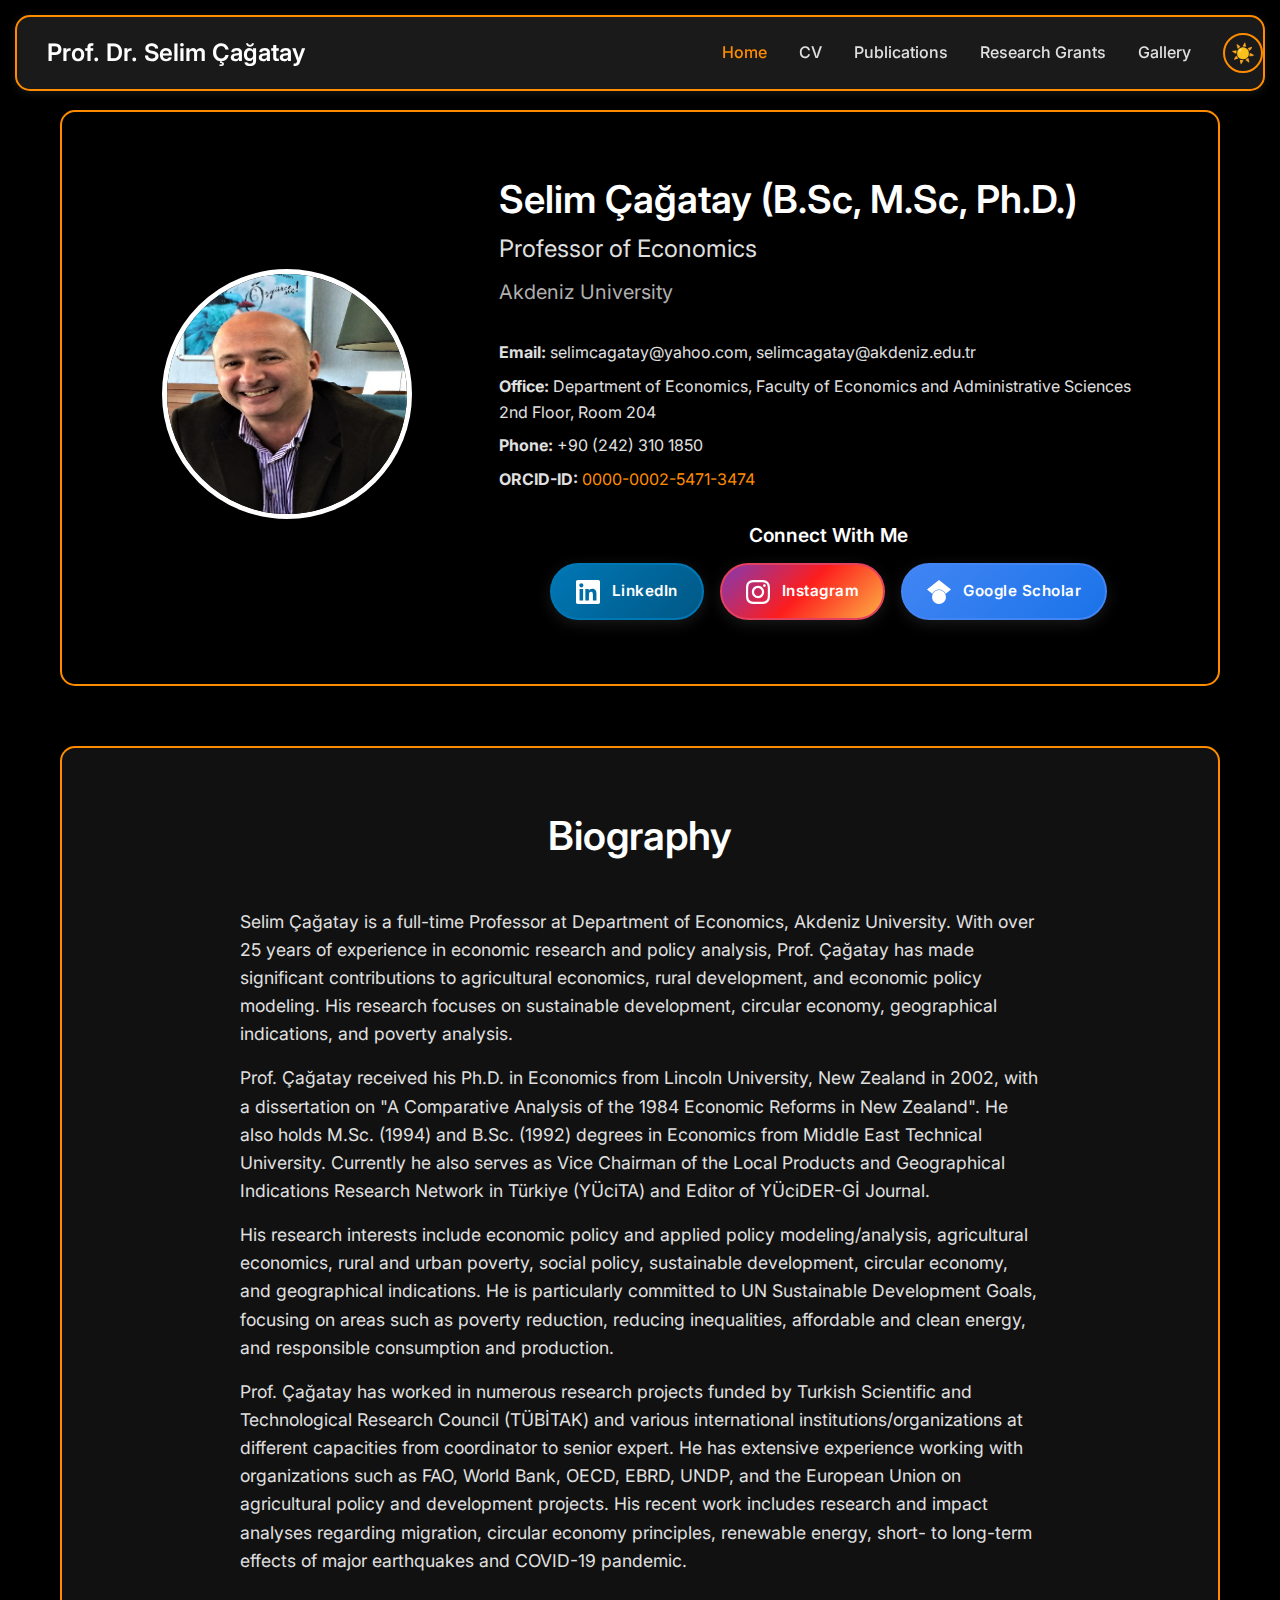
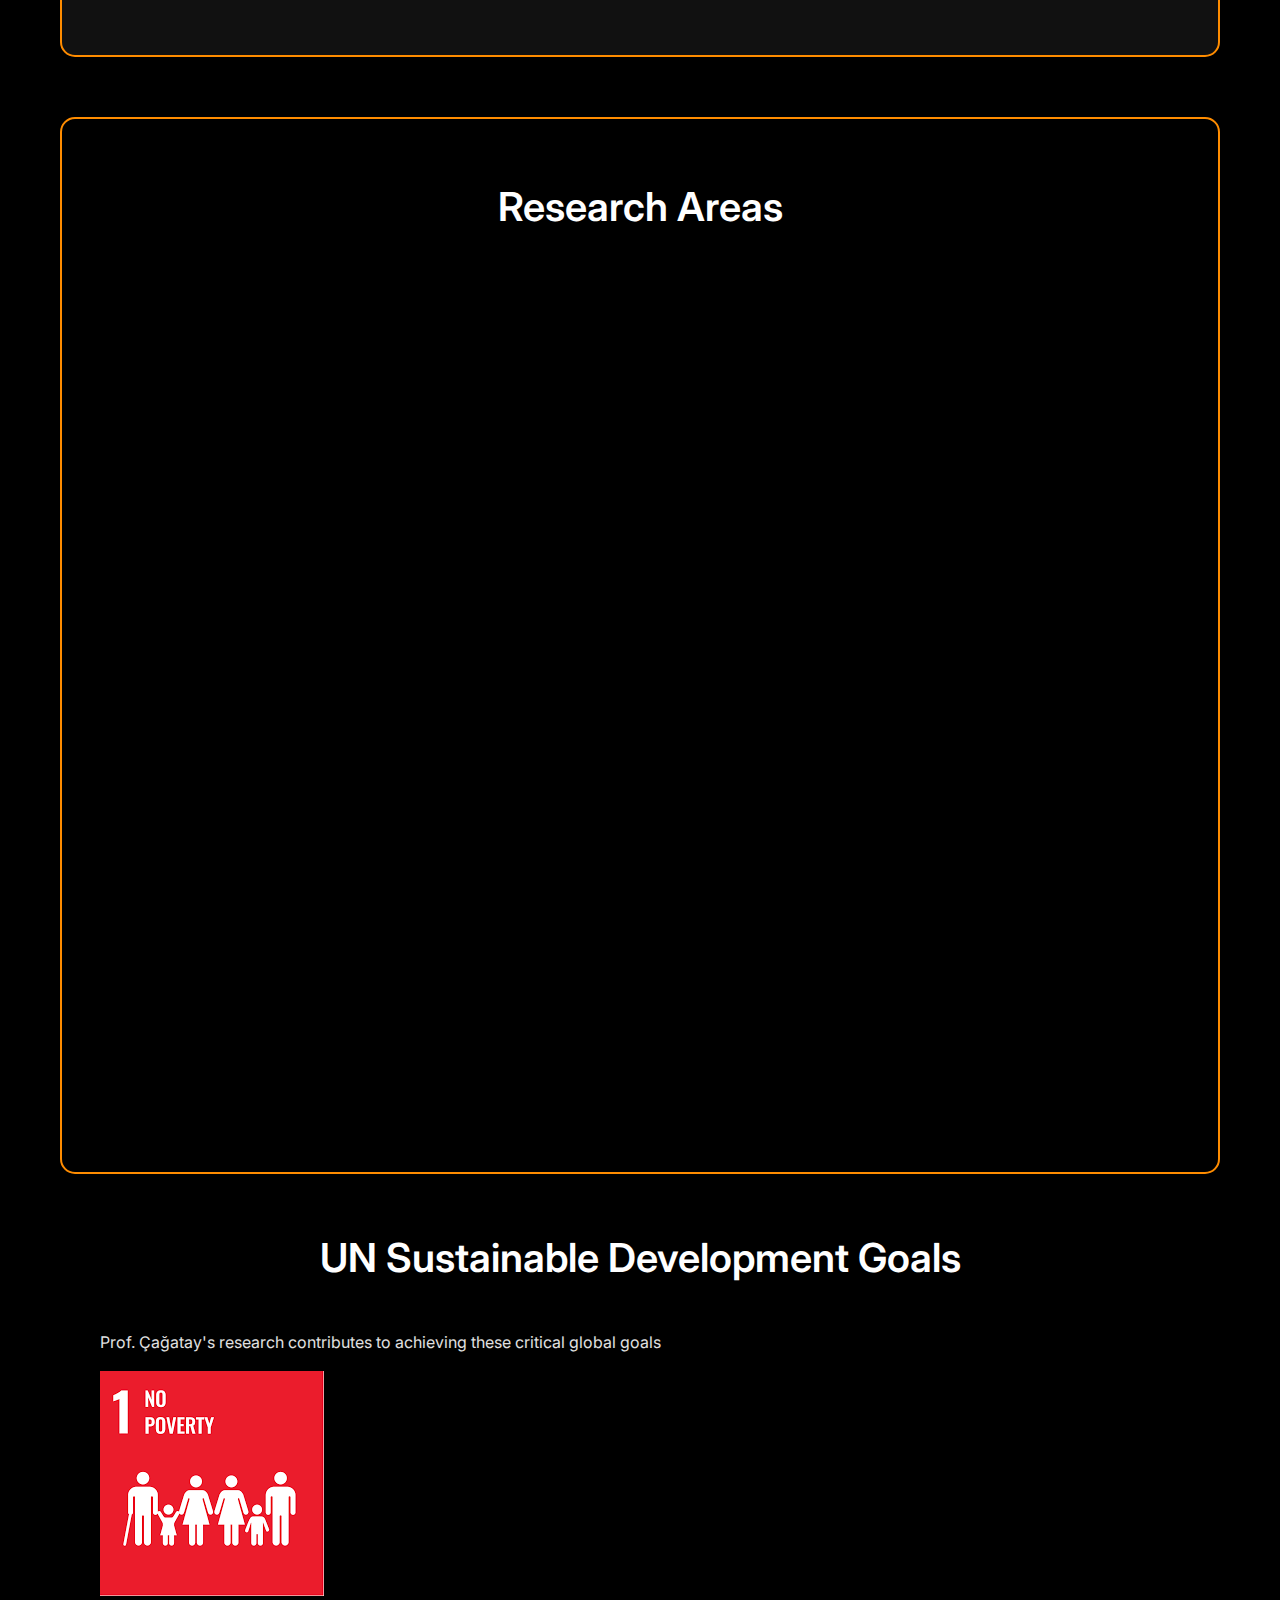
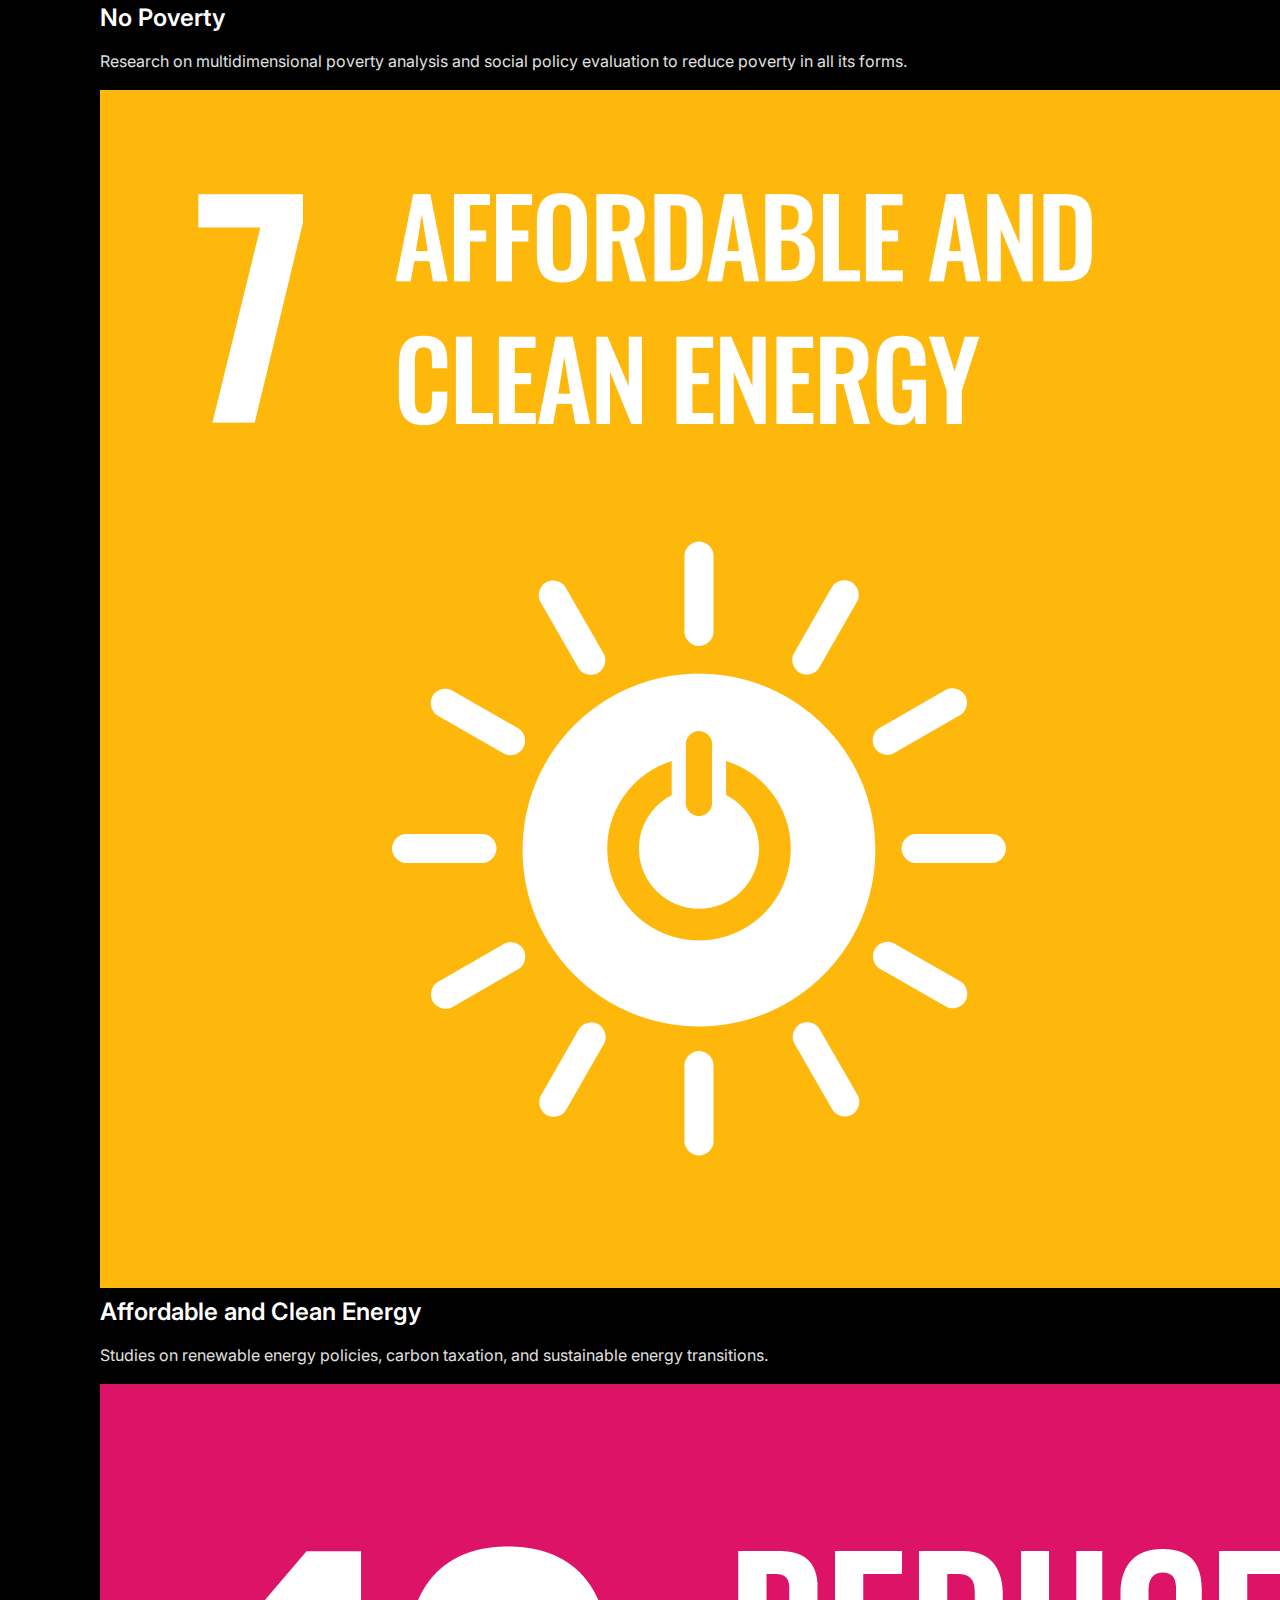
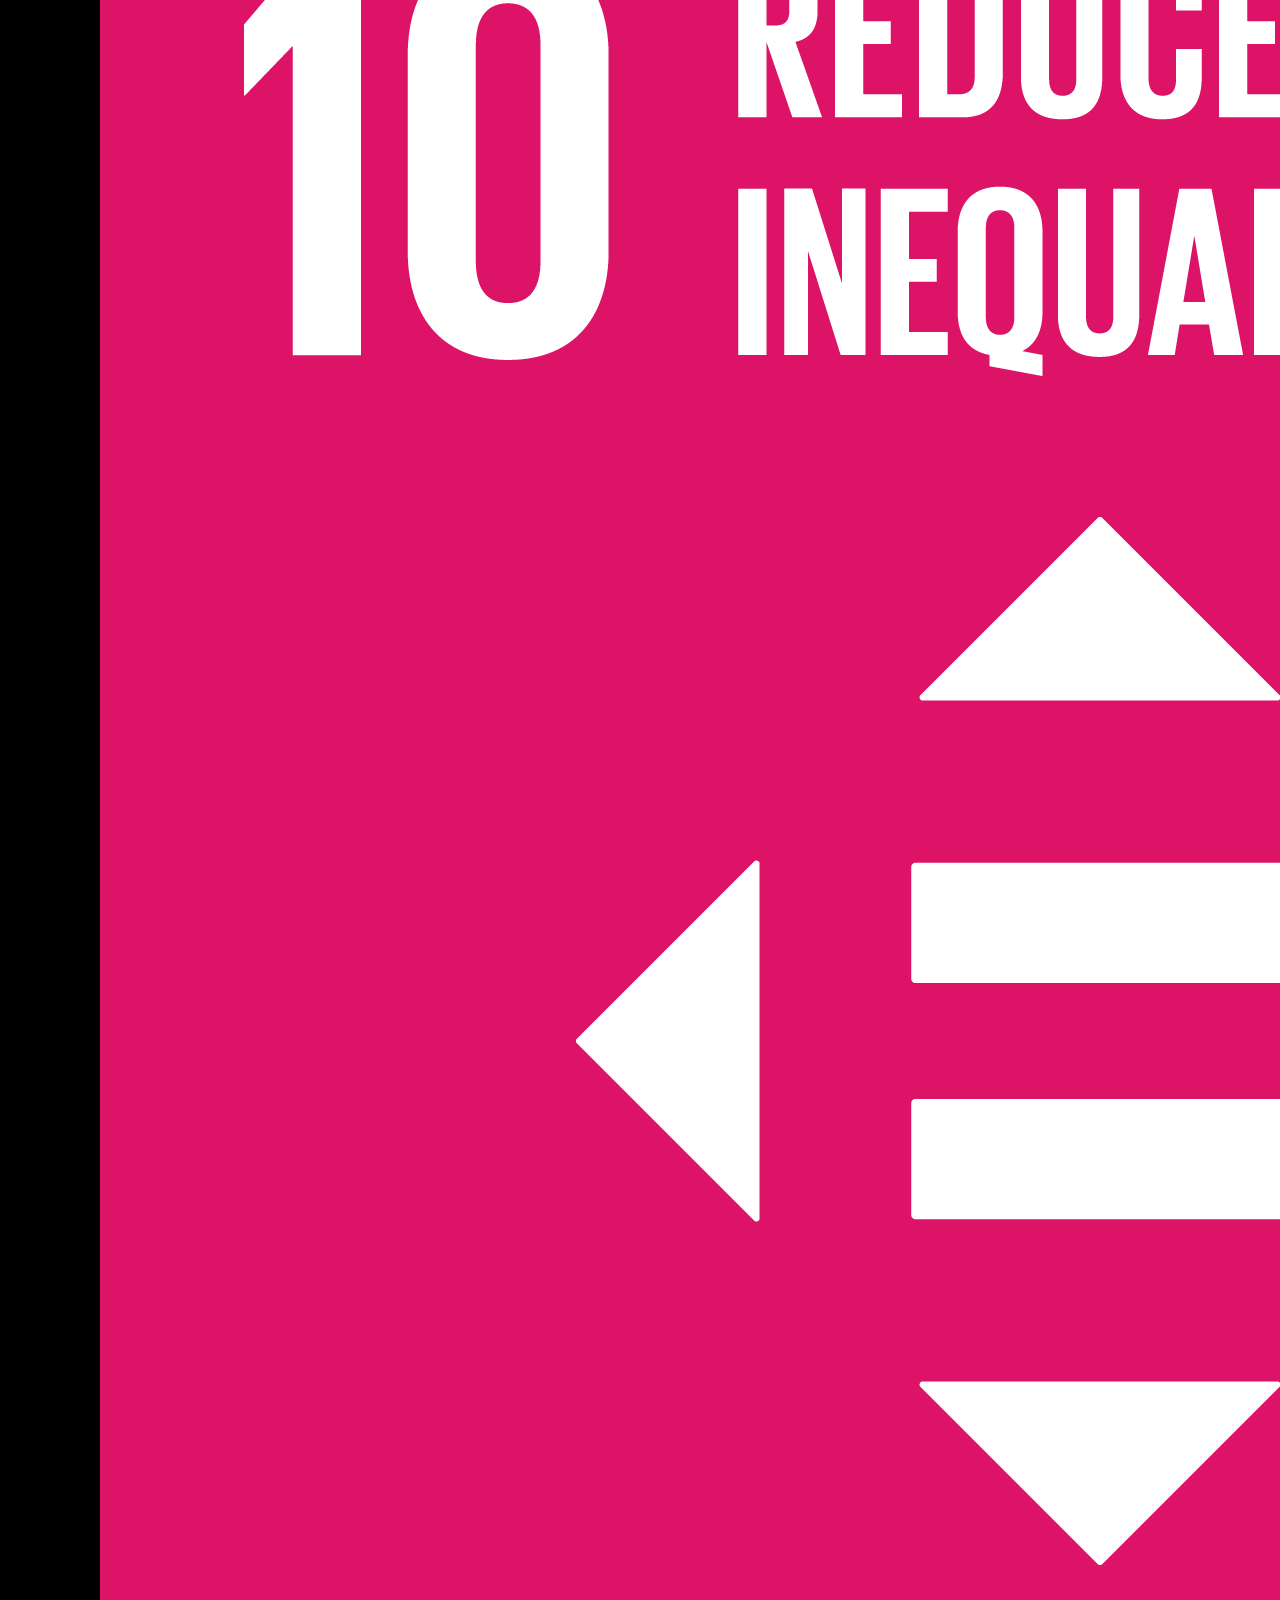
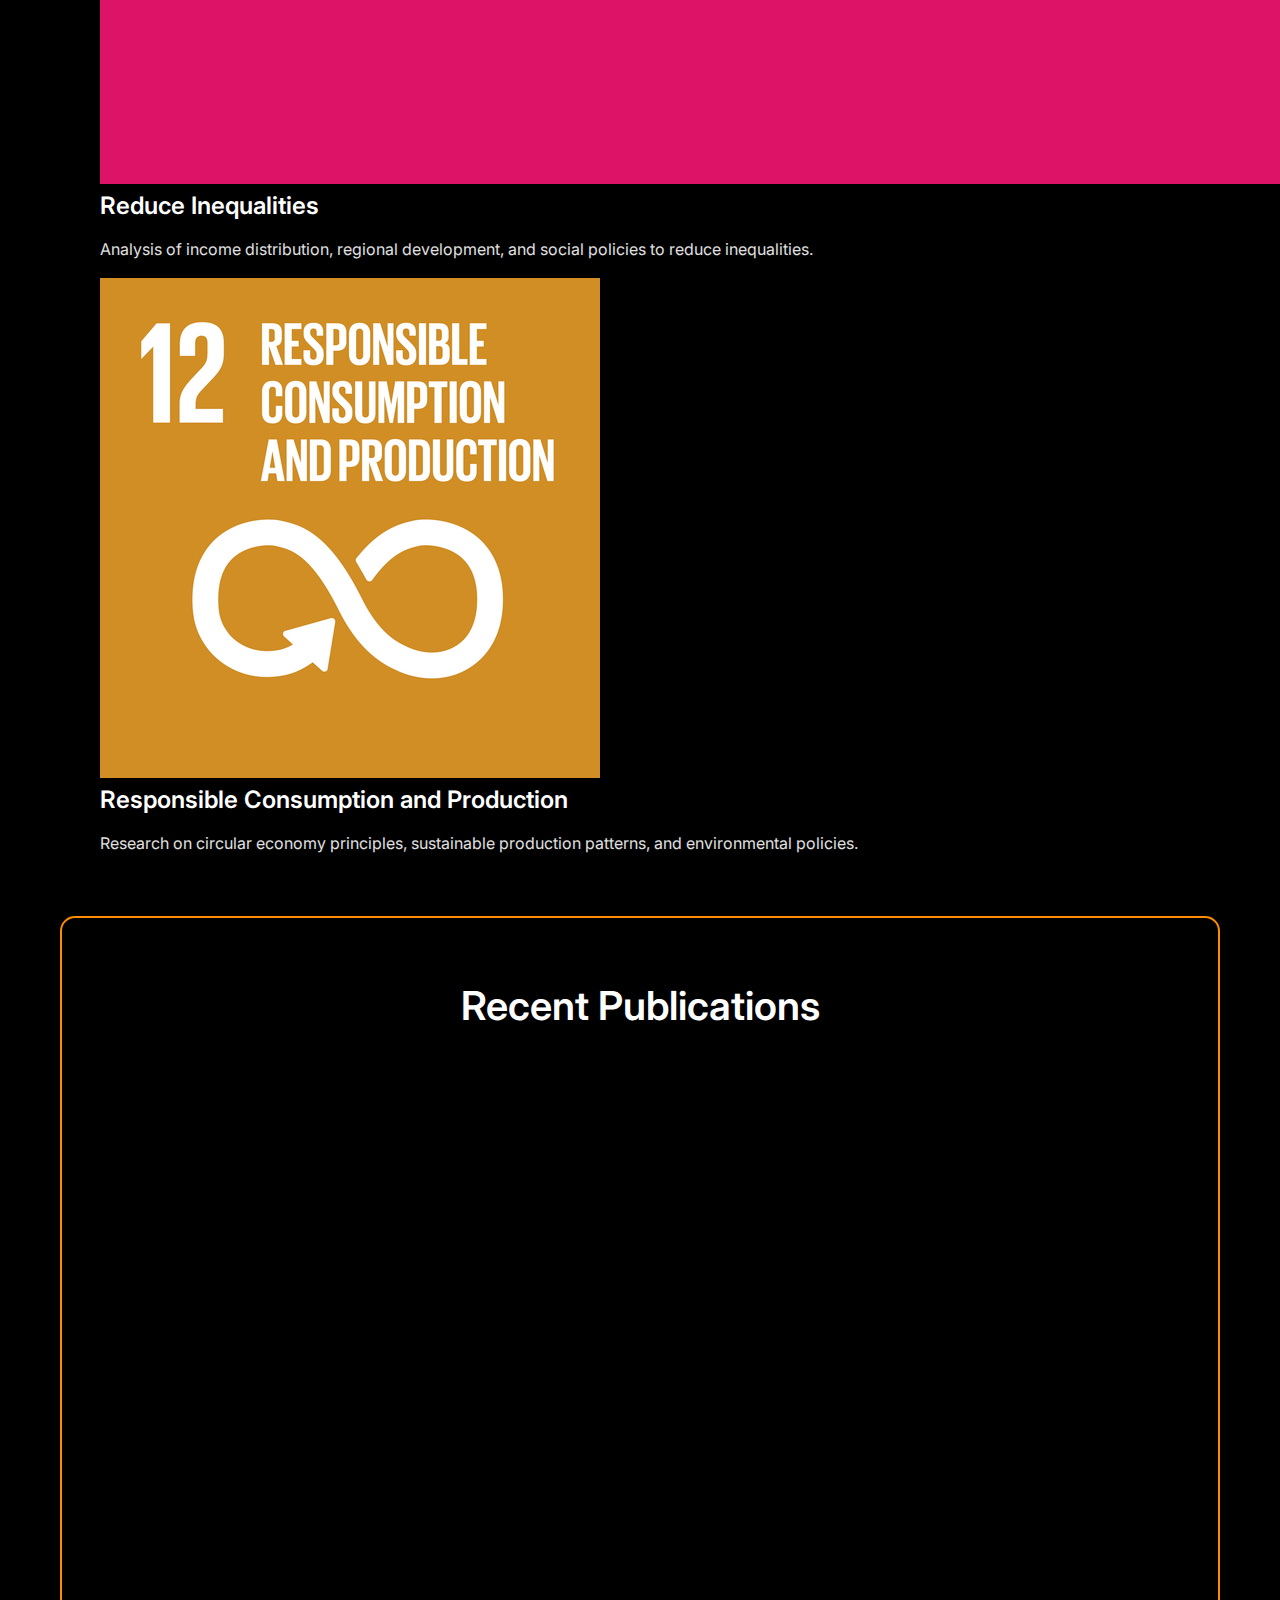
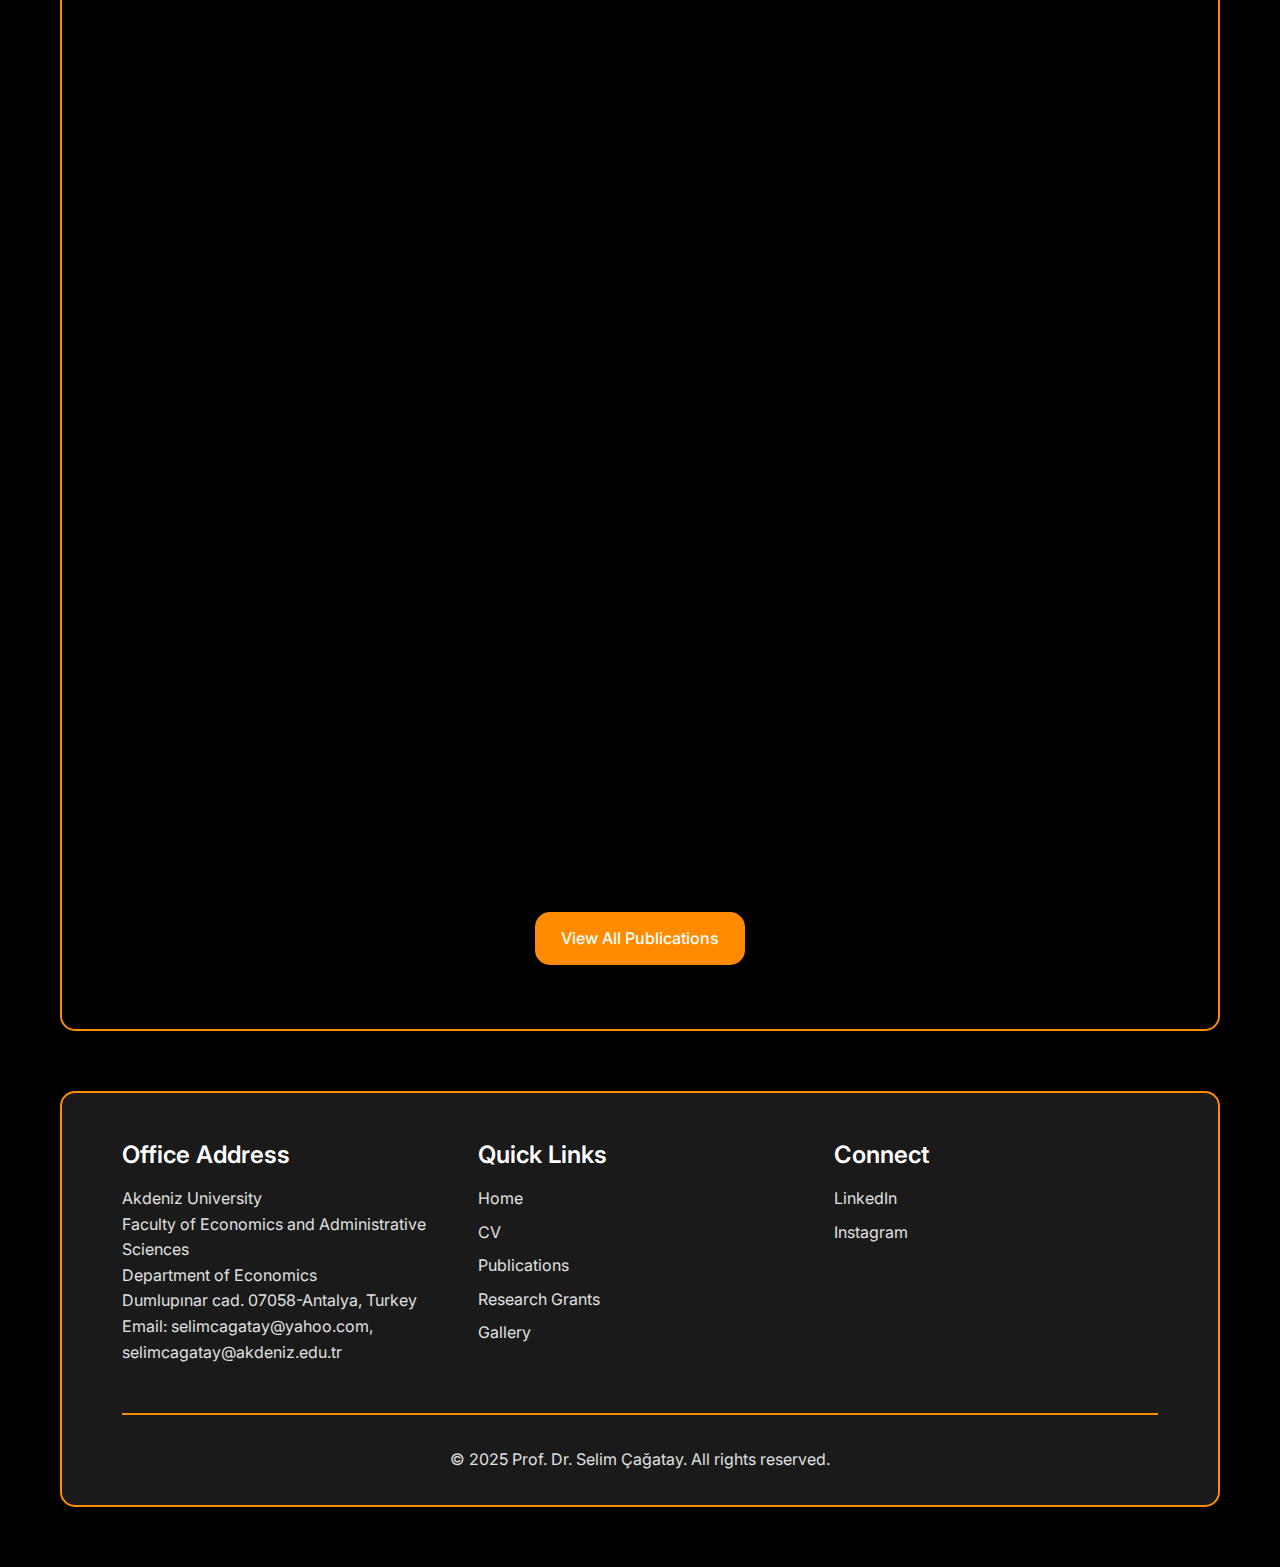
<file: index.html>
<!DOCTYPE html>
<html lang="en">
<head>
    <meta charset="UTF-8">
    <meta name="viewport" content="width=device-width, initial-scale=1.0">
    <meta name="description" content="Dr. Selim Çağatay - Professor of Economics, Akdeniz University - Academic Profile, Research, and Publications">
    <meta name="keywords" content="academic, professor, research, university, publications">
    <meta name="author" content="Dr. Selim Çağatay">
    <title>Dr. Selim Çağatay - Professor of Economics</title>
    
    <!-- Google Fonts -->
    <link href="https://fonts.googleapis.com/css2?family=Inter:wght@300;400;500;600;700&display=swap" rel="stylesheet">
    
    <!-- CSS -->
    <link rel="stylesheet" href="css/style.css">
    
    <!-- Favicon placeholder -->
    <link rel="icon" type="image/x-icon" href="images/favicon.ico">
    
    <!-- PWA Manifest -->
    <link rel="manifest" href="manifest.json">
</head>
<body>
    <!-- Header Navigation -->
    <header class="header">
        <nav class="nav">
            <div class="nav-container">
                <div class="nav-brand">
                    <h1>Prof. Dr. Selim Çağatay</h1>
                </div>
                
                <!-- Mobile Menu Toggle -->
                <div class="nav-toggle" id="navToggle">
                    <span></span>
                    <span></span>
                    <span></span>
                </div>
                
                <!-- Navigation Menu -->
                <ul class="nav-menu" id="navMenu">
                    <li class="nav-item">
                        <a href="index.html" class="nav-link active">Home</a>
                    </li>
                    <li class="nav-item">
                        <a href="cv.html" class="nav-link">CV</a>
                    </li>
                    <li class="nav-item">
                        <a href="publications.html" class="nav-link">Publications</a>
                    </li>
                    <li class="nav-item">
                        <a href="research-grants.html" class="nav-link">Research Grants</a>
                    </li>
                    <li class="nav-item">
                        <a href="gallery.html" class="nav-link">Gallery</a>
                    </li>
                    <li class="nav-item">
                        <button class="theme-toggle" id="themeToggle" aria-label="Toggle theme">
                            <span class="theme-icon" id="themeIcon">🌙</span>
                        </button>
                    </li>
                </ul>
            </div>
        </nav>
    </header>

    <!-- Main Content -->
    <main class="main">
        <!-- Hero Section -->
        <section class="hero">
            <div class="container">
                <div class="hero-content">
                    <div class="hero-image">
                        <img src="images/profile-photo.jpg" alt="Dr. Selim Çağatay profile photo" class="profile-photo">
                    </div>
                    <div class="hero-text">
                        <h1 class="hero-title">Selim Çağatay (B.Sc, M.Sc, Ph.D.)</h1>
                        <p class="hero-subtitle">Professor of Economics</p>
                        <p class="hero-affiliation">Akdeniz University</p>
                        
                        <!-- Contact Info -->
                        <div class="contact-info">
                            <p><strong>Email:</strong> selimcagatay@yahoo.com, selimcagatay@akdeniz.edu.tr</p>
                            <p><strong>Office:</strong> Department of Economics, Faculty of Economics and Administrative Sciences<br>
                               2nd Floor, Room 204</p>
                            <p><strong>Phone:</strong> +90 (242) 310 1850</p>
                            <p><strong>ORCID-ID:</strong> <a href="https://orcid.org/0000-0002-5471-3474" target="_blank" rel="noopener noreferrer">0000-0002-5471-3474</a></p>
                        </div>
                        
                        <!-- Social Links -->
                        <div class="social-links">
                            <h3 class="social-title">Connect With Me</h3>
                            <div class="social-buttons">
                                <a href="https://www.linkedin.com/in/selim-%C3%A7a%C4%9Fatay-b34889170/" class="social-link linkedin" aria-label="LinkedIn Profile" target="_blank" rel="noopener noreferrer">
                                    <div class="social-icon">
                                        <svg width="24" height="24" viewBox="0 0 24 24" fill="currentColor">
                                            <path d="M20.447 20.452h-3.554v-5.569c0-1.328-.027-3.037-1.852-3.037-1.853 0-2.136 1.445-2.136 2.939v5.667H9.351V9h3.414v1.561h.046c.477-.9 1.637-1.85 3.37-1.85 3.601 0 4.267 2.37 4.267 5.455v6.286zM5.337 7.433c-1.144 0-2.063-.926-2.063-2.065 0-1.138.92-2.063 2.063-2.063 1.14 0 2.064.925 2.064 2.063 0 1.139-.925 2.065-2.064 2.065zm1.782 13.019H3.555V9h3.564v11.452zM22.225 0H1.771C.792 0 0 .774 0 1.729v20.542C0 23.227.792 24 1.771 24h20.451C23.2 24 24 23.227 24 22.271V1.729C24 .774 23.2 0 22.222 0h.003z"/>
                                        </svg>
                                    </div>
                                    <span class="social-text">LinkedIn</span>
                                </a>
                                <a href="https://www.instagram.com/selimcagatay35/" class="social-link instagram" aria-label="Instagram Profile" target="_blank" rel="noopener noreferrer">
                                    <div class="social-icon">
                                        <svg width="24" height="24" viewBox="0 0 24 24" fill="currentColor">
                                            <path d="M12 2.163c3.204 0 3.584.012 4.85.07 3.252.148 4.771 1.691 4.919 4.919.058 1.265.069 1.645.069 4.849 0 3.205-.012 3.584-.069 4.849-.149 3.225-1.664 4.771-4.919 4.919-1.266.058-1.644.07-4.85.07-3.204 0-3.584-.012-4.849-.07-3.26-.149-4.771-1.699-4.919-4.92-.058-1.265-.07-1.644-.07-4.849 0-3.204.013-3.583.07-4.849.149-3.227 1.664-4.771 4.919-4.919 1.266-.057 1.645-.069 4.849-.069zm0-2.163c-3.259 0-3.667.014-4.947.072-4.358.2-6.78 2.618-6.98 6.98-.059 1.281-.073 1.689-.073 4.948 0 3.259.014 3.668.072 4.948.2 4.358 2.618 6.78 6.98 6.98 1.281.058 1.689.072 4.948.072 3.259 0 3.668-.014 4.948-.072 4.354-.2 6.782-2.618 6.979-6.98.059-1.28.073-1.689.073-4.948 0-3.259-.014-3.667-.072-4.947-.196-4.354-2.617-6.78-6.979-6.98-1.281-.059-1.69-.073-4.949-.073zm0 5.838c-3.403 0-6.162 2.759-6.162 6.162s2.759 6.163 6.162 6.163 6.162-2.759 6.162-6.163c0-3.403-2.759-6.162-6.162-6.162zm0 10.162c-2.209 0-4-1.79-4-4 0-2.209 1.791-4 4-4s4 1.791 4 4c0 2.21-1.791 4-4 4zm6.406-11.845c-.796 0-1.441.645-1.441 1.44s.645 1.44 1.441 1.44c.795 0 1.439-.645 1.439-1.44s-.644-1.44-1.439-1.44z"/>
                                        </svg>
                                    </div>
                                    <span class="social-text">Instagram</span>
                                </a>
                                <a href="https://scholar.google.com/citations?hl=en&user=GaoGA7sAAAAJ" class="social-link google-scholar" aria-label="Google Scholar Profile" target="_blank" rel="noopener noreferrer">
                                    <div class="social-icon">
                                        <svg width="24" height="24" viewBox="0 0 24 24" fill="currentColor">
                                            <path d="M5.242 13.769L0 9.5 12 0l12 9.5-5.242 4.269C17.548 11.249 14.978 9.5 12 9.5c-2.977 0-5.548 1.748-6.758 4.269zM12 10a7 7 0 1 0 0 14 7 7 0 0 0 0-14z"/>
                                        </svg>
                                    </div>
                                    <span class="social-text">Google Scholar</span>
                                </a>
                            </div>
                        </div>
                    </div>
                </div>
            </div>
        </section>

        <!-- Biography Section -->
        <section class="biography" id="biography">
            <div class="container">
                <h2 class="section-title">Biography</h2>
                <div class="biography-content">
                    <p>
                        Selim Çağatay is a full-time Professor at Department of Economics, Akdeniz University. With over 25 years of experience in economic research and policy analysis, Prof. Çağatay has made significant contributions to agricultural economics, rural development, and economic policy modeling. His research focuses on sustainable development, circular economy, geographical indications, and poverty analysis.
                    </p>
                    <p>
                        Prof. Çağatay received his Ph.D. in Economics from Lincoln University, New Zealand in 2002, with a dissertation on "A Comparative Analysis of the 1984 Economic Reforms in New Zealand". He also holds M.Sc. (1994) and B.Sc. (1992) degrees in Economics from Middle East Technical University. Currently he also serves as Vice Chairman of the Local Products and Geographical Indications Research Network in Türkiye (YÜciTA) and Editor of YÜciDER-Gİ Journal.
                    </p>
                    <p>
                        His research interests include economic policy and applied policy modeling/analysis, agricultural economics, rural and urban poverty, social policy, sustainable development, circular economy, and geographical indications. He is particularly committed to UN Sustainable Development Goals, focusing on areas such as poverty reduction, reducing inequalities, affordable and clean energy, and responsible consumption and production.
                    </p>
                    <p>
                        Prof. Çağatay has worked in numerous research projects funded by Turkish Scientific and Technological Research Council (TÜBİTAK) and various international institutions/organizations at different capacities from coordinator to senior expert. He has extensive experience working with organizations such as FAO, World Bank, OECD, EBRD, UNDP, and the European Union on agricultural policy and development projects. His recent work includes research and impact analyses regarding migration, circular economy principles, renewable energy, short- to long-term effects of major earthquakes and COVID-19 pandemic.
                    </p>
                </div>
            </div>
        </section>

        <!-- Research Areas Section -->
        <section class="research-areas" id="research">
            <div class="container">
                <h2 class="section-title">Research Areas</h2>
                <div class="research-grid">
                    <div class="research-card">
                        <h3>Agricultural Economics</h3>
                        <p>Economic policy and applied policy modeling/analysis with focus on agricultural sectors, rural development, and sustainable farming practices.</p>
                    </div>
                    <div class="research-card">
                        <h3>Circular Economy & Sustainability</h3>
                        <p>Research on circular economy principles, sustainable development goals, and environmental economics including carbon taxation and green policies.</p>
                    </div>
                    <div class="research-card">
                        <h3>Geographical Indications</h3>
                        <p>Analysis of geographical indications and their impact on rural development, local product promotion, and regional economic development.</p>
                    </div>
                    <div class="research-card">
                        <h3>Poverty & Social Policy</h3>
                        <p>Multidimensional poverty analysis, social policy evaluation, and research on rural and urban poverty using capabilities approach.</p>
                    </div>
                </div>
            </div>
        </section>

        <!-- UN Sustainable Development Goals Section -->
        <section class="sdg-section" id="sdg">
            <div class="container">
                <h2 class="section-title">UN Sustainable Development Goals</h2>
                <p class="section-subtitle">Prof. Çağatay's research contributes to achieving these critical global goals</p>
                <div class="sdg-grid">
                    <div class="sdg-item">
                        <div class="sdg-icon">
                            <img src="sdg1.png" alt="SDG 1: No Poverty" class="sdg-image">
                        </div>
                        <h3 class="sdg-title">No Poverty</h3>
                        <p class="sdg-description">Research on multidimensional poverty analysis and social policy evaluation to reduce poverty in all its forms.</p>
                    </div>
                    
                    <div class="sdg-item">
                        <div class="sdg-icon">
                            <img src="sdg7.png" alt="SDG 7: Affordable and Clean Energy" class="sdg-image">
                        </div>
                        <h3 class="sdg-title">Affordable and Clean Energy</h3>
                        <p class="sdg-description">Studies on renewable energy policies, carbon taxation, and sustainable energy transitions.</p>
                    </div>
                    
                    <div class="sdg-item">
                        <div class="sdg-icon">
                            <img src="sdg10.png" alt="SDG 10: Reduce Inequalities" class="sdg-image">
                        </div>
                        <h3 class="sdg-title">Reduce Inequalities</h3>
                        <p class="sdg-description">Analysis of income distribution, regional development, and social policies to reduce inequalities.</p>
                    </div>
                    
                    <div class="sdg-item">
                        <div class="sdg-icon">
                            <img src="sdg12.png" alt="SDG 12: Responsible Consumption and Production" class="sdg-image">
                        </div>
                        <h3 class="sdg-title">Responsible Consumption and Production</h3>
                        <p class="sdg-description">Research on circular economy principles, sustainable production patterns, and environmental policies.</p>
                    </div>
                </div>
            </div>
        </section>

        <!-- Recent Publications Section -->
        <section class="recent-publications" id="recent-publications">
            <div class="container">
                <h2 class="section-title">Recent Publications</h2>
                <div class="publications-preview">
                    <article class="publication-item">
                        <h3 class="publication-title">Assessment of the Devastating Kahramanmaraş Earthquake: Estimation of Economic Loss and Identification of Sectors Behind the Spillover Effects</h3>
                        <p class="publication-authors"><strong>Selim Çağatay</strong>, Şebnem Arık, Zafer Barış Gül, Şükrü Erdem, Mehmet Kula</p>
                        <p class="publication-journal"><em>Sosyoekonomi</em>, (under review), 2024</p>
                        <p class="publication-abstract">Economic impact assessment of the devastating February 6, 2023 Kahramanmaraş earthquake, analyzing sectoral spillover effects and economic losses.</p>
                    </article>
                    <article class="publication-item">
                        <h3 class="publication-title">Fossil fuel and resource use impacts of raw material substitution and recycling in tourism sector in Türkiye</h3>
                        <p class="publication-authors">Hasan Gül, <strong>Selim Çağatay</strong>, William C. Gartner</p>
                        <p class="publication-journal"><em>Current Issues in Tourism</em>, July 2024. DOI: 10.1080/13683500.2024.2376887</p>
                        <p class="publication-abstract">Evidence from circular economy adjusted input-output matrix examining the environmental and economic impacts of sustainable practices in Turkey's tourism industry.</p>
                    </article>
                    <article class="publication-item">
                        <h3 class="publication-title">A Synthesis on Agent-Based Impact Assessment Models from the Perspective of the EU Rural Development Policy Measures</h3>
                        <p class="publication-authors">Ali Koç, <strong>Selim Çağatay</strong>, Mario Veneziani, Pablo Baez Gonzales, Carlos Leyva Guerrero, Peyman Uysal, Rosalia Filippini</p>
                        <p class="publication-journal"><em>Journal of Agricultural Sciences</em>, 30(4), p. 628-643, 2024. DOI: 10.15832/ankutbd.1287221</p>
                        <p class="publication-abstract">Comprehensive analysis of agent-based models used for assessing EU rural development policies and their effectiveness in agricultural policy implementation.</p>
                    </article>
                    <article class="publication-item">
                        <h3 class="publication-title">The Relationship Between Poverty and Violence Against Women: Causality Contrary to Expectations</h3>
                        <p class="publication-authors">Mehmet Zanbak, <strong>Selim Çağatay</strong>, Şebnem Arık, Beyhan Akay</p>
                        <p class="publication-journal"><em>Woman and Criminal Justice Journal</em>, cilt.33, ss.1-29, 2023. DOI: 10.1080/08974454.2023.2291640</p>
                        <p class="publication-abstract">Research examining the complex relationship between poverty and violence against women, revealing unexpected causal patterns in societal dynamics.</p>
                    </article>
                </div>
                <div class="publications-link">
                    <a href="publications.html" class="btn btn-primary">View All Publications</a>
                </div>
            </div>
        </section>
    </main>

    <!-- Footer -->
    <footer class="footer">
        <div class="container">
            <div class="footer-content">
                <div class="footer-section">
                    <h3>Office Address</h3>
                    <p>Akdeniz University<br>
                    Faculty of Economics and Administrative Sciences<br>
                    Department of Economics<br>
                    Dumlupınar cad. 07058-Antalya, Turkey<br>
                    Email: selimcagatay@yahoo.com, selimcagatay@akdeniz.edu.tr</p>
                </div>
                <div class="footer-section">
                    <h3>Quick Links</h3>
                    <ul>
                        <li><a href="index.html">Home</a></li>
                        <li><a href="cv.html">CV</a></li>
                        <li><a href="publications.html">Publications</a></li>
                        <li><a href="research-grants.html">Research Grants</a></li>
                        <li><a href="gallery.html">Gallery</a></li>
                    </ul>
                </div>
                <div class="footer-section">
                    <h3>Connect</h3>
                    <ul>
                        <li><a href="https://www.linkedin.com/in/selim-%C3%A7a%C4%9Fatay-b34889170/" target="_blank" rel="noopener noreferrer">LinkedIn</a></li>
                        <li><a href="https://www.instagram.com/selimcagatay35/" target="_blank" rel="noopener noreferrer">Instagram</a></li>
                    </ul>
                </div>
            </div>
            <div class="footer-bottom">
                <p>&copy; 2025 Prof. Dr. Selim Çağatay. All rights reserved.</p>
            </div>
        </div>
    </footer>

    <!-- JavaScript -->
    <script src="js/script.js"></script>
</body>
</html>
</file>
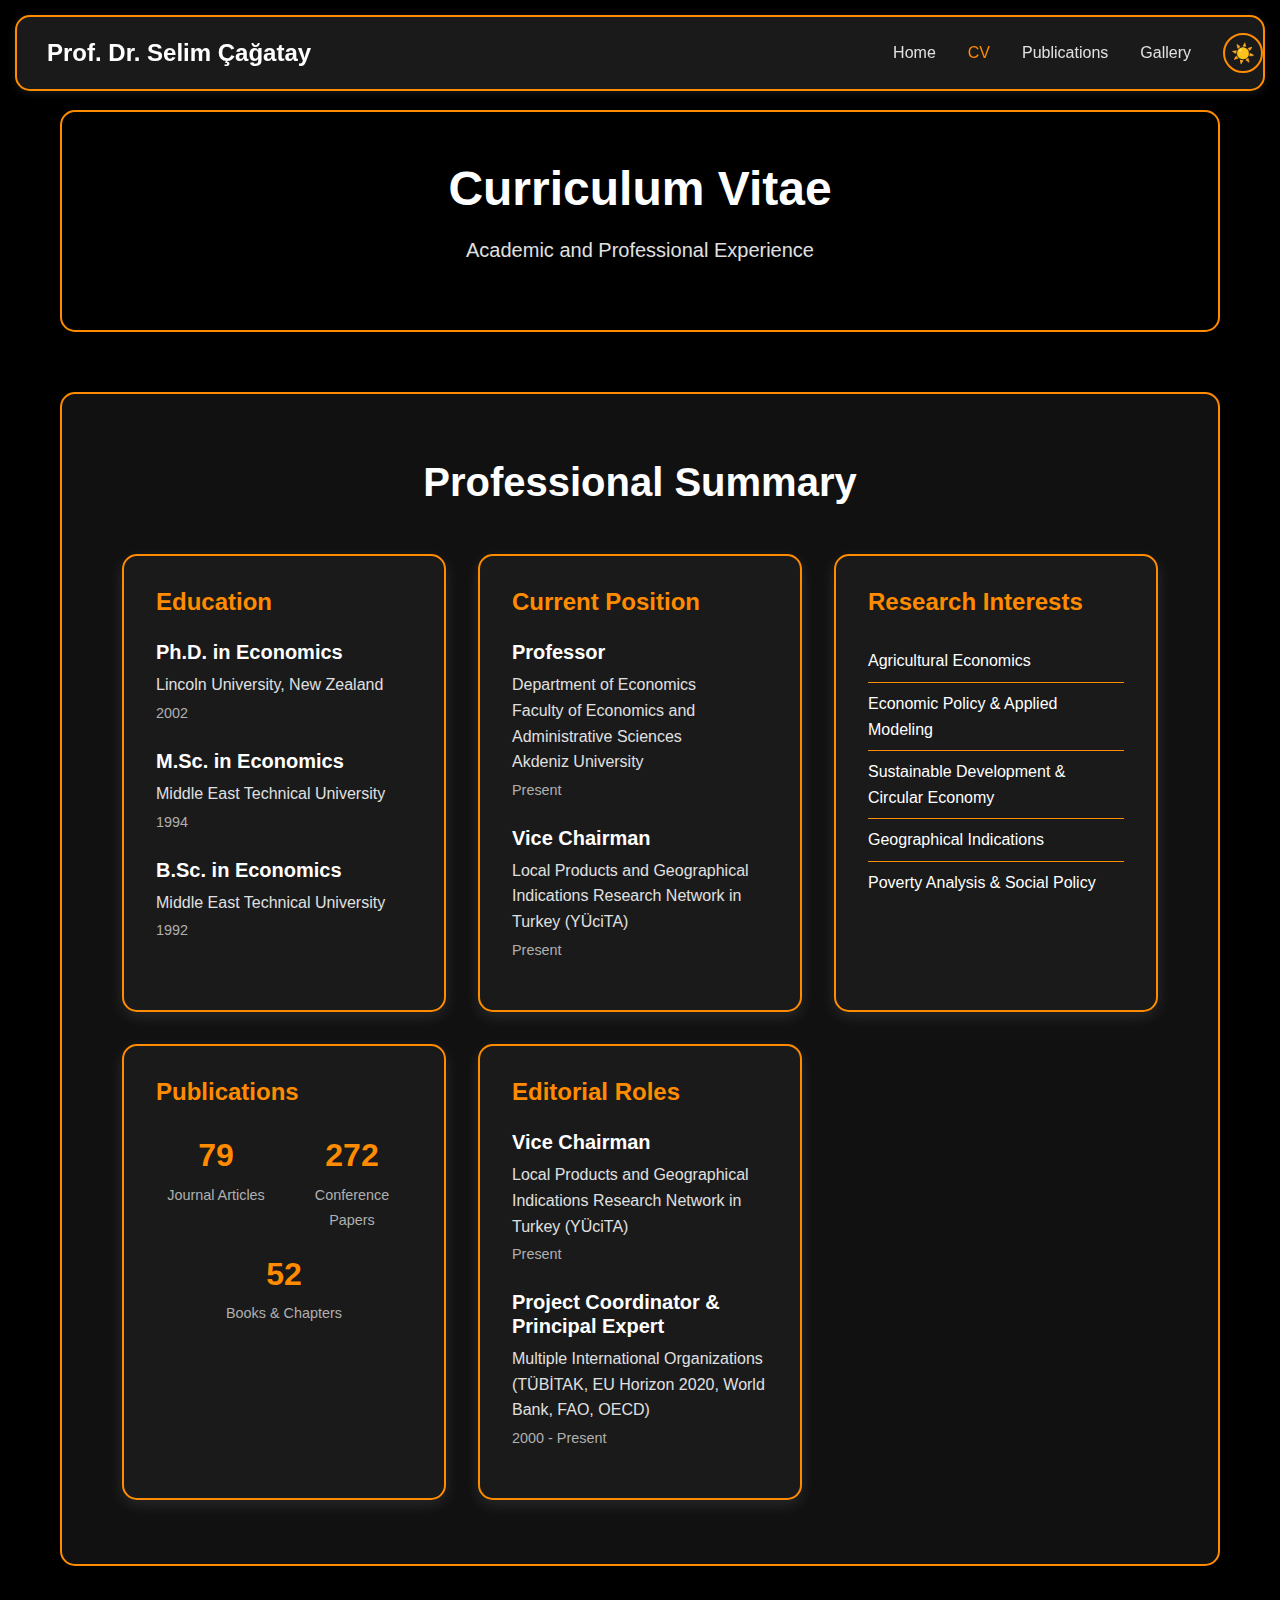
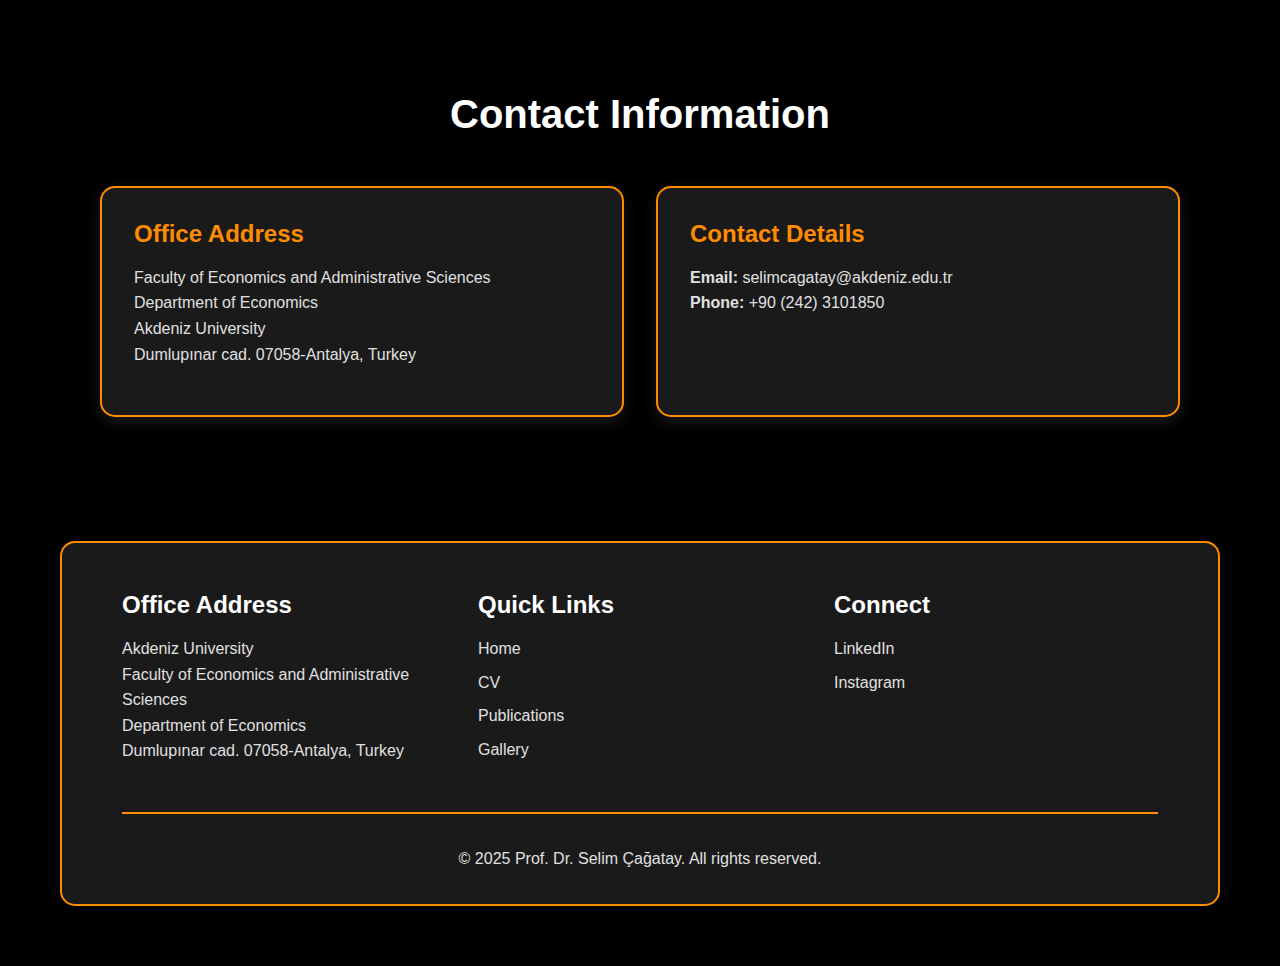
<file: cv.html>
<!DOCTYPE html>
<html lang="en">
<head>
    <meta charset="UTF-8">
    <meta name="viewport" content="width=device-width, initial-scale=1.0">
    <meta name="description" content="Dr. Selim Çağatay - Curriculum Vitae">
    <meta name="keywords" content="CV, curriculum vitae, academic, professor, resume">
    <meta name="author" content="Dr. Selim Çağatay">
    
    <!-- Cache-busting headers for development -->
    <meta http-equiv="Cache-Control" content="no-cache, no-store, must-revalidate">
    <meta http-equiv="Pragma" content="no-cache">
    <meta http-equiv="Expires" content="0">
    <title>CV - Dr. Selim Çağatay</title>
    
    <!-- Google Fonts -->
    <link href="https://fonts.googleapis.com/css2?family=Inter:wght@300;400;500;600;700&display=swap" rel="stylesheet">
    
    <!-- CSS -->
    <link rel="stylesheet" href="css/style.css?v=2.0.0">
    
    <!-- Favicon placeholder -->
    <link rel="icon" type="image/x-icon" href="images/favicon.ico">
    
    <!-- PWA Manifest -->
    <link rel="manifest" href="manifest.json">
</head>
<body>
    <!-- Header Navigation -->
    <header class="header">
        <nav class="nav">
            <div class="nav-container">
                <div class="nav-brand">
                    <h1>Prof. Dr. Selim Çağatay</h1>
                </div>
                
                <!-- Mobile Menu Toggle -->
                <div class="nav-toggle" id="navToggle">
                    <span></span>
                    <span></span>
                    <span></span>
                </div>
                
                <!-- Navigation Menu -->
                <ul class="nav-menu" id="navMenu">
                    <li class="nav-item">
                        <a href="index.html" class="nav-link">Home</a>
                    </li>
                    <li class="nav-item">
                        <a href="cv.html" class="nav-link active">CV</a>
                    </li>
                    <li class="nav-item">
                        <a href="publications.html" class="nav-link">Publications</a>
                    </li>
                    <li class="nav-item">
                        <a href="gallery.html" class="nav-link">Gallery</a>
                    </li>
                    <li class="nav-item">
                        <button class="theme-toggle" id="themeToggle" aria-label="Toggle theme">
                            <span class="theme-icon" id="themeIcon">🌙</span>
                        </button>
                    </li>
                </ul>
            </div>
        </nav>
    </header>

    <!-- Main Content -->
    <main class="main">
        <!-- Page Header -->
        <section class="page-header">
            <div class="container">
                <h1 class="page-title">Curriculum Vitae</h1>
                <p class="page-subtitle">Academic and Professional Experience</p>
            </div>
        </section>



        <!-- CV Summary Section -->
        <section class="cv-summary">
            <div class="container">
                <h2 class="section-title">Professional Summary</h2>
                <div class="cv-summary-grid">
                    <div class="cv-summary-item">
                        <h3>Education</h3>
                        <div class="cv-summary-content">
                            <div class="cv-entry">
                                <h4>Ph.D. in Economics</h4>
                                <p class="cv-institution">Lincoln University, New Zealand</p>
                                <p class="cv-year">2002</p>
                            </div>
                            <div class="cv-entry">
                                <h4>M.Sc. in Economics</h4>
                                <p class="cv-institution">Middle East Technical University</p>
                                <p class="cv-year">1994</p>
                            </div>
                            <div class="cv-entry">
                                <h4>B.Sc. in Economics</h4>
                                <p class="cv-institution">Middle East Technical University</p>
                                <p class="cv-year">1992</p>
                            </div>
                        </div>
                    </div>

                    <div class="cv-summary-item">
                        <h3>Current Position</h3>
                        <div class="cv-summary-content">
                            <div class="cv-entry">
                                <h4>Professor</h4>
                                <p class="cv-institution">Department of Economics<br>Faculty of Economics and Administrative Sciences<br>Akdeniz University</p>
                                <p class="cv-year">Present</p>
                            </div>
                            <div class="cv-entry">
                                <h4>Vice Chairman</h4>
                                <p class="cv-institution">Local Products and Geographical Indications Research Network in Turkey (YÜciTA)</p>
                                <p class="cv-year">Present</p>
                            </div>
                        </div>
                    </div>

                    <div class="cv-summary-item">
                        <h3>Research Interests</h3>
                        <div class="cv-summary-content">
                            <ul class="cv-list">
                                <li>Agricultural Economics</li>
                                <li>Economic Policy & Applied Modeling</li>
                                <li>Sustainable Development & Circular Economy</li>
                                <li>Geographical Indications</li>
                                <li>Poverty Analysis & Social Policy</li>
                            </ul>
                        </div>
                    </div>


                    <div class="cv-summary-item">
                        <h3>Publications</h3>
                        <div class="cv-summary-content">
                            <div class="cv-stats">
                                <div class="cv-stat">
                                    <span class="cv-stat-number">79</span>
                                    <span class="cv-stat-label">Journal Articles</span>
                                </div>
                                <div class="cv-stat">
                                    <span class="cv-stat-number">272</span>
                                    <span class="cv-stat-label">Conference Papers</span>
                                </div>
                                <div class="cv-stat">
                                    <span class="cv-stat-number">52</span>
                                    <span class="cv-stat-label">Books & Chapters</span>
                                </div>
                            </div>
                        </div>
                    </div>

                    <div class="cv-summary-item">
                        <h3>Editorial Roles</h3>
                        <div class="cv-summary-content">
                            <div class="cv-entry">
                                <h4>Vice Chairman</h4>
                                <p class="cv-institution">Local Products and Geographical Indications Research Network in Turkey (YÜciTA)</p>
                                <p class="cv-year">Present</p>
                            </div>
                            <div class="cv-entry">
                                <h4>Project Coordinator & Principal Expert</h4>
                                <p class="cv-institution">Multiple International Organizations (TÜBİTAK, EU Horizon 2020, World Bank, FAO, OECD)</p>
                                <p class="cv-year">2000 - Present</p>
                            </div>
                        </div>
                    </div>
                </div>
            </div>
        </section>

        <!-- Contact Section -->
        <section class="cv-contact">
            <div class="container">
                <h2 class="section-title">Contact Information</h2>
                <div class="contact-grid">
                    <div class="contact-item">
                        <h3>Office Address</h3>
                        <p>
                            Faculty of Economics and Administrative Sciences<br>
                            Department of Economics<br>
                            Akdeniz University<br>
                            Dumlupınar cad. 07058-Antalya, Turkey
                        </p>
                    </div>
                    <div class="contact-item">
                        <h3>Contact Details</h3>
                        <p>
                            <strong>Email:</strong> selimcagatay@akdeniz.edu.tr<br>
                            <strong>Phone:</strong> +90 (242) 3101850
                        </p>
                    </div>
                </div>
            </div>
        </section>
    </main>

    <!-- Footer -->
    <footer class="footer">
        <div class="container">
            <div class="footer-content">
                <div class="footer-section">
                    <h3>Office Address</h3>
                    <p>Akdeniz University<br>
                    Faculty of Economics and Administrative Sciences<br>
                    Department of Economics<br>
                    Dumlupınar cad. 07058-Antalya, Turkey</p>
                </div>
                <div class="footer-section">
                    <h3>Quick Links</h3>
                    <ul>
                        <li><a href="index.html">Home</a></li>
                        <li><a href="cv.html">CV</a></li>
                        <li><a href="publications.html">Publications</a></li>
                        <li><a href="gallery.html">Gallery</a></li>
                    </ul>
                </div>
                <div class="footer-section">
                    <h3>Connect</h3>
                    <ul>
                        <li><a href="https://www.linkedin.com/in/selim-%C3%A7a%C4%9Fatay-b34889170/" target="_blank" rel="noopener noreferrer">LinkedIn</a></li>
                        <li><a href="https://www.instagram.com/selimcagatay35/" target="_blank" rel="noopener noreferrer">Instagram</a></li>
                    </ul>
                </div>
            </div>
            <div class="footer-bottom">
                <p>&copy; 2025 Prof. Dr. Selim Çağatay. All rights reserved.</p>
            </div>
        </div>
    </footer>

    <!-- JavaScript -->
    <script src="js/script.js?v=2.0.0"></script>
</body>
</html>
</file>
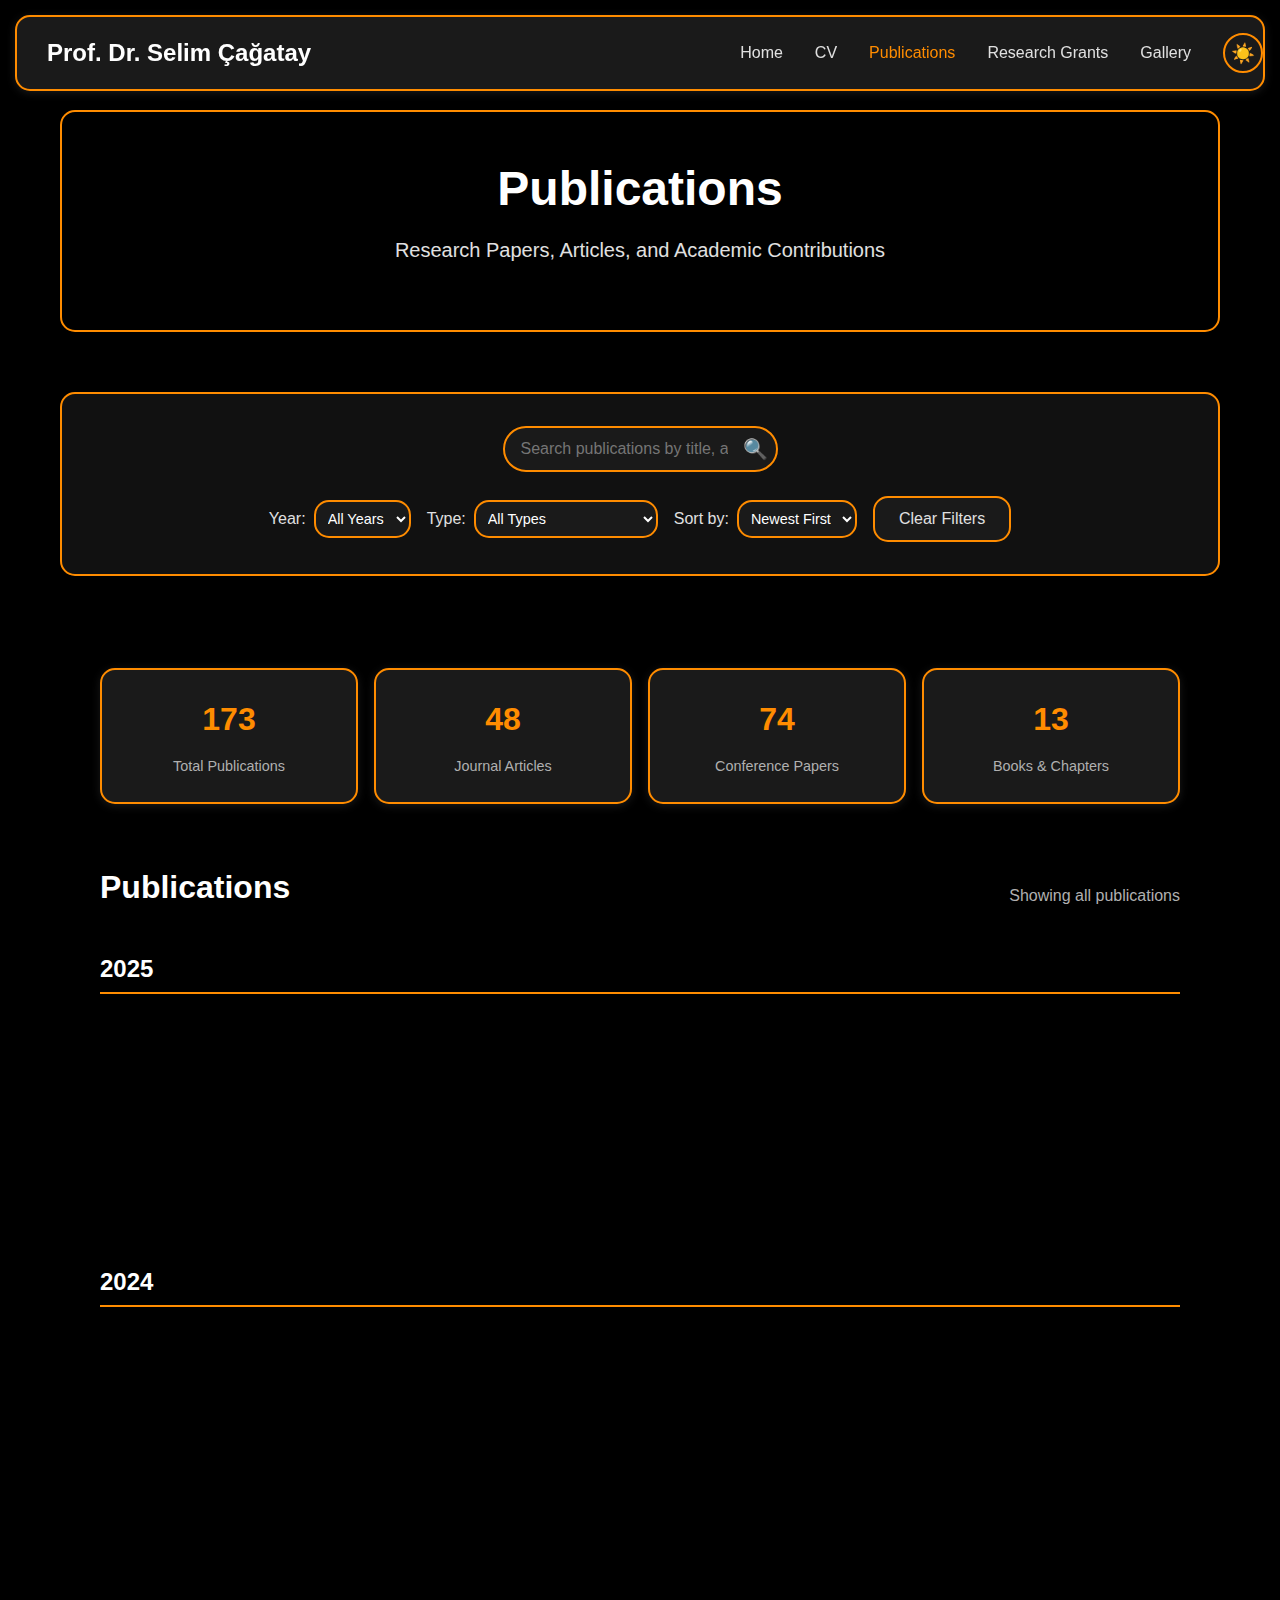
<file: publications.html>
<!DOCTYPE html>
<html lang="en">
<head>
    <meta charset="UTF-8">
    <meta name="viewport" content="width=device-width, initial-scale=1.0">
    <meta name="description" content="Dr. Selim Çağatay - Publications and Research Papers">
    <meta name="keywords" content="publications, research papers, academic articles, journals">
    <meta name="author" content="Dr. Selim Çağatay">
    
    <!-- Cache-busting headers for development -->
    <meta http-equiv="Cache-Control" content="no-cache, no-store, must-revalidate">
    <meta http-equiv="Pragma" content="no-cache">
    <meta http-equiv="Expires" content="0">
    <title>Publications - Dr. Selim Çağatay</title>
    
    <!-- Google Fonts -->
    <link href="https://fonts.googleapis.com/css2?family=Inter:wght@300;400;500;600;700&display=swap" rel="stylesheet">
    
    <!-- CSS -->
    <link rel="stylesheet" href="css/style.css?v=2.0.0">
    
    <!-- Favicon placeholder -->
    <link rel="icon" type="image/x-icon" href="images/favicon.ico">
    
    <!-- PWA Manifest -->
    <link rel="manifest" href="manifest.json">
</head>
<body>
    <!-- Header Navigation -->
    <header class="header">
        <nav class="nav">
            <div class="nav-container">
                <div class="nav-brand">
                    <h1>Prof. Dr. Selim Çağatay</h1>
                </div>
                
                <!-- Mobile Menu Toggle -->
                <div class="nav-toggle" id="navToggle">
                    <span></span>
                    <span></span>
                    <span></span>
                </div>
                
                <!-- Navigation Menu -->
                <ul class="nav-menu" id="navMenu">
                    <li class="nav-item">
                        <a href="index.html" class="nav-link">Home</a>
                    </li>
                    <li class="nav-item">
                        <a href="cv.html" class="nav-link">CV</a>
                    </li>
                    <li class="nav-item">
                        <a href="publications.html" class="nav-link active">Publications</a>
                    </li>
                    <li class="nav-item">
                        <a href="research-grants.html" class="nav-link">Research Grants</a>
                    </li>
                    <li class="nav-item">
                        <a href="gallery.html" class="nav-link">Gallery</a>
                    </li>
                    <li class="nav-item">
                        <button class="theme-toggle" id="themeToggle" aria-label="Toggle theme">
                            <span class="theme-icon" id="themeIcon">🌙</span>
                        </button>
                    </li>
                </ul>
            </div>
        </nav>
    </header>

    <!-- Main Content -->
    <main class="main">
        <!-- Page Header -->
        <section class="page-header">
            <div class="container">
                <h1 class="page-title">Publications</h1>
                <p class="page-subtitle">Research Papers, Articles, and Academic Contributions</p>
            </div>
        </section>

        <!-- Publications Filter and Search -->
        <section class="publications-controls">
            <div class="container">
                <div class="controls-wrapper">
                    <!-- Search Bar -->
                    <div class="search-container">
                        <input 
                            type="text" 
                            id="publicationSearch" 
                            class="search-input" 
                            placeholder="Search publications by title, author, or keyword..."
                            aria-label="Search publications">
                        <button class="search-btn" onclick="searchPublications()" aria-label="Search">
                            <span class="search-icon">🔍</span>
                        </button>
                    </div>
                    
                    <!-- Filters -->
                    <div class="filters-container">
                        <div class="filter-group">
                            <label for="yearFilter">Year:</label>
                            <select id="yearFilter" class="filter-select" aria-label="Filter by year">
                                <option value="">All Years</option>
                                <option value="2025">2025</option>
                                <option value="2024">2024</option>
                                <option value="2023">2023</option>
                                <option value="2022">2022</option>
                                <option value="2021">2021</option>
                                <option value="2020">2020</option>
                                <option value="2019">2019</option>
                                <option value="2018">2018</option>
                                <option value="2017">2017</option>
                                <option value="2016">2016</option>
                                <option value="2015">2015</option>
                                <option value="2014">2014</option>
                                <option value="2013">2013</option>
                                <option value="2012">2012</option>
                                <option value="2011">2011</option>
                                <option value="2010">2010</option>
                                <option value="2009">2009</option>
                                <option value="2008">2008</option>
                                <option value="2007">2007</option>
                                <option value="2006">2006</option>
                                <option value="2005">2005</option>
                                <option value="2004">2004</option>
                                <option value="2003">2003</option>
                                <option value="2002">2002</option>
                                <option value="2001">2001</option>
                                <option value="2000">2000</option>
                                <option value="1999">1999</option>
                                <option value="1998">1998</option>
                                <option value="1996">1996</option>
                            </select>
                        </div>
                        
                        <div class="filter-group">
                            <label for="typeFilter">Type:</label>
                            <select id="typeFilter" class="filter-select" aria-label="Filter by publication type">
                                <option value="">All Types</option>
                                <option value="journal">Journal Articles</option>
                                <option value="book">Books/Edited Volumes</option>
                                <option value="chapter">Book Chapters</option>
                                <option value="conference">Conference Papers</option>
                                <option value="report">Research Reports</option>
                            </select>
                        </div>
                        
                        <div class="filter-group">
                            <label for="sortFilter">Sort by:</label>
                            <select id="sortFilter" class="filter-select" aria-label="Sort publications">
                                <option value="year-desc">Newest First</option>
                                <option value="year-asc">Oldest First</option>
                                <option value="title-asc">Title A-Z</option>
                                <option value="title-desc">Title Z-A</option>
                            </select>
                        </div>
                        
                        <button class="btn btn-secondary" onclick="clearFilters()" aria-label="Clear all filters">
                            Clear Filters
                        </button>
                    </div>
                </div>
            </div>
        </section>

        <!-- Publications Statistics -->
        <section class="publications-stats">
            <div class="container">
                <div class="stats-grid">
                    <div class="stat-item">
                        <span class="stat-number" id="totalPublications">258</span>
                        <span class="stat-label">Total Publications</span>
                    </div>
                    <div class="stat-item">
                        <span class="stat-number" id="journalArticles">49</span>
                        <span class="stat-label">Journal Articles</span>
                    </div>
                    <div class="stat-item">
                        <span class="stat-number" id="conferencePapers">158</span>
                        <span class="stat-label">Conference Papers</span>
                    </div>
                    <div class="stat-item">
                        <span class="stat-number" id="bookChapters">24</span>
                        <span class="stat-label">Books & Chapters</span>
                    </div>
                </div>
            </div>
        </section>

        <!-- Publications List -->
        <section class="publications-list">
            <div class="container">
                <div class="publications-results">
                    <div class="results-header">
                        <h2>Publications</h2>
                        <div class="results-info">
                            <span id="resultsCount">Showing all publications</span>
                        </div>
                    </div>
                    
                    <div class="publications-container" id="publicationsContainer">
                        <!-- 2025 Publications -->
                        <div class="year-section" data-year="2025">
                            <h3 class="year-title">2025</h3>
                            <div class="publications-year">
                                <article class="publication-item" data-year="2025" data-type="journal">
                                    <div class="publication-header">
                                        <div class="publication-meta">
                                            <span class="publication-type">📄 Journal Article</span>
                                        </div>
                                    </div>
                                    <div class="publication-content">
                                        <p class="publication-text">“Fossil fuel and resource use impacts of raw material substitution and recycling in tourism sector in Türkiye: evidence from circular economy adjusted input-output matrix”, Hasan Gül, <strong>Selim Çağatay</strong>, William C. Gartner, Current Issues in Tourism, Vol. 28 (15), p. 2480-2499, 2025. DOI: <a href="https://doi.org/10.1080/13683500.2024.2376887." target="_blank">10.1080/13683500.2024.2376887.</a></p>
                                    </div>
                                </article>
                            </div>
                        </div>
                        <!-- 2024 Publications -->
                        <div class="year-section" data-year="2024">
                            <h3 class="year-title">2024</h3>
                            <div class="publications-year">
                                <article class="publication-item" data-year="2024" data-type="journal">
                                    <div class="publication-header">
                                        <div class="publication-meta">
                                            <span class="publication-type">📄 Journal Article</span>
                                        </div>
                                    </div>
                                    <div class="publication-content">
                                        <p class="publication-text">“A Synthesis on Impact Assessment Models from the Perspective of Evolution of the EU Common Agricultural Policy”, <strong>Çağatay, S</strong>., Koç, A.A., Bayaner, A., Uysal, P. and Arslan, S., Tarım Ekonomisi Araştırmaları Dergisi, cilt.30, sa.1, ss.69-87, 2024.</p>
                                    </div>
                                </article>
                                <article class="publication-item" data-year="2024" data-type="journal">
                                    <div class="publication-header">
                                        <div class="publication-meta">
                                            <span class="publication-type">📄 Journal Article</span>
                                        </div>
                                    </div>
                                    <div class="publication-content">
                                        <p class="publication-text">“A Synthesis on Agent-Based Impact Assessment Models from the Perspective of the EU Rural Development Policy Measures”, Ali Koç, <strong>Selim Çağatay</strong>, Mario Veneziani, Pablo Baez Gonzales, Carlos Leyva Guerrero, Peyman Uysal, Rosalia Filippini, Journal of Agricultural Sciences, 30(4), p. 628-643, 2024. DOI: <a href="https://doi.org/10.15832/ankutbd.1287221" target="_blank">10.15832/ankutbd.1287221</a></p>
                                    </div>
                                </article>
                                <article class="publication-item" data-year="2024" data-type="chapter">
                                    <div class="publication-header">
                                        <div class="publication-meta">
                                            <span class="publication-type">📖 Book Chapter</span>
                                        </div>
                                    </div>
                                    <div class="publication-content">
                                        <p class="publication-text">“Analysis of Market Power in <em>the Supply Chain of Cucumber in Greenhouse Cultivation” in Koç</em>, Ş.A. and Şiriner, İ. (eds.), Essays on Economics and Political Economy, IJOPEC, Publication, İstanbul, Önder, K., Aytekin, M., Akın, B., Hatırlı, S.A., <strong>Çağatay, S</strong>. and Demirel, O. (2024).</p>
                                    </div>
                                </article>
                                <article class="publication-item" data-year="2024" data-type="chapter">
                                    <div class="publication-header">
                                        <div class="publication-meta">
                                            <span class="publication-type">📖 Book Chapter</span>
                                        </div>
                                    </div>
                                    <div class="publication-content">
                                        <p class="publication-text">“Introduction to Production and Resource Use” in <em>Özata</em>, E. and Eruygur, O. (eds.), Agricultural Economics, Anadolu University Printing house, Eskişehir, <strong>Çağatay, S</strong>. (2024).</p>
                                    </div>
                                </article>
                                <article class="publication-item" data-year="2024" data-type="conference">
                                    <div class="publication-header">
                                        <div class="publication-meta">
                                            <span class="publication-type">🎤 Conference Paper</span>
                                        </div>
                                    </div>
                                    <div class="publication-content">
                                        <p class="publication-text">Çakaloğlu, M. and <strong>Çağatay, S</strong>. (2024). Türkiye Ara Girdi Dış Ticaretinin Global Üretim Açısından Önemi: Ülkelerarası İleri ve Geri Bağ Katsayıları İle Ampirik Bir Analiz (The Importance of Turkey&#x27;s Foreign Trade in Intermediate Inputs for Global Production: An Empirical Analysis with Intercountry Forward and Backward Link Coefficients). Econanadolu 2024 (VII. Anadolu International Conference on Economics-EconAnadolu’24). 31.05.2024-02.06.2024, Eskişehir.</p>
                                    </div>
                                </article>
                            </div>
                        </div>
                        <!-- 2023 Publications -->
                        <div class="year-section" data-year="2023">
                            <h3 class="year-title">2023</h3>
                            <div class="publications-year">
                                <article class="publication-item" data-year="2023" data-type="journal">
                                    <div class="publication-header">
                                        <div class="publication-meta">
                                            <span class="publication-type">📄 Journal Article</span>
                                        </div>
                                    </div>
                                    <div class="publication-content">
                                        <p class="publication-text">Expectations”, Mehmet Zanbak, <strong>Selim Çağatay</strong>, Şebnem Arık, Beyhan Akay, Woman and Criminal Justice Journal , cilt.33, ss.1-29, 2023. DOI: <a href="https://doi.org/10.1080/08974454.2023.2291640." target="_blank">10.1080/08974454.2023.2291640.</a></p>
                                    </div>
                                </article>
                                <article class="publication-item" data-year="2023" data-type="journal">
                                    <div class="publication-header">
                                        <div class="publication-meta">
                                            <span class="publication-type">📄 Journal Article</span>
                                        </div>
                                    </div>
                                    <div class="publication-content">
                                        <p class="publication-text">Polish farmers’ perception of environmental and climatic policies implementation”, Jaromir Krzyszczak, Piotr Baranowski, Krzysztof Lamorski, Cezary Sławiński, Anna Siedliska, Waldemar Bojar, Wojciech Żarski, Jacek Żarski, Renata Kuśmierek-Tomaszewska, Ahmet Ali Koç, <strong>Selim Çağatay</strong>, Peyman Uysal, Christos Staboulis, Nastis Stefanos A., Theofilou Asterios, Mattas Konstadinos, Carlos Leyva, Pablo Báez-González, Álvaro Ojeda Roldán, Obdulia Parra, Przemysław Tkaczyk, International Agrophysics Journal, V. 37, 311-323, 2023.</p>
                                    </div>
                                </article>
                                <article class="publication-item" data-year="2023" data-type="journal">
                                    <div class="publication-header">
                                        <div class="publication-meta">
                                            <span class="publication-type">📄 Journal Article</span>
                                        </div>
                                    </div>
                                    <div class="publication-content">
                                        <p class="publication-text">“Göçle Gelen Nüfusun Eğitim Seviyesinin İl Yaşam Standardi Üzerindeki Etkilerinin Ampirik Analizi (The Effects of the Education Level of the Migrant Population on the Provincial Living Standards Empirical Analysis)”, Nevin Taştekin, <strong>Selim Çağatay</strong> ve Şebnem Arık, Sosyoyloji Araştırmaları Dergisi, Cilt 26, Sayı 2, s. 254-272, 2023.</p>
                                    </div>
                                </article>
                                <article class="publication-item" data-year="2023" data-type="journal">
                                    <div class="publication-header">
                                        <div class="publication-meta">
                                            <span class="publication-type">📄 Journal Article</span>
                                        </div>
                                    </div>
                                    <div class="publication-content">
                                        <p class="publication-text">“Girdi-Çıktı Analizinde Varsayımsal Çıkarma Yöntemi: Batı Akdeniz Bölgesi’nde (TR61) Sektörel Kapanmanın Etki Analizi (Hypothetical Extraction Method in Input-Output Analysis: Western Mediterranean Region (TR61) Impact Analysis of Sectoral Closure)”, Zafer B. Gül, Şebnem Arık, Mehmet Kula, <strong>Selim Çağatay</strong>, Şükrü Erdem, Sosyoekonomi Dergisi, Cilt 31(56), s. 241-277, 2023.</p>
                                    </div>
                                </article>
                            </div>
                        </div>
                        <!-- 2022 Publications -->
                        <div class="year-section" data-year="2022">
                            <h3 class="year-title">2022</h3>
                            <div class="publications-year">
                                <article class="publication-item" data-year="2022" data-type="journal">
                                    <div class="publication-header">
                                        <div class="publication-meta">
                                            <span class="publication-type">📄 Journal Article</span>
                                        </div>
                                    </div>
                                    <div class="publication-content">
                                        <p class="publication-text">“Environmental and Economic Impact Analysis of Reducing Greenhouse Gas Emissions Via Energy Substitution and Carbon Tax”, Reyhan Özeş Özgür, <strong>Selim Çağatay</strong>, Journal of Research in Economics, Cilt 6(1), s. 46-60, 2022.</p>
                                    </div>
                                </article>
                                <article class="publication-item" data-year="2022" data-type="journal">
                                    <div class="publication-header">
                                        <div class="publication-meta">
                                            <span class="publication-type">📄 Journal Article</span>
                                        </div>
                                    </div>
                                    <div class="publication-content">
                                        <p class="publication-text">“Yurtiçi Göçmenlerin Demografik Özelliklerinin Sektörel Ücretler Üzerindeki Etkisi: Türkiye’de İl Düzeyinde Ekonometrik Bir Analiz (The Effect of Demographic Characteristics of Domestic Migrants on Sectoral Wages: An Econometric Analysis at the Provincial Level in Turkey)”, Nevin Taştekin ve <strong>Selim Çağatay</strong>, Çalışma ve Toplum Dergisi, Cilt 2(73), p. 965-978, 2022.</p>
                                    </div>
                                </article>
                                <article class="publication-item" data-year="2022" data-type="conference">
                                    <div class="publication-header">
                                        <div class="publication-meta">
                                            <span class="publication-type">🎤 Conference Paper</span>
                                        </div>
                                    </div>
                                    <div class="publication-content">
                                        <p class="publication-text">Şahin, M.T., Ertürk, M., <strong>Çağatay, S</strong>., Özden Varol, Ç. ve Özelçi Eceral, T. (2022). Covid-19 Krizinin KOBİ’ler Üzerinde Etkisinin Sektörel Ölçekte Analizi: Antalya Örneği (Sectoral Scale Analysis of the Impact of Covid-19 Crisis on SMEs: The Case of Antalya). 21. Ulusal Bölge Bilimi ve Bölge Planlama Kongresi (21st National Regional Science and Regional Planning Congress). Gazi University, Ankara, May 2022.</p>
                                    </div>
                                </article>
                            </div>
                        </div>
                        <!-- 2021 Publications -->
                        <div class="year-section" data-year="2021">
                            <h3 class="year-title">2021</h3>
                            <div class="publications-year">
                                <article class="publication-item" data-year="2021" data-type="journal">
                                    <div class="publication-header">
                                        <div class="publication-meta">
                                            <span class="publication-type">📄 Journal Article</span>
                                        </div>
                                    </div>
                                    <div class="publication-content">
                                        <p class="publication-text">&quot;Covid-19 Pandemisinin Bati Akdeniz Bölge Ekonomisine Etkilerinin Bölgesel Girdi-Çıktı Tablosu İle Analizi (Regional Input of the Effects of the Covid-19 Pandemic on the Economy of the Western Mediterranean Region- Analysing with Output Table)&quot;, Şebnem Arik, Zafer Barış Gül, Mehmet Kula, Şükrü Erdem, <strong>Selim Çağatay</strong>, Hacettepe University İİBF Dergisi, 2021, Cilt 39 (4), Sayfa: 537-559.</p>
                                    </div>
                                </article>
                                <article class="publication-item" data-year="2021" data-type="journal">
                                    <div class="publication-header">
                                        <div class="publication-meta">
                                            <span class="publication-type">📄 Journal Article</span>
                                        </div>
                                    </div>
                                    <div class="publication-content">
                                        <p class="publication-text">“Increasing Number of Children and Poverty: A Multidimensional Approach”, Ege Akademik Bakış Dergisi, . Zanbak M. ve Çağatay S., 21(4), 299-317, 2021.</p>
                                    </div>
                                </article>
                                <article class="publication-item" data-year="2021" data-type="journal">
                                    <div class="publication-header">
                                        <div class="publication-meta">
                                            <span class="publication-type">📄 Journal Article</span>
                                        </div>
                                    </div>
                                    <div class="publication-content">
                                        <p class="publication-text">Extraction) Yöntemi ile Analiz? (Sectoral Closure Effects of Covid-19 Pandemic: Hypothetical Extraction Method?&quot;)”, İktisat ve Toplum Dergisi, Gül, Z.B., <strong>Selim Çağatay</strong>, Celal Taşdoğan, Çağaçan Değer, Şebnem Arık, Hüsnü Can Dural, No 124, Şubat, 2021.</p>
                                    </div>
                                </article>
                                <article class="publication-item" data-year="2021" data-type="conference">
                                    <div class="publication-header">
                                        <div class="publication-meta">
                                            <span class="publication-type">🎤 Conference Paper</span>
                                        </div>
                                    </div>
                                    <div class="publication-content">
                                        <p class="publication-text">Filippini, R.; Veneziani, M.; Arfini, F.; Morelli, G.; Leyva G.C.; Baez, P.; Foglia, S.; Koc, A.; <strong>Cagatay, S</strong>., 2021. Ontologies in the Agri-Food Sector: Why a New Approach is Needed? 11th AIEAA Congress, 16-17 June, Tuscia, Italy.</p>
                                    </div>
                                </article>
                                <article class="publication-item" data-year="2021" data-type="conference">
                                    <div class="publication-header">
                                        <div class="publication-meta">
                                            <span class="publication-type">🎤 Conference Paper</span>
                                        </div>
                                    </div>
                                    <div class="publication-content">
                                        <p class="publication-text">Koç A.A., Çağatay S., Veneziani M., Báez-González, P., Leyva-Guerrero C., Uysal P., Filippini R., 2021. A Synthesis on Agent-Based Impact Assessment Models from the Perspective of the EU Rural Development Policy (RDP) Measures. 179th EAAE Seminar, 09 and 10 September, Crete, Greece.</p>
                                    </div>
                                </article>
                                <article class="publication-item" data-year="2021" data-type="conference">
                                    <div class="publication-header">
                                        <div class="publication-meta">
                                            <span class="publication-type">🎤 Conference Paper</span>
                                        </div>
                                    </div>
                                    <div class="publication-content">
                                        <p class="publication-text">Cagatay, 2021. Ontologies in agri-food sector: why a new approach is needed. 179th EAAE Seminar, 09 and 10 September, Crete, Greece.</p>
                                    </div>
                                </article>
                                <article class="publication-item" data-year="2021" data-type="conference">
                                    <div class="publication-header">
                                        <div class="publication-meta">
                                            <span class="publication-type">🎤 Conference Paper</span>
                                        </div>
                                    </div>
                                    <div class="publication-content">
                                        <p class="publication-text"><strong>Çağatay, S</strong>., Koç, A.A., Bayaner, A., Uysal, P., Arslan, S. (2021) A Synthesis on Impact Assessment Models from the Perspective of Evolution of the EU Common Agricultural Policy, IntAgriCon2021 Conference, 12-14 August, Konya, Turkey.</p>
                                    </div>
                                </article>
                                <article class="publication-item" data-year="2021" data-type="conference">
                                    <div class="publication-header">
                                        <div class="publication-meta">
                                            <span class="publication-type">🎤 Conference Paper</span>
                                        </div>
                                    </div>
                                    <div class="publication-content">
                                        <p class="publication-text"><strong>Çağatay, S</strong>., Arık, Ş., Gül, Z.B., Kula, M., Erdem, Ş. 2021. The Effects of Industrial</p>
                                    </div>
                                </article>
                                <article class="publication-item" data-year="2021" data-type="conference">
                                    <div class="publication-header">
                                        <div class="publication-meta">
                                            <span class="publication-type">🎤 Conference Paper</span>
                                        </div>
                                    </div>
                                    <div class="publication-content">
                                        <p class="publication-text">Dural, C., Şebnem Arık, Zafer Barış Gül, Çağaçan Değer, Celal Taşdoğan, <strong>Selim Çağatay</strong>, 2021. Covid-19’un Daraltıcı Etkilerinin Telafisi: Alternatif Politikaların Etki Analizi (Compensation for the Contractionary Effects of Covid-19: Impact Analysis of Alternative Policies), Türkiye Ekonomi Kurumu 7. Uluslararası Ekonomi Konferansı (Turkish Economic Association 7th International Economics Conference), 9-11 April, Online.</p>
                                    </div>
                                </article>
                                <article class="publication-item" data-year="2021" data-type="conference">
                                    <div class="publication-header">
                                        <div class="publication-meta">
                                            <span class="publication-type">🎤 Conference Paper</span>
                                        </div>
                                    </div>
                                    <div class="publication-content">
                                        <p class="publication-text">Arık, Şebnem, Zafer Barış Gül, Mehmet Kula, Şükrü Erdem, <strong>Selim Çağatay</strong>, 2021. Covid- 19 Pandemisinin Batı Akdeniz Bölge Ekonomisine Etkileri (Effects of the Covid-19 Pandemic on the Economy of the Western Mediterranean Region), Türkiye Ekonomi Kurumu 7. Uluslararası Ekonomi Konferansı (Turkish Economic Association 7th International Economics Conference), 9-11 April, Online.</p>
                                    </div>
                                </article>
                            </div>
                        </div>
                        <!-- 2020 Publications -->
                        <div class="year-section" data-year="2020">
                            <h3 class="year-title">2020</h3>
                            <div class="publications-year">
                                <article class="publication-item" data-year="2020" data-type="journal">
                                    <div class="publication-header">
                                        <div class="publication-meta">
                                            <span class="publication-type">📄 Journal Article</span>
                                        </div>
                                    </div>
                                    <div class="publication-content">
                                        <p class="publication-text">“Transatlantik Ticaret ve Yatırım Ortaklığı Anlaşmasının Çeşitli Mamul Eşya Endüstrisi Dış Ticaretine Olası Etkileri (Possible Foreign Trade Effects of Transatlantic Trade and Investment Partnership Agreement on Miscellaneous Manufactured Articles )”, Ekonomik Yaklaşım, Öner Öz, <strong>Selim Çağatay</strong>, Erhan Pişkin, 31(114): 51-95, 2020.</p>
                                    </div>
                                </article>
                                <article class="publication-item" data-year="2020" data-type="journal">
                                    <div class="publication-header">
                                        <div class="publication-meta">
                                            <span class="publication-type">📄 Journal Article</span>
                                        </div>
                                    </div>
                                    <div class="publication-content">
                                        <p class="publication-text">“Determinants of Industry and Region Based Open Innovation in Turkey”, Istanbul Business Research, Seyfettinoğlu, Ü., Arık, Ş. &amp; <strong>Çağatay, S</strong>., vol. 49 (1), pp. 1-35, 2020.</p>
                                    </div>
                                </article>
                                <article class="publication-item" data-year="2020" data-type="journal">
                                    <div class="publication-header">
                                        <div class="publication-meta">
                                            <span class="publication-type">📄 Journal Article</span>
                                        </div>
                                    </div>
                                    <div class="publication-content">
                                        <p class="publication-text">“Karbon Vergisinin İktisadi Daralma Etkilerinin Giderilmesi İçin Alternatif Politika Önerileri: Türkiye İçin Sosyal Hesaplar Matrisi Temelinde Bir Analiz (Alternative Policy Proposals for Eliminating the Economic Contraction Effects of Carbon Tax: An Analysis Based on the Social Accounts Matrix for Turkey)”, Dokuz September Üniversitesi Sosyal Bilimler Enstitüsü Dergisi, Reyhan Özeş, <strong>Selim Çağatay</strong>, 22(1): 171-197, 2020.</p>
                                    </div>
                                </article>
                                <article class="publication-item" data-year="2020" data-type="conference">
                                    <div class="publication-header">
                                        <div class="publication-meta">
                                            <span class="publication-type">🎤 Conference Paper</span>
                                        </div>
                                    </div>
                                    <div class="publication-content">
                                        <p class="publication-text">Özeş, R. ve <strong>Çağatay, S</strong>. 2020. Karbon Vergisinin İktisadi Daralma Etkilerinin Giderilmesi İçin Alternatif Politika Önerileri: Türkiye İçin Sosyal Hesaplar Matrisi Temelinde Bir Analiz (Eliminating the Economic Contraction Effects of Carbon Tax Alternative Policy Recommendations for Turkey: An Analysis Based on the Social Accounts Matrix for Turkey), 19th International Conference of MEEA, 9-11/October, İstanbul.</p>
                                    </div>
                                </article>
                            </div>
                        </div>
                        <!-- 2019 Publications -->
                        <div class="year-section" data-year="2019">
                            <h3 class="year-title">2019</h3>
                            <div class="publications-year">
                                <article class="publication-item" data-year="2019" data-type="journal">
                                    <div class="publication-header">
                                        <div class="publication-meta">
                                            <span class="publication-type">📄 Journal Article</span>
                                        </div>
                                    </div>
                                    <div class="publication-content">
                                        <p class="publication-text">“İktisat Bölümlerinin Giderek Daha Az Tercih Edilmesi, İktisat Böülümü Mezunlarının İş Bulamaması Normal Mi? (Is It Normal That Graduates of Economics Departments Cannot Find a Job and thoese Departments are Less Preferred?)”, İktisat ve Toplum Dergisi, <strong>Selim Çağatay</strong>, Mehmet Zanbak, Ümit K. Seyfettinoğlu, No 104, June, 2019.</p>
                                    </div>
                                </article>
                                <article class="publication-item" data-year="2019" data-type="journal">
                                    <div class="publication-header">
                                        <div class="publication-meta">
                                            <span class="publication-type">📄 Journal Article</span>
                                        </div>
                                    </div>
                                    <div class="publication-content">
                                        <p class="publication-text">“Sanayi Politikası Olarak Açık Yenilik (Open Innovation as Industrial Policy)”, İktisat ve Toplum Dergisi, Seyfettinoğlu, Ü., Arık, Ş. ve <strong>Çağatay, S</strong>., Number 105-106, (2019).</p>
                                    </div>
                                </article>
                                <article class="publication-item" data-year="2019" data-type="journal">
                                    <div class="publication-header">
                                        <div class="publication-meta">
                                            <span class="publication-type">📄 Journal Article</span>
                                        </div>
                                    </div>
                                    <div class="publication-content">
                                        <p class="publication-text">Bulgular, Problemler, Öneriler (Literature Review on Innovation-Focused Studies Conducted in Turkey: Empirical Findings, Problems, Suggestions)”, EFIL Journal, <strong>S. Çağatay</strong> ve R. Özeş, Vol 2(6), 2019.</p>
                                    </div>
                                </article>
                                <article class="publication-item" data-year="2019" data-type="journal">
                                    <div class="publication-header">
                                        <div class="publication-meta">
                                            <span class="publication-type">📄 Journal Article</span>
                                        </div>
                                    </div>
                                    <div class="publication-content">
                                        <p class="publication-text">“Remittances Impacts on Schooling in Jordan: Analyses with respect to Migrant Destination”, New Medit Journal, <strong>Selim Çağatay</strong>, Mehmet Mert, Onur Koska, Andrés Artal-Tur, No: 2, (2019).</p>
                                    </div>
                                </article>
                                <article class="publication-item" data-year="2019" data-type="book">
                                    <div class="publication-header">
                                        <div class="publication-meta">
                                            <span class="publication-type">📚 Book/Edited Volume</span>
                                        </div>
                                    </div>
                                    <div class="publication-content">
                                        <p class="publication-text">Antalya 4.0, Antalya Ticaret ve Sanayi Odası, Erdem, M.Ş., <strong>Çağatay, S</strong>. and Sekreter, S. (eds.), 2019.</p>
                                    </div>
                                </article>
                                <article class="publication-item" data-year="2019" data-type="book">
                                    <div class="publication-header">
                                        <div class="publication-meta">
                                            <span class="publication-type">📚 Book/Edited Volume</span>
                                        </div>
                                    </div>
                                    <div class="publication-content">
                                        <p class="publication-text">The Dynamics of Growth in Emerging Economies: The Case of Turkey, Routledge, London, Wigley, A.A. and <strong>Çağatay, S</strong>. (eds.), 2019.</p>
                                    </div>
                                </article>
                                <article class="publication-item" data-year="2019" data-type="chapter">
                                    <div class="publication-header">
                                        <div class="publication-meta">
                                            <span class="publication-type">📖 Book Chapter</span>
                                        </div>
                                    </div>
                                    <div class="publication-content">
                                        <p class="publication-text">“Antalya Sanayii ve Dijital Dönüşüm-Endüstri 4.0 (Antalya Industry and Digital Transformation-Industry 4.0)” in <em>Erdem</em>, M.Ş., <strong>Çağatay, S</strong>. and Sekreter, S. (eds.), Antalya 4.0, Antalya Ticaret ve Sanayi Odası, <strong>Çağatay, S</strong>., Çetin, K., Töngür, Ü. and Tuncay A. (2019).</p>
                                    </div>
                                </article>
                                <article class="publication-item" data-year="2019" data-type="chapter">
                                    <div class="publication-header">
                                        <div class="publication-meta">
                                            <span class="publication-type">📖 Book Chapter</span>
                                        </div>
                                    </div>
                                    <div class="publication-content">
                                        <p class="publication-text">“Impacts of Inter-regional and International Trade on Regional Per Capita Income Gap in <em>Turkey”</em>, in <em>Wigley</em>, A.A. and <strong>Çağatay, S</strong>. (eds.), The Dynamics of Growth in <em>Emerging Economies: The Case of Turkey</em>, Routledge, London, Gül, Z.B. and <strong>Çağatay, S</strong>. (2019).</p>
                                    </div>
                                </article>
                                <article class="publication-item" data-year="2019" data-type="conference">
                                    <div class="publication-header">
                                        <div class="publication-meta">
                                            <span class="publication-type">🎤 Conference Paper</span>
                                        </div>
                                    </div>
                                    <div class="publication-content">
                                        <p class="publication-text"><strong>Selim Çağatay</strong>, Murat Genç, Erhan Pişkin, Öner Öz, 2019. The Impacts of Possible TTIP</p>
                                    </div>
                                </article>
                            </div>
                        </div>
                        <!-- 2018 Publications -->
                        <div class="year-section" data-year="2018">
                            <h3 class="year-title">2018</h3>
                            <div class="publications-year">
                                <article class="publication-item" data-year="2018" data-type="journal">
                                    <div class="publication-header">
                                        <div class="publication-meta">
                                            <span class="publication-type">📄 Journal Article</span>
                                        </div>
                                    </div>
                                    <div class="publication-content">
                                        <p class="publication-text">“İller Arasında Farklılaşan Sosyoekonomik Yapının Orta Gelir Tuzağına Etkileri (The Effects of Differentiated Socioeconomic Structure among Provinces on Middle Income Trap)”, İktisat ve Toplum Dergisi, <strong>Çağatay, S</strong>., Zanbak, M. and Seyfettinoğlu, Ü., Number 81, p. 7-13, (2018).</p>
                                    </div>
                                </article>
                                <article class="publication-item" data-year="2018" data-type="journal">
                                    <div class="publication-header">
                                        <div class="publication-meta">
                                            <span class="publication-type">📄 Journal Article</span>
                                        </div>
                                    </div>
                                    <div class="publication-content">
                                        <p class="publication-text">“Sera Gazı Azaltımı için Alternatif Karbon Vergisi Uygulamaları Etki Analizi (Impact Analysis of Alternative Carbon Tax Policies to Reduce Greenhouse Gas Emissions)”, METU Studies in Development, Özeş, R. and <strong>S. Çağatay</strong>, Vol 45 (December), 2018.</p>
                                    </div>
                                </article>
                                <article class="publication-item" data-year="2018" data-type="journal">
                                    <div class="publication-header">
                                        <div class="publication-meta">
                                            <span class="publication-type">📄 Journal Article</span>
                                        </div>
                                    </div>
                                    <div class="publication-content">
                                        <p class="publication-text">&quot;Coğrafi İşaretler: Kırsal Kalkınmanın Vazgeçilmez Aracı (Geographical Indications: An Indispensable Tool for Rural Development)&quot;, İktisat ve Toplum, Zanbak M., Çağatay S., 8(90), ss.14-27, (2018). http://www.iktisatvetoplum.com/iktisat-ve-toplum-dergisi-90-sayi/</p>
                                    </div>
                                </article>
                            </div>
                        </div>
                        <!-- 2017 Publications -->
                        <div class="year-section" data-year="2017">
                            <h3 class="year-title">2017</h3>
                            <div class="publications-year">
                                <article class="publication-item" data-year="2017" data-type="journal">
                                    <div class="publication-header">
                                        <div class="publication-meta">
                                            <span class="publication-type">📄 Journal Article</span>
                                        </div>
                                    </div>
                                    <div class="publication-content">
                                        <p class="publication-text">“Analyzing the Impact of Targeted Bio-Ethanol Blending Ratio in Turkey”, Bio-Based and Applied Economics, <strong>S. Çağatay</strong>, C. Taşdoğan, R. Özeş, Vol 6 (2), p. 209-227, (2017).</p>
                                    </div>
                                </article>
                                <article class="publication-item" data-year="2017" data-type="journal">
                                    <div class="publication-header">
                                        <div class="publication-meta">
                                            <span class="publication-type">📄 Journal Article</span>
                                        </div>
                                    </div>
                                    <div class="publication-content">
                                        <p class="publication-text">“Coğrafi İşaretler ve Marka Değerine Sahip Ürünlere Yönelik Tüketici Algısı: Finike Portakalı ve Antalya Tavşan Yüreği Zeytini Örnekleri (Consumer Perception towards Geographical Indications and Products with Brand Value: Finike Orange and Antalya Rabbit Heart Olive Cases)”, Tarım Ekonomisi Araştırmaları Dergisi, Cilt 3(1), June, s 52-65, Mısra Çakaloğlu ve <strong>S. Çağatay</strong> 2017.</p>
                                    </div>
                                </article>
                                <article class="publication-item" data-year="2017" data-type="book">
                                    <div class="publication-header">
                                        <div class="publication-meta">
                                            <span class="publication-type">📚 Book/Edited Volume</span>
                                        </div>
                                    </div>
                                    <div class="publication-content">
                                        <p class="publication-text">Economics of International Environmental Agreements: A Critical Approach, Routledge, London, Kayalıca, Ö., <strong>Çağatay, S</strong>. and Mıhçı, H. (eds.), 2017.</p>
                                    </div>
                                </article>
                                <article class="publication-item" data-year="2017" data-type="book">
                                    <div class="publication-header">
                                        <div class="publication-meta">
                                            <span class="publication-type">📚 Book/Edited Volume</span>
                                        </div>
                                    </div>
                                    <div class="publication-content">
                                        <p class="publication-text">Kırsal Kalkınmada Coğrafi İşaretlerin Etkisi: Gaziantep ve Siirt İlleri Örneği (The Effect of Geographical Indications in Rural Development: The Case of Gaziantep and Siirt Provinces), Tarımsal Ekonomi ve Politika Geliştirme Enstitüsü, Yayın No: 284, Başaran, D. ve <strong>Çağatay, S</strong>., 2017.</p>
                                    </div>
                                </article>
                                <article class="publication-item" data-year="2017" data-type="chapter">
                                    <div class="publication-header">
                                        <div class="publication-meta">
                                            <span class="publication-type">📖 Book Chapter</span>
                                        </div>
                                    </div>
                                    <div class="publication-content">
                                        <p class="publication-text">“Carbon Dioxide Emissions in <em>the Carbon Cycle Frame: What will the Future Look Like?” in Kayalıca</em>, Ö., <strong>Çağatay, S</strong>. and Mıhçı, H. (eds.), Economics of International Environmental Agreements: A Critical Approach, Routledge, London, Onur Tutulmaz and <strong>Selim Çağatay</strong> (2017).</p>
                                    </div>
                                </article>
                                <article class="publication-item" data-year="2017" data-type="conference">
                                    <div class="publication-header">
                                        <div class="publication-meta">
                                            <span class="publication-type">🎤 Conference Paper</span>
                                        </div>
                                    </div>
                                    <div class="publication-content">
                                        <p class="publication-text">Özeş, R. ve <strong>Çağatay, S</strong>. 2017. Sera Gazı Azaltımında Karbon Vergisi Seçeneği ve Nötr Vergiler ile Türkiye’de İktisadi Büyümenin Sürdürülebilirliği (Sustainability of Economic Growth in Turkey with Carbon Tax Option and Tax Neutrality in Greenhouse Gas Mitigation)&quot; EconAnadolu, V. Anadolu International Conference in Economics 11-13 May 2017, Eskişehir.</p>
                                    </div>
                                </article>
                            </div>
                        </div>
                        <!-- 2016 Publications -->
                        <div class="year-section" data-year="2016">
                            <h3 class="year-title">2016</h3>
                            <div class="publications-year">
                                <article class="publication-item" data-year="2016" data-type="book">
                                    <div class="publication-header">
                                        <div class="publication-meta">
                                            <span class="publication-type">📚 Book/Edited Volume</span>
                                        </div>
                                    </div>
                                    <div class="publication-content">
                                        <p class="publication-text">Yapısal Sorunlar Perspektifinden Gıda Enflasyonu (Food Inflation from the Perspective of Structural Problems), TÜSİAD, Yayın No: TÜSİAD-T/2016,09 – 578, September, İstanbul, <strong>Çağatay, S</strong>. and Mert, M., 2016.</p>
                                    </div>
                                </article>
                                <article class="publication-item" data-year="2016" data-type="conference">
                                    <div class="publication-header">
                                        <div class="publication-meta">
                                            <span class="publication-type">🎤 Conference Paper</span>
                                        </div>
                                    </div>
                                    <div class="publication-content">
                                        <p class="publication-text">Dural, H.C. and <strong>S. Çağatay</strong>, 2016. Sosyo-Ekonomik Faktörlerin İl Bazında Göç Etkisinin Mekansal Analizi (Spatial Analysis of the Impact of Socio-Economic Factors and Migration by Province), Türkiye Ekonomi Kurumu Uluslararası Ekonomi Konferansı (Turkish Economic Association International Economics Conference), 20-22 October.</p>
                                    </div>
                                </article>
                                <article class="publication-item" data-year="2016" data-type="conference">
                                    <div class="publication-header">
                                        <div class="publication-meta">
                                            <span class="publication-type">🎤 Conference Paper</span>
                                        </div>
                                    </div>
                                    <div class="publication-content">
                                        <p class="publication-text">Dural, H.C. and <strong>Çağatay, S</strong>., 2016. Changing Impact of Human Capital on Socio-Economic Development: Inferences from a Spatial Econometric Regression for Provinces in Turkey, 2nd International Annual Meeting of Sosyoekonomi Society, 28-29 October, Amsterdam.</p>
                                    </div>
                                </article>
                                <article class="publication-item" data-year="2016" data-type="conference">
                                    <div class="publication-header">
                                        <div class="publication-meta">
                                            <span class="publication-type">🎤 Conference Paper</span>
                                        </div>
                                    </div>
                                    <div class="publication-content">
                                        <p class="publication-text"><strong>Çağatay, S</strong>., 2016. Understanding Turkish Food and Beverages Industry Companies’ Capability in Initiating Open Innovation Process and Its Relation with Firm Performance, 10th International European Forum (Igls-Forum) 151st EAAE Seminar) on System Dynamics and Innovation in Food Networks, February 15-19, Innsbruck-Igls, Austria.</p>
                                    </div>
                                </article>
                            </div>
                        </div>
                        <!-- 2015 Publications -->
                        <div class="year-section" data-year="2015">
                            <h3 class="year-title">2015</h3>
                            <div class="publications-year">
                                <article class="publication-item" data-year="2015" data-type="journal">
                                    <div class="publication-header">
                                        <div class="publication-meta">
                                            <span class="publication-type">📄 Journal Article</span>
                                        </div>
                                    </div>
                                    <div class="publication-content">
                                        <p class="publication-text">&quot;Ulaştırma Sektörü ve Hanehalkı Enerji Tüketiminde Alternatif Enerji Kullanımının Emisyon ve Ekonomik Etkileri (Economic and Emission Impacts of Alternative Energy Use in Transportation Industry and Household Energy Consumption)&quot;, METU (Middle East Technical University) Studies in Development, August, Özeş, R. and Çağatay S. 2015.</p>
                                    </div>
                                </article>
                                <article class="publication-item" data-year="2015" data-type="journal">
                                    <div class="publication-header">
                                        <div class="publication-meta">
                                            <span class="publication-type">📄 Journal Article</span>
                                        </div>
                                    </div>
                                    <div class="publication-content">
                                        <p class="publication-text">“Impact Analysis of Demand-Driven Shocks in Turkey’s Tourism Industry within the Framework of Social Accounting Matrix”, Tourism Economics, Vol. 21(1), Gül, H. and <strong>S. Çağatay</strong>. 2015.</p>
                                    </div>
                                </article>
                                <article class="publication-item" data-year="2015" data-type="chapter">
                                    <div class="publication-header">
                                        <div class="publication-meta">
                                            <span class="publication-type">📖 Book Chapter</span>
                                        </div>
                                    </div>
                                    <div class="publication-content">
                                        <p class="publication-text">“To What Extent are Rural Development Policies Compatible with Achieving Sustainable Agriculture in <em>Turkey?” in M. Petit</em>, E. Montaigne, F.E Hadad-Gauthier, J.M.G. Alvarez-Coque and K. Mattas (eds.) Sustainable Agricultural Development, Springer, <strong>Çağatay, S</strong>., Kıymaz, T. and Özeş, R., (2015).</p>
                                    </div>
                                </article>
                                <article class="publication-item" data-year="2015" data-type="report">
                                    <div class="publication-header">
                                        <div class="publication-meta">
                                            <span class="publication-type">📊 Research Report</span>
                                        </div>
                                    </div>
                                    <div class="publication-content">
                                        <p class="publication-text"><strong>Çağatay, S</strong>., Seyfettinoğlu, Ü. ve Zanbak, M., 2015. Batı Akdeniz Bölgesi Tarım Sektöründe Gelişmeler: Sektörün İç ve Dış Pazar Etkinliği, Rekabet Gücü Ve Sürdürülebilirliği (Developments in the Western Mediterranean Region Agriculture Sector: Domestic and Foreign Market Efficiency of the Sector, Competitiveness and Sustainability), BAGEV, July, Antalya.</p>
                                    </div>
                                </article>
                                <article class="publication-item" data-year="2015" data-type="conference">
                                    <div class="publication-header">
                                        <div class="publication-meta">
                                            <span class="publication-type">🎤 Conference Paper</span>
                                        </div>
                                    </div>
                                    <div class="publication-content">
                                        <p class="publication-text">Taşdan, K., <strong>Çağatay, S</strong>. and Gökovalı, U., 2015. GI Products and Rural Development: Product Reputation versus Territorial Quality in Southeastern Turkey presented at the 3rd International Symposium on Traditional Foods from Adriatic to Caucasus, 01-04 October, Sarajevo.</p>
                                    </div>
                                </article>
                                <article class="publication-item" data-year="2015" data-type="conference">
                                    <div class="publication-header">
                                        <div class="publication-meta">
                                            <span class="publication-type">🎤 Conference Paper</span>
                                        </div>
                                    </div>
                                    <div class="publication-content">
                                        <p class="publication-text"><strong>Çağatay, S</strong>. and Dural, H.C., 2015. Impacts of Spatial Characteristics on Regional Socio-economic Development Level in Turkey, presented in the 55th European Congress of the Regional Science Association International, Lisbon, Portugal, 25-28 August.</p>
                                    </div>
                                </article>
                            </div>
                        </div>
                        <!-- 2014 Publications -->
                        <div class="year-section" data-year="2014">
                            <h3 class="year-title">2014</h3>
                            <div class="publications-year">
                                <article class="publication-item" data-year="2014" data-type="chapter">
                                    <div class="publication-header">
                                        <div class="publication-meta">
                                            <span class="publication-type">📖 Book Chapter</span>
                                        </div>
                                    </div>
                                    <div class="publication-content">
                                        <p class="publication-text">“What Variables Do Better Explain the Dynamics of Migrants´ Remittance Inflows?: A Panel Data Approach for the MENA Region” in <em>Andrés Artal-Tur</em>, Giovanni Peri, Francisco Requena-Silvente (eds.) The Socio-Economic Impact of Migration flows: Effects on Trade, Remittences, Output, and the Labor Market, Springer, Andrés Artal-Tur, Jordi Bacaría-Colom, <strong>Selim Çağatay</strong>, and Vicente Pallardó-López, (2014).</p>
                                    </div>
                                </article>
                                <article class="publication-item" data-year="2014" data-type="chapter">
                                    <div class="publication-header">
                                        <div class="publication-meta">
                                            <span class="publication-type">📖 Book Chapter</span>
                                        </div>
                                    </div>
                                    <div class="publication-content">
                                        <p class="publication-text">“Analyzing the Immigration-Induced Changes in <em>Product Diversity and Trade Patterns: The Case of the EU-Mediterranean-Eastern Europe Zone”</em>, in <em>Andrés Artal-Tur</em>, Giovanni Peri, Francisco Requena-Silvente (eds.) The Socio-Economic Impact of Migration flows: Effects on Trade, Remittnces, Output, and the Labor Market, Springer, <strong>Çağatay, S</strong>, S. Değirmen, M. Genç, O.A. Koska, B. Lucke and P.Ö. Saygın, (2014).</p>
                                    </div>
                                </article>
                                <article class="publication-item" data-year="2014" data-type="conference">
                                    <div class="publication-header">
                                        <div class="publication-meta">
                                            <span class="publication-type">🎤 Conference Paper</span>
                                        </div>
                                    </div>
                                    <div class="publication-content">
                                        <p class="publication-text">Taşdoğan, C., <strong>Çağatay, S</strong>. and Gül, Z.B., 2014. Son Teşvik Programında Tanımlanan Stratejik Sektörlerin Dış Ticaret Açığı Ve İstihdam Üzerindeki Etkileri (The Effects of Strategic Sectors Defined in the Latest Incentive Programme on Foreign Trade Deficit and Employment), presented in the Türkiye Ekonomi Kurumu 5. Uluslararası Ekonomi Konferansı (Turkish Economic Association 5th International Economic Conference), 17-19 October 2014, Antalya, Turkey.</p>
                                    </div>
                                </article>
                                <article class="publication-item" data-year="2014" data-type="conference">
                                    <div class="publication-header">
                                        <div class="publication-meta">
                                            <span class="publication-type">🎤 Conference Paper</span>
                                        </div>
                                    </div>
                                    <div class="publication-content">
                                        <p class="publication-text">Özeş, R. and <strong>Çağatay, S</strong>., 2014. Endüstriyel Faktör Yoğunluğu Ve İkili Dış Ticaretin</p>
                                    </div>
                                </article>
                                <article class="publication-item" data-year="2014" data-type="conference">
                                    <div class="publication-header">
                                        <div class="publication-meta">
                                            <span class="publication-type">🎤 Conference Paper</span>
                                        </div>
                                    </div>
                                    <div class="publication-content">
                                        <p class="publication-text">Faktör İçeriği: Leontıef Paradoksu’ Nun Türkiye İçin Test Edilmesi (Factor Content of Industrial Factor Intensity and Bilateral Foreign Trade : Testing the Leontıef Paradox for Turkey), presented in the Türkiye Ekonomi Kurumu 5. Uluslararası Ekonomi Konferansı (Turkish Economic Association 5th International Economic Conference), 17-19 October 2014, Antalya, Turkey.</p>
                                    </div>
                                </article>
                                <article class="publication-item" data-year="2014" data-type="conference">
                                    <div class="publication-header">
                                        <div class="publication-meta">
                                            <span class="publication-type">🎤 Conference Paper</span>
                                        </div>
                                    </div>
                                    <div class="publication-content">
                                        <p class="publication-text"><strong>Çağatay, S</strong>., M. Mert, O. Koska and P.Ö. Saygın, 2014. Remittances Impacts on</p>
                                    </div>
                                </article>
                                <article class="publication-item" data-year="2014" data-type="conference">
                                    <div class="publication-header">
                                        <div class="publication-meta">
                                            <span class="publication-type">🎤 Conference Paper</span>
                                        </div>
                                    </div>
                                    <div class="publication-content">
                                        <p class="publication-text">Gül, Z.B., <strong>S. Çağatay</strong> and C. Taşdoğan, 2014. Input-Output Analysis of Turkish</p>
                                    </div>
                                </article>
                                <article class="publication-item" data-year="2014" data-type="conference">
                                    <div class="publication-header">
                                        <div class="publication-meta">
                                            <span class="publication-type">🎤 Conference Paper</span>
                                        </div>
                                    </div>
                                    <div class="publication-content">
                                        <p class="publication-text"><strong>Çağatay, S</strong>., O. Koska, P.Ö. Saygın and A. Artal-tur February, 2014 International</p>
                                    </div>
                                </article>
                            </div>
                        </div>
                        <!-- 2013 Publications -->
                        <div class="year-section" data-year="2013">
                            <h3 class="year-title">2013</h3>
                            <div class="publications-year">
                                <article class="publication-item" data-year="2013" data-type="journal">
                                    <div class="publication-header">
                                        <div class="publication-meta">
                                            <span class="publication-type">📄 Journal Article</span>
                                        </div>
                                    </div>
                                    <div class="publication-content">
                                        <p class="publication-text">“International Migration, Remittances, and the Human Capital Formation of Egyptian Children”, International Review of Economics &amp; Finance, Vol. 28, p.38-50, Koska, O. A., Saygin, P.Ö., <strong>Çağatay, S</strong>. and Artal-Tur, A. 2013.</p>
                                    </div>
                                </article>
                                <article class="publication-item" data-year="2013" data-type="journal">
                                    <div class="publication-header">
                                        <div class="publication-meta">
                                            <span class="publication-type">📄 Journal Article</span>
                                        </div>
                                    </div>
                                    <div class="publication-content">
                                        <p class="publication-text">““Yetenek” Yaklaşımı Temelinde Yoksulluğun Ölçülmesi: Mersin ve Erzurum İllerinde Yoksulluğun Kayıp Boyutları (The &quot;Capability&quot; Approach to Poverty Measurement: Missing Dimensions of Poverty in Mersin and Erzurum Provinces)”, İktisat, İşletme ve Finans journal, Vol. 28 (327), p. 9-40. Zanbak, M. ve <strong>Çağatay, S</strong>. 2013.</p>
                                    </div>
                                </article>
                                <article class="publication-item" data-year="2013" data-type="book">
                                    <div class="publication-header">
                                        <div class="publication-meta">
                                            <span class="publication-type">📚 Book/Edited Volume</span>
                                        </div>
                                    </div>
                                    <div class="publication-content">
                                        <p class="publication-text">Türkiye ve Diğer Akdeniz Ülkelerinde Coğrafi İşaretler ve Yerel Gıda Değer Zincirlerinin Yönetişimi (Geographical Indications and Governance of Local Food Value Chains in Turkey and Other Mediterranean Countries), Elma Basım, İstanbul, Tekelioğlu, Y., Tozanlı S. and Çağatay S. (eds.), 2013.</p>
                                    </div>
                                </article>
                                <article class="publication-item" data-year="2013" data-type="book">
                                    <div class="publication-header">
                                        <div class="publication-meta">
                                            <span class="publication-type">📚 Book/Edited Volume</span>
                                        </div>
                                    </div>
                                    <div class="publication-content">
                                        <p class="publication-text">Gouvernance des chaines de valeur, produits de terroir agroalimentaires et indications géographiques en Turquie et dans les autres pays Méditerranéens, Elma Basım, İstanbul, Tekelioğlu, Y., Tozanlı S. and Çağatay S. (eds.), 2013.</p>
                                    </div>
                                </article>
                                <article class="publication-item" data-year="2013" data-type="report">
                                    <div class="publication-header">
                                        <div class="publication-meta">
                                            <span class="publication-type">📊 Research Report</span>
                                        </div>
                                    </div>
                                    <div class="publication-content">
                                        <p class="publication-text">Matleena Kniivilä, Samir Mili, A. Ait El Mekki, Kyösti Arovuori, Moncef Ben Saïd, <strong>Selim Çağatay</strong>, Paula Horne, Taylan Kıymaz, Abderraouf Laajimi, Javier Martinez-Vega, Perttu Pyykkönen, Ibrahim Soliman, Boubaker Thabet (2013). “Sustainable Agriculture and Forestry in the Mediterranean Partner Countries and Turkey: Factors, Indicators and Challanges”, PTT Working Papers 151, Helsinki 2013.</p>
                                    </div>
                                </article>
                                <article class="publication-item" data-year="2013" data-type="report">
                                    <div class="publication-header">
                                        <div class="publication-meta">
                                            <span class="publication-type">📊 Research Report</span>
                                        </div>
                                    </div>
                                    <div class="publication-content">
                                        <p class="publication-text">Andres, A., <strong>Çağatay, S</strong>. and Gonaim, A., 2013. “Tourism Industry as an Engine for Export-Led Growth and Social Development: Analyzing Its Main Characteristics and Future Prospects for Mediterranean Countries”, Project Report No. FEM35-04 for FEMISE (Forum Euroméditerranéen des Instituts de Sciences Économiques).</p>
                                    </div>
                                </article>
                                <article class="publication-item" data-year="2013" data-type="report">
                                    <div class="publication-header">
                                        <div class="publication-meta">
                                            <span class="publication-type">📊 Research Report</span>
                                        </div>
                                    </div>
                                    <div class="publication-content">
                                        <p class="publication-text">Lucke, B., <strong>Çağatay, S</strong>. and Genç, M., 2013. “Macroeconomic Allocations and International Factor Mobility: A Comparative Assessment of Major Trade Areas”, Project Report No. FEM35-03 for FEMISE (Forum Euroméditerranéen des Instituts de Sciences Économiques).</p>
                                    </div>
                                </article>
                                <article class="publication-item" data-year="2013" data-type="report">
                                    <div class="publication-header">
                                        <div class="publication-meta">
                                            <span class="publication-type">📊 Research Report</span>
                                        </div>
                                    </div>
                                    <div class="publication-content">
                                        <p class="publication-text"><strong>Çağatay, S</strong>., Lucke, B., Genç, M. and Değirmen, S, 2013. “Analyzing the Immigration-Induced Changes in Product Diversity and Trade Patterns: The Case of the EU-Mediterranean-Eastern Europe Zone”, Project Report No. FEM34-30 for FEMISE (Forum Euroméditerranéen des Instituts de Sciences Économiques).</p>
                                    </div>
                                </article>
                                <article class="publication-item" data-year="2013" data-type="conference">
                                    <div class="publication-header">
                                        <div class="publication-meta">
                                            <span class="publication-type">🎤 Conference Paper</span>
                                        </div>
                                    </div>
                                    <div class="publication-content">
                                        <p class="publication-text"><strong>Çağatay, S</strong>., Murat, G.and O. Koska, 2013. The Impact of Immigration on International</p>
                                    </div>
                                </article>
                                <article class="publication-item" data-year="2013" data-type="conference">
                                    <div class="publication-header">
                                        <div class="publication-meta">
                                            <span class="publication-type">🎤 Conference Paper</span>
                                        </div>
                                    </div>
                                    <div class="publication-content">
                                        <p class="publication-text">Trade in Europe: The Case of the EU-Mediterranean-Eastern Europe Zone, presented in the 2nd Multidisciplinary Academic Conference, 6-7 December 2013, Prague, Check Rep.</p>
                                    </div>
                                </article>
                                <article class="publication-item" data-year="2013" data-type="conference">
                                    <div class="publication-header">
                                        <div class="publication-meta">
                                            <span class="publication-type">🎤 Conference Paper</span>
                                        </div>
                                    </div>
                                    <div class="publication-content">
                                        <p class="publication-text">Gül, Z.B., Taşdoğan, C. and <strong>Çağatay, S</strong>., 2013. Using a Class-Based Social Accounting</p>
                                    </div>
                                </article>
                                <article class="publication-item" data-year="2013" data-type="conference">
                                    <div class="publication-header">
                                        <div class="publication-meta">
                                            <span class="publication-type">🎤 Conference Paper</span>
                                        </div>
                                    </div>
                                    <div class="publication-content">
                                        <p class="publication-text">Gül, H. and S. Cagatay, 2013. Impact Analysis of Demand-Driven Shocks in Turkey’s</p>
                                    </div>
                                </article>
                                <article class="publication-item" data-year="2013" data-type="conference">
                                    <div class="publication-header">
                                        <div class="publication-meta">
                                            <span class="publication-type">🎤 Conference Paper</span>
                                        </div>
                                    </div>
                                    <div class="publication-content">
                                        <p class="publication-text">Eruygur, O. and <strong>Çağatay, S</strong>. 2013. Impacts of Agricultural Trade Liberalization Between</p>
                                    </div>
                                </article>
                                <article class="publication-item" data-year="2013" data-type="conference">
                                    <div class="publication-header">
                                        <div class="publication-meta">
                                            <span class="publication-type">🎤 Conference Paper</span>
                                        </div>
                                    </div>
                                    <div class="publication-content">
                                        <p class="publication-text"><strong>Çağatay, S</strong>. and Murat, G. 2013. Decomposing the Bilateral Agricultural Trade Costs</p>
                                    </div>
                                </article>
                                <article class="publication-item" data-year="2013" data-type="conference">
                                    <div class="publication-header">
                                        <div class="publication-meta">
                                            <span class="publication-type">🎤 Conference Paper</span>
                                        </div>
                                    </div>
                                    <div class="publication-content">
                                        <p class="publication-text"><strong>Çağatay, S</strong>., Kıymaz, T. ve Özeş, R. 2013. How Compatible are the Rural Development</p>
                                    </div>
                                </article>
                                <article class="publication-item" data-year="2013" data-type="conference">
                                    <div class="publication-header">
                                        <div class="publication-meta">
                                            <span class="publication-type">🎤 Conference Paper</span>
                                        </div>
                                    </div>
                                    <div class="publication-content">
                                        <p class="publication-text"><strong>Çağatay, S</strong>., Murat, G. and O. Koska, 2013. The Impact of Immigration on International</p>
                                    </div>
                                </article>
                                <article class="publication-item" data-year="2013" data-type="conference">
                                    <div class="publication-header">
                                        <div class="publication-meta">
                                            <span class="publication-type">🎤 Conference Paper</span>
                                        </div>
                                    </div>
                                    <div class="publication-content">
                                        <p class="publication-text">Özeş, R. and <strong>S. Çağatay</strong>, 2013. Ulaştirma Sektörü Enerji Tüketiminde Alternatif</p>
                                    </div>
                                </article>
                                <article class="publication-item" data-year="2013" data-type="conference">
                                    <div class="publication-header">
                                        <div class="publication-meta">
                                            <span class="publication-type">🎤 Conference Paper</span>
                                        </div>
                                    </div>
                                    <div class="publication-content">
                                        <p class="publication-text">Özeş, R. and <strong>S. Çağatay</strong>, 2013. Hanehalki Tüketiminde Enerji İkamesi Ve Sera Gazi</p>
                                    </div>
                                </article>
                                <article class="publication-item" data-year="2013" data-type="conference">
                                    <div class="publication-header">
                                        <div class="publication-meta">
                                            <span class="publication-type">🎤 Conference Paper</span>
                                        </div>
                                    </div>
                                    <div class="publication-content">
                                        <p class="publication-text">Reyhan Özeş ve <strong>Selim Çağatay</strong>, 2013. Ulaştırma Sektörü ve Hanehalkı Enerji</p>
                                    </div>
                                </article>
                                <article class="publication-item" data-year="2013" data-type="conference">
                                    <div class="publication-header">
                                        <div class="publication-meta">
                                            <span class="publication-type">🎤 Conference Paper</span>
                                        </div>
                                    </div>
                                    <div class="publication-content">
                                        <p class="publication-text">Policy, 16 - 18 May 2013, Nevşehir.</p>
                                    </div>
                                </article>
                            </div>
                        </div>
                        <!-- 2012 Publications -->
                        <div class="year-section" data-year="2012">
                            <h3 class="year-title">2012</h3>
                            <div class="publications-year">
                                <article class="publication-item" data-year="2012" data-type="journal">
                                    <div class="publication-header">
                                        <div class="publication-meta">
                                            <span class="publication-type">📄 Journal Article</span>
                                        </div>
                                    </div>
                                    <div class="publication-content">
                                        <p class="publication-text">“La migración y el efecto de creación de comercio”, Foreign Affairs Latinoamerica, volumen 12, número 3, p. 71-80, julio-septiembre, Pallardó, V., Artal, A. ve <strong>Cagatay, S</strong>., 2012.</p>
                                    </div>
                                </article>
                                <article class="publication-item" data-year="2012" data-type="journal">
                                    <div class="publication-header">
                                        <div class="publication-meta">
                                            <span class="publication-type">📄 Journal Article</span>
                                        </div>
                                    </div>
                                    <div class="publication-content">
                                        <p class="publication-text"><strong>Çağatay, S</strong>. ve Zanbak, M., 2012. “Karbondioksit emisyonu üzerinden çevre baskısı değerlendirmesi: Çevresel Kuznets eğrisine panel veri uygulaması (Evaluation of Environmental Pressure on Carbondioxide Emissions : Kuznets Curve Analysis by using Panel Data)”, İktisat, İşletme ve Finans journal, V. 27 (314), p.35-72, Tutulmaz, O., Şahinöz, A. ve <strong>Çağatay, S</strong>. 2012.</p>
                                    </div>
                                </article>
                                <article class="publication-item" data-year="2012" data-type="book">
                                    <div class="publication-header">
                                        <div class="publication-meta">
                                            <span class="publication-type">📚 Book/Edited Volume</span>
                                        </div>
                                    </div>
                                    <div class="publication-content">
                                        <p class="publication-text">Indications Géographiques, Dynamiques Socio-Economiques et Patrimoine Bio-Culturel en Turquie et dans les Pays Méditerranéens, Options Méditerranéens Serie A, Ilbert, H., Tekelioglu, Y., <strong>Cagatay, S</strong>. and Tozanlı, S. (eds.), 2012.</p>
                                    </div>
                                </article>
                                <article class="publication-item" data-year="2012" data-type="book">
                                    <div class="publication-header">
                                        <div class="publication-meta">
                                            <span class="publication-type">📚 Book/Edited Volume</span>
                                        </div>
                                    </div>
                                    <div class="publication-content">
                                        <p class="publication-text">Dünya ve Türkiye Biyo-enerji Piyasalarındaki Gelişmelerin ve Potansiyel Değişikliklerin Türk Tarım ve Hayvancılık Sektörleri Üzerindeki Etkilerinin Modellenmesi ve Türkiye için Biyo-enerji Politika Alternatiflerinin Oluşturulması (Modeling Effects of Developments and Potential Changes in World and Turkish Bio-energy Markets on Turkish Agricultural and Livestock Industries and Creating Policy Suggestions), TEPGE Yayınları No: 204, June, <strong>Çağatay, S</strong>., Kıymaz, T., Koç, A., Bölük, G. and Bilgin D., 2012.</p>
                                    </div>
                                </article>
                                <article class="publication-item" data-year="2012" data-type="report">
                                    <div class="publication-header">
                                        <div class="publication-meta">
                                            <span class="publication-type">📊 Research Report</span>
                                        </div>
                                    </div>
                                    <div class="publication-content">
                                        <p class="publication-text"><strong>Çağatay, S</strong>., Taşdoğan, C. and Özeş, R., 2012. “Türkiye Akaryakıt Tüketiminde Biyo-Yakıt Kullanım Hedeflerine Yönelik Etki-Değerlendirme Analizi: Sektörel ve Bölüşüm Etkileri (Impact Analysis of Targets Regarding Bio-fuel Use ın Turkey’s Fuel Consumption: Sectoral and Distribution Impacts)”, TEPGE, MARA, Ankara.</p>
                                    </div>
                                </article>
                                <article class="publication-item" data-year="2012" data-type="report">
                                    <div class="publication-header">
                                        <div class="publication-meta">
                                            <span class="publication-type">📊 Research Report</span>
                                        </div>
                                    </div>
                                    <div class="publication-content">
                                        <p class="publication-text">Lucke, B., Değirmen., S. and <strong>Çağatay, S</strong>., 2012. “Convergence beyond the economic sphere: Effects and feedbacks of Euro-Med integration”, Project Report No. FEM34-21-CP2010 for FEMISE (Forum Euroméditerranéen des Instituts de Sciences Économiques).</p>
                                    </div>
                                </article>
                                <article class="publication-item" data-year="2012" data-type="report">
                                    <div class="publication-header">
                                        <div class="publication-meta">
                                            <span class="publication-type">📊 Research Report</span>
                                        </div>
                                    </div>
                                    <div class="publication-content">
                                        <p class="publication-text"><strong>Çağatay, S</strong>., Erdem, Ş., Koska, O. and Mert, M., 2012. “Akdeniz için Birlik Anlaşması: Türkiye&#x27;den Partner Ülkelre Mal ve Hizmet Akışındaki Olası Değişikliklerin Analizi (Union for the Mediterranean Agreement: Analysis of Possible Changes in Good and Services Flow from Turkey to Partner Countries)”, Project Report No. A100320129 for Akdeniz University, Scientific Research and Project Development Department.</p>
                                    </div>
                                </article>
                                <article class="publication-item" data-year="2012" data-type="conference">
                                    <div class="publication-header">
                                        <div class="publication-meta">
                                            <span class="publication-type">🎤 Conference Paper</span>
                                        </div>
                                    </div>
                                    <div class="publication-content">
                                        <p class="publication-text">Onur Koska, Selim Cagatay, Murat Genc, Perihan Saygin, 2012. Immigration, enterprises and employment in the EU, European Trade Study Group 14th</p>
                                    </div>
                                </article>
                                <article class="publication-item" data-year="2012" data-type="conference">
                                    <div class="publication-header">
                                        <div class="publication-meta">
                                            <span class="publication-type">🎤 Conference Paper</span>
                                        </div>
                                    </div>
                                    <div class="publication-content">
                                        <p class="publication-text">Zanbak M. and <strong>S. Çağatay</strong>, 2012. &quot;Yetenek&quot; Yaklaşımı Temelinde Yoksulluğun Ölçülmesi: Mersin ve Erzurum İllerinde Yoksulluğun Kayıp Boyutları (The &quot;Capability&quot; Approach to Poverty Measurement: Missing Dimensions of Poverty in Mersin and Erzurum Provinces), Türkiye Ekonomi Kurumu 3. Uluslararası Ekonomi Konferansı (Turkey Economics Institution 3rd International Economics Conference), 1-3 November, İzmir.</p>
                                    </div>
                                </article>
                            </div>
                        </div>
                        <!-- 2011 Publications -->
                        <div class="year-section" data-year="2011">
                            <h3 class="year-title">2011</h3>
                            <div class="publications-year">
                                <article class="publication-item" data-year="2011" data-type="journal">
                                    <div class="publication-header">
                                        <div class="publication-meta">
                                            <span class="publication-type">📄 Journal Article</span>
                                        </div>
                                    </div>
                                    <div class="publication-content">
                                        <p class="publication-text">“The determinants of foreign direct investment outflows from the European Union countries”, Economics Bulletin, Vol. 31, No. 3, p. 2653-66, Mıhçı, H., <strong>Cagatay, S</strong>. and Koska, O. 2011.</p>
                                    </div>
                                </article>
                                <article class="publication-item" data-year="2011" data-type="chapter">
                                    <div class="publication-header">
                                        <div class="publication-meta">
                                            <span class="publication-type">📖 Book Chapter</span>
                                        </div>
                                    </div>
                                    <div class="publication-content">
                                        <p class="publication-text">“Binyıl Kalkınma Hedefleri” ve Türkiye: Seçilmiş Göstergelerde Kır ve Kent Ayrımında Kat Edilen Mesafe (Millennium Development Goals and Turkey: Measures in <em>Selected Indicators in Rural and Urban Areas)”</em>, sayfa 205-228, içinde Hakan Mıhçı (ed.) İktisada Dokunmak, İbrahim Tanyeri’ye Armağan, Phoenix Yayınevi, Ankara, <strong>Çağatay, S</strong>. and M. Zanbak, (2011).</p>
                                    </div>
                                </article>
                                <article class="publication-item" data-year="2011" data-type="report">
                                    <div class="publication-header">
                                        <div class="publication-meta">
                                            <span class="publication-type">📊 Research Report</span>
                                        </div>
                                    </div>
                                    <div class="publication-content">
                                        <p class="publication-text"><strong>Çağatay, S</strong>., Erdem, Ş., Koska, O. and Mert, M., 2011. “Akdeniz İçin Birlik Anlaşması ve Türkiye&#x27;nin Güney Akdeniz&#x27;deki Doğrudan Yatırım ve İhracat Potansiyelinin Etkin Değerlendirilmesi (Union for the Mediterranean Agreement and Efficient Assessment of Direct Investment and Export Potential of Turkey in the Southern Mediterranean”, Project Report No. 110K303 for The Scientific and Technological Research Council of Turkey (TÜBİTAK), Social Sciences and Humanities Research Group (SOBAG).</p>
                                    </div>
                                </article>
                                <article class="publication-item" data-year="2011" data-type="conference">
                                    <div class="publication-header">
                                        <div class="publication-meta">
                                            <span class="publication-type">🎤 Conference Paper</span>
                                        </div>
                                    </div>
                                    <div class="publication-content">
                                        <p class="publication-text">Construction Industry by using World Input-Output Database for 2002-2011 Period, presented in the 22nd Input-Output Society Conference, 17-19 July, Portugal.</p>
                                    </div>
                                </article>
                                <article class="publication-item" data-year="2011" data-type="conference">
                                    <div class="publication-header">
                                        <div class="publication-meta">
                                            <span class="publication-type">🎤 Conference Paper</span>
                                        </div>
                                    </div>
                                    <div class="publication-content">
                                        <p class="publication-text">Gül, H., Blake, A. and <strong>Cagatay, S</strong>. 2011. Effects of Foreign Demand Increase on</p>
                                    </div>
                                </article>
                                <article class="publication-item" data-year="2011" data-type="conference">
                                    <div class="publication-header">
                                        <div class="publication-meta">
                                            <span class="publication-type">🎤 Conference Paper</span>
                                        </div>
                                    </div>
                                    <div class="publication-content">
                                        <p class="publication-text">Bhutto, N.A., S. Cagatay and Siddiqui, N.A., 2011. Can Natural Gas Substitution in</p>
                                    </div>
                                </article>
                            </div>
                        </div>
                        <!-- 2010 Publications -->
                        <div class="year-section" data-year="2010">
                            <h3 class="year-title">2010</h3>
                            <div class="publications-year">
                                <article class="publication-item" data-year="2010" data-type="journal">
                                    <div class="publication-header">
                                        <div class="publication-meta">
                                            <span class="publication-type">📄 Journal Article</span>
                                        </div>
                                    </div>
                                    <div class="publication-content">
                                        <p class="publication-text">&quot;Biyo-Yakıt Piyasalarındaki Gelişmeler: Global Kısmi Denge Modeli ile Etki Analizi (Developments in Bio-fuel Markets: Impact Analysis by Utilizing a Global Partial Equilibrium Model)&quot;, METU (Middle East Technical University) Studies in Development, August, Kıymaz, T., <strong>Cagatay, S</strong>. and Bilgin, D. 2010.</p>
                                    </div>
                                </article>
                                <article class="publication-item" data-year="2010" data-type="journal">
                                    <div class="publication-header">
                                        <div class="publication-meta">
                                            <span class="publication-type">📄 Journal Article</span>
                                        </div>
                                    </div>
                                    <div class="publication-content">
                                        <p class="publication-text">“Assessment Of Sustainability Of The European Union And Turkish Agricultural Sectors”, New Medit, Vol IX, n.3, Mollavelioğlu, Ş., Mıhçı, H., <strong>Çağatay, S</strong>. and Ulucan, A., 2010.</p>
                                    </div>
                                </article>
                                <article class="publication-item" data-year="2010" data-type="journal">
                                    <div class="publication-header">
                                        <div class="publication-meta">
                                            <span class="publication-type">📄 Journal Article</span>
                                        </div>
                                    </div>
                                    <div class="publication-content">
                                        <p class="publication-text">“Demographic and Structural Effects on Labor Demand in Incomplete Markets: Testing “Seperability Hypothesis” in Turkish Agricultural Labor Markets”, İktisat, İşletme ve Finans journal, V. 25 (292), p.71-95, Saygın, P.Ö. ve <strong>Çağatay, S</strong>. 2010.</p>
                                    </div>
                                </article>
                                <article class="publication-item" data-year="2010" data-type="journal">
                                    <div class="publication-header">
                                        <div class="publication-meta">
                                            <span class="publication-type">📄 Journal Article</span>
                                        </div>
                                    </div>
                                    <div class="publication-content">
                                        <p class="publication-text">“2001-2008 Yıllarında Türkiye’de Uygulanan Alternatif Tarım Politikalarının Gelir Çarpan Analizi ve Politika Önerileri (Income Multiplier Analysis of Alternative Agricultural Policies Implemented in Turkey in 2001-2008 and Policy Recommendations)”, Akdeniz University Economics and Administrative Sciences Journal, V 19., Taşdoğan, C., <strong>Çağatay, S</strong>. and Şahinöz, A., 2010.</p>
                                    </div>
                                </article>
                                <article class="publication-item" data-year="2010" data-type="book">
                                    <div class="publication-header">
                                        <div class="publication-meta">
                                            <span class="publication-type">📚 Book/Edited Volume</span>
                                        </div>
                                    </div>
                                    <div class="publication-content">
                                        <p class="publication-text">The 1984 Economic Reforms in New Zealand: A Comparative Analysis, Lambert Academic Publishing, Germany, <strong>Çağatay, S</strong>., 2010.</p>
                                    </div>
                                </article>
                                <article class="publication-item" data-year="2010" data-type="chapter">
                                    <div class="publication-header">
                                        <div class="publication-meta">
                                            <span class="publication-type">📖 Book Chapter</span>
                                        </div>
                                    </div>
                                    <div class="publication-content">
                                        <p class="publication-text">“Measuring Sectoral Share of Green House Gases (Ghgs) Emissions from Fossil Fuel Consumption and Offering Solutions: The Case of Turkey”, Chapter 2 in <em>Maria Llop (ed.) Air Pollution: Economic Modelling and Control Policies</em>, Bentham Books, Bhutto, N. and <strong>S. Çağatay</strong>, 2010.</p>
                                    </div>
                                </article>
                                <article class="publication-item" data-year="2010" data-type="chapter">
                                    <div class="publication-header">
                                        <div class="publication-meta">
                                            <span class="publication-type">📖 Book Chapter</span>
                                        </div>
                                    </div>
                                    <div class="publication-content">
                                        <p class="publication-text">“Faktör Piyasaları ve Gelir Dağılımı”, Bölüm 20 içinde S. Işık, M. Aslan, C. Dişbudak, A. Ateş ve K. Türkcan (eds.) Mikro İktisat (Microeconomics) (2. Basımdan çeviri), Palme Yayıncılık, Ankara, <strong>Çağatay, S</strong>., 2010.</p>
                                    </div>
                                </article>
                                <article class="publication-item" data-year="2010" data-type="report">
                                    <div class="publication-header">
                                        <div class="publication-meta">
                                            <span class="publication-type">📊 Research Report</span>
                                        </div>
                                    </div>
                                    <div class="publication-content">
                                        <p class="publication-text"><strong>Çağatay, S</strong>., 2010. “The OECD Methodology of Estimating Commodity Market Price Support Estimates for Turkey”, OECD.</p>
                                    </div>
                                </article>
                                <article class="publication-item" data-year="2010" data-type="report">
                                    <div class="publication-header">
                                        <div class="publication-meta">
                                            <span class="publication-type">📊 Research Report</span>
                                        </div>
                                    </div>
                                    <div class="publication-content">
                                        <p class="publication-text"><strong>Çağatay, S</strong>, Kıymaz, T., Koç, A., Bölük, G. and Bilgin, D., 2010. “Dünya ve Türkiye Biyo-enerji Piyasalarındaki Gelişmelerin ve Potansiyel Değişikliklerin Türk Tarım ve Hayvancılık Sektörleri Üzerindeki Etkilerinin Modellenmesi ve Türkiye için Biyo-enerji Politika Alternatiflerinin Oluşturulması (Modeling Effects of Developments and Potential Changes in World and Turkish Bio-energy Markets on Turkish Agricultural and Livestock Industries and Creating Policy Suggestions),”, Project Report No. 108K266 for The Scientific and Technological Research Council of Turkey (TÜBİTAK), Social Sciences and Humanities Research Group.</p>
                                    </div>
                                </article>
                            </div>
                        </div>
                        <!-- 2009 Publications -->
                        <div class="year-section" data-year="2009">
                            <h3 class="year-title">2009</h3>
                            <div class="publications-year">
                                <article class="publication-item" data-year="2009" data-type="journal">
                                    <div class="publication-header">
                                        <div class="publication-meta">
                                            <span class="publication-type">📄 Journal Article</span>
                                        </div>
                                    </div>
                                    <div class="publication-content">
                                        <p class="publication-text">“Tarım Sigortalarının Geleceği (Future of Agriculture and Agricultural Insurance), forthcoming in TSEV Sigorta Araştırmaları Dergisi, March, Kıymaz, T. and <strong>S. Çağatay</strong> 2009.</p>
                                    </div>
                                </article>
                                <article class="publication-item" data-year="2009" data-type="journal">
                                    <div class="publication-header">
                                        <div class="publication-meta">
                                            <span class="publication-type">📄 Journal Article</span>
                                        </div>
                                    </div>
                                    <div class="publication-content">
                                        <p class="publication-text">“Possible Effect on the EU and Turkey of Set-Aside Removal and Severe Draught”, New Medit, Vol. VIII, n.2, p.46-56, Kıymaz, T. and <strong>S. Çağatay</strong>, 2009.</p>
                                    </div>
                                </article>
                                <article class="publication-item" data-year="2009" data-type="report">
                                    <div class="publication-header">
                                        <div class="publication-meta">
                                            <span class="publication-type">📊 Research Report</span>
                                        </div>
                                    </div>
                                    <div class="publication-content">
                                        <p class="publication-text"><strong>Çağatay, S</strong>., P.Ö. Saygın, 2009. “Türkiye’de Tarımsal Asimetrik Arz Tepkisinin Test Edilmesi ve Kırsal Kesimden Kentlere Olan İç Göçün Asimetri Üzerindeki Etkisinin Bulunması (Testing Agricultural Asymmetric Supply Response in Turkey: Finding The Effect of Internal Migration from Rural Areas to Urban Areas on Asymmetry)”, Project Report No. 107K421 for The Scientific and Technological Research Council of Turkey (TÜBİTAK), Social Sciences and Humanities Research Group (SOBAG).</p>
                                    </div>
                                </article>
                                <article class="publication-item" data-year="2009" data-type="conference">
                                    <div class="publication-header">
                                        <div class="publication-meta">
                                            <span class="publication-type">🎤 Conference Paper</span>
                                        </div>
                                    </div>
                                    <div class="publication-content">
                                        <p class="publication-text">Derya Bilgin, Taylan Kıymaz and <strong>Selim Çağatay</strong>, 2009. Dünya Biyo-Enerji Piyasalarında</p>
                                    </div>
                                </article>
                                <article class="publication-item" data-year="2009" data-type="conference">
                                    <div class="publication-header">
                                        <div class="publication-meta">
                                            <span class="publication-type">🎤 Conference Paper</span>
                                        </div>
                                    </div>
                                    <div class="publication-content">
                                        <p class="publication-text">Hedefler ve Dünya Gıda Fiyatları Üzerine Olası Etkileri (World Bio-Energy Markets&#x27; Targets and Their Potential Impact on World Food Prices). Presented at the Econanadolu 2009, Anadolu International Conference in Economics, 17-19 June, Eskişehir, Türkiye.</p>
                                    </div>
                                </article>
                                <article class="publication-item" data-year="2009" data-type="conference">
                                    <div class="publication-header">
                                        <div class="publication-meta">
                                            <span class="publication-type">🎤 Conference Paper</span>
                                        </div>
                                    </div>
                                    <div class="publication-content">
                                        <p class="publication-text">Kaye-Blake, W., Caroline Saunders and Selim Cagatay, 2009. Analyzing Drivers of</p>
                                    </div>
                                </article>
                                <article class="publication-item" data-year="2009" data-type="conference">
                                    <div class="publication-header">
                                        <div class="publication-meta">
                                            <span class="publication-type">🎤 Conference Paper</span>
                                        </div>
                                    </div>
                                    <div class="publication-content">
                                        <p class="publication-text">Anita Wreford, Selim Cagatay and Caroline Saunders, 2009. Climate change and agriculture: Integrating greenhouse gas emissions from livestock into an</p>
                                    </div>
                                </article>
                                <article class="publication-item" data-year="2009" data-type="conference">
                                    <div class="publication-header">
                                        <div class="publication-meta">
                                            <span class="publication-type">🎤 Conference Paper</span>
                                        </div>
                                    </div>
                                    <div class="publication-content">
                                        <p class="publication-text">Anita Wreford, Selim Cagatay and Caroline Saunders, 2009. Climate change and agriculture: the economic and environmental implications of extreme weather</p>
                                    </div>
                                </article>
                                <article class="publication-item" data-year="2009" data-type="conference">
                                    <div class="publication-header">
                                        <div class="publication-meta">
                                            <span class="publication-type">🎤 Conference Paper</span>
                                        </div>
                                    </div>
                                    <div class="publication-content">
                                        <p class="publication-text">Caroline Saunders, William Kaye-Blake and Selim Cagatay, 2009. Analyzing Drivers of</p>
                                    </div>
                                </article>
                                <article class="publication-item" data-year="2009" data-type="conference">
                                    <div class="publication-header">
                                        <div class="publication-meta">
                                            <span class="publication-type">🎤 Conference Paper</span>
                                        </div>
                                    </div>
                                    <div class="publication-content">
                                        <p class="publication-text">Perihan Ö. Saygın and <strong>Selim Çağatay</strong>, 2009. Demographic and Structural Effects on</p>
                                    </div>
                                </article>
                                <article class="publication-item" data-year="2009" data-type="conference">
                                    <div class="publication-header">
                                        <div class="publication-meta">
                                            <span class="publication-type">🎤 Conference Paper</span>
                                        </div>
                                    </div>
                                    <div class="publication-content">
                                        <p class="publication-text">Presented at the Econanadolu 2009, Anadolu International Conference in</p>
                                    </div>
                                </article>
                                <article class="publication-item" data-year="2009" data-type="conference">
                                    <div class="publication-header">
                                        <div class="publication-meta">
                                            <span class="publication-type">🎤 Conference Paper</span>
                                        </div>
                                    </div>
                                    <div class="publication-content">
                                        <p class="publication-text">Mehmet Zanbak, <strong>Selim Çağatay</strong> and Koray Duman, 2009. TR61 Bölgesinde Yoksulluk</p>
                                    </div>
                                </article>
                                <article class="publication-item" data-year="2009" data-type="conference">
                                    <div class="publication-header">
                                        <div class="publication-meta">
                                            <span class="publication-type">🎤 Conference Paper</span>
                                        </div>
                                    </div>
                                    <div class="publication-content">
                                        <p class="publication-text">Profili ve Hane İçi Kaynak Dağılımının Yoksulluk Üzerindeki Etkisi. Presented at the Econanadolu 2009, Anadolu International Conference in Economics, 17-19 June, Eskişehir, Türkiye.</p>
                                    </div>
                                </article>
                                <article class="publication-item" data-year="2009" data-type="conference">
                                    <div class="publication-header">
                                        <div class="publication-meta">
                                            <span class="publication-type">🎤 Conference Paper</span>
                                        </div>
                                    </div>
                                    <div class="publication-content">
                                        <p class="publication-text">Bhutto, N.A., S. Cagatay and Siddiqui, N.A., 2009. The Opportunity Cost of Ratifying</p>
                                    </div>
                                </article>
                            </div>
                        </div>
                        <!-- 2008 Publications -->
                        <div class="year-section" data-year="2008">
                            <h3 class="year-title">2008</h3>
                            <div class="publications-year">
                                <article class="publication-item" data-year="2008" data-type="journal">
                                    <div class="publication-header">
                                        <div class="publication-meta">
                                            <span class="publication-type">📄 Journal Article</span>
                                        </div>
                                    </div>
                                    <div class="publication-content">
                                        <p class="publication-text">“Dünya Ticaret Örgütü Kısıtları Kapsamında Türk Tarımda Fark Ödeme Desteği Uygulaması (Deficiency Payment Support in Turkish Agriculture under World Trade Organisation Constraints)”, Akdeniz University Economics and Administrative Sciences Journal Vol. 7 (15). pp. 87-111, Teoman, Ö. and <strong>S. Çağatay</strong>, 2008.</p>
                                    </div>
                                </article>
                                <article class="publication-item" data-year="2008" data-type="journal">
                                    <div class="publication-header">
                                        <div class="publication-meta">
                                            <span class="publication-type">📄 Journal Article</span>
                                        </div>
                                    </div>
                                    <div class="publication-content">
                                        <p class="publication-text">“Genetic Modification Technology and Producer Returns: The Impacts of Productivity, Preferences and Technology Uptake”, Review of Agricultural Economics, Vol. 30 (4), Saunders, C., W. Kaye-Blake and S. Cagatay, 2008.</p>
                                    </div>
                                </article>
                                <article class="publication-item" data-year="2008" data-type="book">
                                    <div class="publication-header">
                                        <div class="publication-meta">
                                            <span class="publication-type">📚 Book/Edited Volume</span>
                                        </div>
                                    </div>
                                    <div class="publication-content">
                                        <p class="publication-text">Tarım ve Tarım Sigortalarının Geleceği (Future of Agriculture and Agricultural Insurance), Türk Sigorta Enstitüsü Vakfı, İstanbul, <strong>Çağatay, S</strong>., 2008.</p>
                                    </div>
                                </article>
                                <article class="publication-item" data-year="2008" data-type="report">
                                    <div class="publication-header">
                                        <div class="publication-meta">
                                            <span class="publication-type">📊 Research Report</span>
                                        </div>
                                    </div>
                                    <div class="publication-content">
                                        <p class="publication-text"><strong>Çağatay, S</strong>., P.Ö. Saygın, 2008. “Türkiye’de Tarımsal İşgücü Piyasalarında “Ayrılabilirlik İlkesi”nin Test Edilmesi (Testing the &quot;Principle of Separability&quot; in Agricultural Labour Markets in Turkey)”, Project Report No. 107K180 for The Scientific and Technological Research Council of Turkey (TÜBİTAK), Social Sciences and Humanities Research Group (SOBAG).</p>
                                    </div>
                                </article>
                                <article class="publication-item" data-year="2008" data-type="conference">
                                    <div class="publication-header">
                                        <div class="publication-meta">
                                            <span class="publication-type">🎤 Conference Paper</span>
                                        </div>
                                    </div>
                                    <div class="publication-content">
                                        <p class="publication-text">Bhutto, N.A. and S. Cagatay, 2008. Controlling Greenhouse Gases Emissions via</p>
                                    </div>
                                </article>
                                <article class="publication-item" data-year="2008" data-type="conference">
                                    <div class="publication-header">
                                        <div class="publication-meta">
                                            <span class="publication-type">🎤 Conference Paper</span>
                                        </div>
                                    </div>
                                    <div class="publication-content">
                                        <p class="publication-text">Koska, O., T. Kıymaz and <strong>S. Çağatay</strong>, 2008. Removal of Obligatory Set-Aside in the</p>
                                    </div>
                                </article>
                            </div>
                        </div>
                        <!-- 2007 Publications -->
                        <div class="year-section" data-year="2007">
                            <h3 class="year-title">2007</h3>
                            <div class="publications-year">
                                <article class="publication-item" data-year="2007" data-type="report">
                                    <div class="publication-header">
                                        <div class="publication-meta">
                                            <span class="publication-type">📊 Research Report</span>
                                        </div>
                                    </div>
                                    <div class="publication-content">
                                        <p class="publication-text">Şahinöz, A., <strong>S. Çağatay</strong> and Ö. Teoman, 2007. “Türkiye’de Tarimsal Destekleme Politikası Aracı Olarak Fark Ödeme Sistemi’nin Uygulanabilirliğinin” Tartışılması ve Sistemin İktisadi Analizi (The Applicability of Deficiency Payment System as an Agricultural Support Policy Instrument in Turkey Discussion and Economic Analysis of the System), MARA Agricultural Economics Research Institute, Research report No. 7627, Ankara.</p>
                                    </div>
                                </article>
                                <article class="publication-item" data-year="2007" data-type="conference">
                                    <div class="publication-header">
                                        <div class="publication-meta">
                                            <span class="publication-type">🎤 Conference Paper</span>
                                        </div>
                                    </div>
                                    <div class="publication-content">
                                        <p class="publication-text">Koska, O., D. Atahan and S. Cagatay, 2007. Impact of Agricultural Policy Reform on</p>
                                    </div>
                                </article>
                                <article class="publication-item" data-year="2007" data-type="conference">
                                    <div class="publication-header">
                                        <div class="publication-meta">
                                            <span class="publication-type">🎤 Conference Paper</span>
                                        </div>
                                    </div>
                                    <div class="publication-content">
                                        <p class="publication-text">Tasdogan, Celal, S. Cagatay and D. Atahan, 2007. Agricultural Policy Reform in</p>
                                    </div>
                                </article>
                                <article class="publication-item" data-year="2007" data-type="conference">
                                    <div class="publication-header">
                                        <div class="publication-meta">
                                            <span class="publication-type">🎤 Conference Paper</span>
                                        </div>
                                    </div>
                                    <div class="publication-content">
                                        <p class="publication-text">Bhutto, N.A. and S. Cagatay, 2007. Recent Developments in the WTO Agricultural</p>
                                    </div>
                                </article>
                                <article class="publication-item" data-year="2007" data-type="conference">
                                    <div class="publication-header">
                                        <div class="publication-meta">
                                            <span class="publication-type">🎤 Conference Paper</span>
                                        </div>
                                    </div>
                                    <div class="publication-content">
                                        <p class="publication-text">Bhutto, N.A. and S. Cagatay, 2007. Characteristics of the Agri-Food Industry in Turkey in the context of Sustainable Rural Development and in relation to the EU</p>
                                    </div>
                                </article>
                                <article class="publication-item" data-year="2007" data-type="conference">
                                    <div class="publication-header">
                                        <div class="publication-meta">
                                            <span class="publication-type">🎤 Conference Paper</span>
                                        </div>
                                    </div>
                                    <div class="publication-content">
                                        <p class="publication-text">Member Countries, IAMO Forum 2007, 27-29 June, Halle, Germany.</p>
                                    </div>
                                </article>
                            </div>
                        </div>
                        <!-- 2006 Publications -->
                        <div class="year-section" data-year="2006">
                            <h3 class="year-title">2006</h3>
                            <div class="publications-year">
                                <article class="publication-item" data-year="2006" data-type="journal">
                                    <div class="publication-header">
                                        <div class="publication-meta">
                                            <span class="publication-type">📄 Journal Article</span>
                                        </div>
                                    </div>
                                    <div class="publication-content">
                                        <p class="publication-text">“Trade Liberalization and Greenhouse Gas Emissions: The Case of Dairying in the EU and New Zealand”, Australian Journal of Agricultural and Resource Economics, Vol. 50 (4), pp. 538-555, Saunders, C., A. Wreford and S. Cagatay, 2006.</p>
                                    </div>
                                </article>
                                <article class="publication-item" data-year="2006" data-type="journal">
                                    <div class="publication-header">
                                        <div class="publication-meta">
                                            <span class="publication-type">📄 Journal Article</span>
                                        </div>
                                    </div>
                                    <div class="publication-content">
                                        <p class="publication-text">“Restructuring Sugar Beet Market in Turkey: Increasing Transfer Efficiency via Decreasing Distortion”, New Medit, Vol. V, n. 3, p.4-15, <strong>Cagatay, S</strong> and Ö. Teoman, 2006.</p>
                                    </div>
                                </article>
                                <article class="publication-item" data-year="2006" data-type="journal">
                                    <div class="publication-header">
                                        <div class="publication-meta">
                                            <span class="publication-type">📄 Journal Article</span>
                                        </div>
                                    </div>
                                    <div class="publication-content">
                                        <p class="publication-text">“Degree of Environmental Stringency and Impact on Trade Patterns”, Journal of Economic Studies, Vol. 33 (1), p.30-51, <strong>Cagatay, S</strong>. and H. Mihci, 2006.</p>
                                    </div>
                                </article>
                                <article class="publication-item" data-year="2006" data-type="report">
                                    <div class="publication-header">
                                        <div class="publication-meta">
                                            <span class="publication-type">📊 Research Report</span>
                                        </div>
                                    </div>
                                    <div class="publication-content">
                                        <p class="publication-text"><strong>Çağatay, S</strong>., 2006. “Household Income, Consumption Expenditures and Household Wealth”, Background paper for Agricultural Reform and Implementation Project.</p>
                                    </div>
                                </article>
                                <article class="publication-item" data-year="2006" data-type="conference">
                                    <div class="publication-header">
                                        <div class="publication-meta">
                                            <span class="publication-type">🎤 Conference Paper</span>
                                        </div>
                                    </div>
                                    <div class="publication-content">
                                        <p class="publication-text">Mihci, H., S. Cagatay and O. Koska, 2006. FDI-Trade-Environment Linkages:</p>
                                    </div>
                                </article>
                            </div>
                        </div>
                        <!-- 2005 Publications -->
                        <div class="year-section" data-year="2005">
                            <h3 class="year-title">2005</h3>
                            <div class="publications-year">
                                <article class="publication-item" data-year="2005" data-type="journal">
                                    <div class="publication-header">
                                        <div class="publication-meta">
                                            <span class="publication-type">📄 Journal Article</span>
                                        </div>
                                    </div>
                                    <div class="publication-content">
                                        <p class="publication-text">Countries”, International Journal of Environmental Assessment Policy and Management, Vol. 7 (4), p.679-704, Mihci, H., S. Cagatay and O. Koska, 2005.</p>
                                    </div>
                                </article>
                                <article class="publication-item" data-year="2005" data-type="book">
                                    <div class="publication-header">
                                        <div class="publication-meta">
                                            <span class="publication-type">📚 Book/Edited Volume</span>
                                        </div>
                                    </div>
                                    <div class="publication-content">
                                        <p class="publication-text">Tarımda Yeni Politika Arayışları: Fark Ödeme (New Policy Search in Agriculture: Deficiency Payment), Türkiye Ziraat Odaları Birliği (TZOB), Ankara, Şahinöz A., <strong>S. Çağatay</strong>, Ö. Teoman and T. Kıymaz, 2005.</p>
                                    </div>
                                </article>
                                <article class="publication-item" data-year="2005" data-type="conference">
                                    <div class="publication-header">
                                        <div class="publication-meta">
                                            <span class="publication-type">🎤 Conference Paper</span>
                                        </div>
                                    </div>
                                    <div class="publication-content">
                                        <p class="publication-text"><strong>Çağatay, S</strong>. and Ö. Teoman, 2005. Transfer Efficiency of Agricultural Policy</p>
                                    </div>
                                </article>
                            </div>
                        </div>
                        <!-- 2004 Publications -->
                        <div class="year-section" data-year="2004">
                            <h3 class="year-title">2004</h3>
                            <div class="publications-year">
                                <article class="publication-item" data-year="2004" data-type="journal">
                                    <div class="publication-header">
                                        <div class="publication-meta">
                                            <span class="publication-type">📄 Journal Article</span>
                                        </div>
                                    </div>
                                    <div class="publication-content">
                                        <p class="publication-text">“An Empirical, Small Scale “Traded-Nontraded Goods” Model for New Zealand”, Economic Modelling, Vol. 21 (6), p. 991-98, <strong>Cagatay, S</strong>. and R. Lattimore, 2004.</p>
                                    </div>
                                </article>
                                <article class="publication-item" data-year="2004" data-type="journal">
                                    <div class="publication-header">
                                        <div class="publication-meta">
                                            <span class="publication-type">📄 Journal Article</span>
                                        </div>
                                    </div>
                                    <div class="publication-content">
                                        <p class="publication-text">&quot;Trade and the Environment: Economic and environmental impacts of global dairy trade liberalisation&quot;, International Journal of Environmental Assessment Policy and Management, Vol 6 (3), p.339-365, Saunders, C.S. and S. Cagatay, 2004.</p>
                                    </div>
                                </article>
                                <article class="publication-item" data-year="2004" data-type="report">
                                    <div class="publication-header">
                                        <div class="publication-meta">
                                            <span class="publication-type">📊 Research Report</span>
                                        </div>
                                    </div>
                                    <div class="publication-content">
                                        <p class="publication-text">Saunders, C., S. Cagatay and A.P. Moxey, 2004. “Trade and the Environment: Economic and Environmental Impacts of Global Dairy Trade Liberalization”, Agribusiness and Economics Research Unit, Research Papers, No: 267, Commerce Division, Lincoln University.</p>
                                    </div>
                                </article>
                                <article class="publication-item" data-year="2004" data-type="conference">
                                    <div class="publication-header">
                                        <div class="publication-meta">
                                            <span class="publication-type">🎤 Conference Paper</span>
                                        </div>
                                    </div>
                                    <div class="publication-content">
                                        <p class="publication-text">Mihci, H., S. Cagatay and O. Koska, 2004. The Impact Of Environmental Regulations</p>
                                    </div>
                                </article>
                                <article class="publication-item" data-year="2004" data-type="conference">
                                    <div class="publication-header">
                                        <div class="publication-meta">
                                            <span class="publication-type">🎤 Conference Paper</span>
                                        </div>
                                    </div>
                                    <div class="publication-content">
                                        <p class="publication-text">Saunders, C., W. Kaye-Blake and S. Cagatay, 2004. GM Crop Adoption and Possible</p>
                                    </div>
                                </article>
                            </div>
                        </div>
                        <!-- 2003 Publications -->
                        <div class="year-section" data-year="2003">
                            <h3 class="year-title">2003</h3>
                            <div class="publications-year">
                                <article class="publication-item" data-year="2003" data-type="journal">
                                    <div class="publication-header">
                                        <div class="publication-meta">
                                            <span class="publication-type">📄 Journal Article</span>
                                        </div>
                                    </div>
                                    <div class="publication-content">
                                        <p class="publication-text">“Industrial Pollution, Environmental Suffering and Policy Measures: An Index of Environmental Sensitivity Performance (IESP)”, International Journal of Environmental Assessment Policy and Management, Vol. 5 (2), p.205-245, <strong>Çağatay, S</strong>., and H. Mıhçı, 2003.</p>
                                    </div>
                                </article>
                                <article class="publication-item" data-year="2003" data-type="journal">
                                    <div class="publication-header">
                                        <div class="publication-meta">
                                            <span class="publication-type">📄 Journal Article</span>
                                        </div>
                                    </div>
                                    <div class="publication-content">
                                        <p class="publication-text">“Commercial Release of GM Food Products in New Zealand: Using a Partial Equilibrium Trade Model to Assess the Impact on Producer Returns in NZ”, Australian Journal of Agricultural and Resource Economics, Vol. 47 (2), p.233-259, Saunders, C. and S. Cagatay, 2003.</p>
                                    </div>
                                </article>
                                <article class="publication-item" data-year="2003" data-type="report">
                                    <div class="publication-header">
                                        <div class="publication-meta">
                                            <span class="publication-type">📊 Research Report</span>
                                        </div>
                                    </div>
                                    <div class="publication-content">
                                        <p class="publication-text"><strong>Cagatay, S</strong>., 2003. “Developing and Structuring “CountryStat” in Turkey: Determining the Requirements, from Policy Analysts` Point of View”, Background paper for FAOSTAT2, FAO.</p>
                                    </div>
                                </article>
                                <article class="publication-item" data-year="2003" data-type="report">
                                    <div class="publication-header">
                                        <div class="publication-meta">
                                            <span class="publication-type">📊 Research Report</span>
                                        </div>
                                    </div>
                                    <div class="publication-content">
                                        <p class="publication-text"><strong>Çağatay, S</strong>., and A. Guzel, 2003. “Review of Agriculture and Trade Policies in Turkey”, Background Paper for TCP/REP/2901, FAO.</p>
                                    </div>
                                </article>
                                <article class="publication-item" data-year="2003" data-type="report">
                                    <div class="publication-header">
                                        <div class="publication-meta">
                                            <span class="publication-type">📊 Research Report</span>
                                        </div>
                                    </div>
                                    <div class="publication-content">
                                        <p class="publication-text">Saunders, C., W. Kaye-Blake and S. Cagatay, 2003. “Economic Impacts on New Zealand of GM Crops: Results from Partial Equilibrium Modeling”, Agribusiness and Economics Research Unit, Research Papers, No: 261, Commerce Division, Lincoln University.</p>
                                    </div>
                                </article>
                                <article class="publication-item" data-year="2003" data-type="report">
                                    <div class="publication-header">
                                        <div class="publication-meta">
                                            <span class="publication-type">📊 Research Report</span>
                                        </div>
                                    </div>
                                    <div class="publication-content">
                                        <p class="publication-text"><strong>Cagatay, S</strong>. and C. Saunders, 2003. “Lincoln Trade and Environment Model (LTEM): Linking Trade and the Environment”, Agribusiness and Economics Research Unit, Research Papers, No: 263, Commerce Division, Lincoln University.</p>
                                    </div>
                                </article>
                                <article class="publication-item" data-year="2003" data-type="report">
                                    <div class="publication-header">
                                        <div class="publication-meta">
                                            <span class="publication-type">📊 Research Report</span>
                                        </div>
                                    </div>
                                    <div class="publication-content">
                                        <p class="publication-text"><strong>Cagatay, S</strong>. and C. Saunders, 2003. “Lincoln Trade and Environment Model (LTEM): An Agricultural Multi-Country, Multi-Commodity Partial Equilibrium Framework”, Agribusiness and Economics Research Unit, Research Papers, No: 254, Commerce Division, Lincoln University.</p>
                                    </div>
                                </article>
                                <article class="publication-item" data-year="2003" data-type="conference">
                                    <div class="publication-header">
                                        <div class="publication-meta">
                                            <span class="publication-type">🎤 Conference Paper</span>
                                        </div>
                                    </div>
                                    <div class="publication-content">
                                        <p class="publication-text"><strong>Cagatay, S</strong>. and H. Mihci, 2003. Degree of Environmental Stringency and Impact on</p>
                                    </div>
                                </article>
                            </div>
                        </div>
                        <!-- 2002 Publications -->
                        <div class="year-section" data-year="2002">
                            <h3 class="year-title">2002</h3>
                            <div class="publications-year">
                                <article class="publication-item" data-year="2002" data-type="conference">
                                    <div class="publication-header">
                                        <div class="publication-meta">
                                            <span class="publication-type">🎤 Conference Paper</span>
                                        </div>
                                    </div>
                                    <div class="publication-content">
                                        <p class="publication-text">Saunders, C., A. Wreford, and S. Cagatay, 2002. Greenhouse Gas Emissions from</p>
                                    </div>
                                </article>
                                <article class="publication-item" data-year="2002" data-type="conference">
                                    <div class="publication-header">
                                        <div class="publication-meta">
                                            <span class="publication-type">🎤 Conference Paper</span>
                                        </div>
                                    </div>
                                    <div class="publication-content">
                                        <p class="publication-text">Saunders, C.; Wreford, A.; <strong>Cagatay, S</strong>., 2002. Agricultural Trade Liberalisation and</p>
                                    </div>
                                </article>
                            </div>
                        </div>
                        <!-- 2001 Publications -->
                        <div class="year-section" data-year="2001">
                            <h3 class="year-title">2001</h3>
                            <div class="publications-year">
                                <article class="publication-item" data-year="2001" data-type="report">
                                    <div class="publication-header">
                                        <div class="publication-meta">
                                            <span class="publication-type">📊 Research Report</span>
                                        </div>
                                    </div>
                                    <div class="publication-content">
                                        <p class="publication-text">Saunders, C. and S. Cagatay, 2001. The Impacts on New Zealand Agriculture of Alternative Liberalization Paths for European Union (EU) Tariff Quotas on Dairy, Beef and Sheepmeat Products, prepared for the Ministry of Foreign Affairs and Trade (MFAT), New Zealand.</p>
                                    </div>
                                </article>
                                <article class="publication-item" data-year="2001" data-type="report">
                                    <div class="publication-header">
                                        <div class="publication-meta">
                                            <span class="publication-type">📊 Research Report</span>
                                        </div>
                                    </div>
                                    <div class="publication-content">
                                        <p class="publication-text">Saunders, C. and <strong>S. Çağatay</strong>, 2001. “Economic Analysis of Issues Surrounding Commercial Release of GM Food Products in New Zealand”, Commerce Division Discussion Papers, No: 94, Lincoln University.</p>
                                    </div>
                                </article>
                                <article class="publication-item" data-year="2001" data-type="conference">
                                    <div class="publication-header">
                                        <div class="publication-meta">
                                            <span class="publication-type">🎤 Conference Paper</span>
                                        </div>
                                    </div>
                                    <div class="publication-content">
                                        <p class="publication-text"><strong>Cagatay, S</strong>. and R. Lattimore, 2001. Alternative Strategies on the Sequencing of</p>
                                    </div>
                                </article>
                                <article class="publication-item" data-year="2001" data-type="conference">
                                    <div class="publication-header">
                                        <div class="publication-meta">
                                            <span class="publication-type">🎤 Conference Paper</span>
                                        </div>
                                    </div>
                                    <div class="publication-content">
                                        <p class="publication-text">Presented at the AIRAANZ (Association of Industrial Relations Academics of Australia and New Zealand) 2001 Annual Conference, January 31-February 3, Wollongong, Australia, Volume 2, p. 31-42.</p>
                                    </div>
                                </article>
                                <article class="publication-item" data-year="2001" data-type="conference">
                                    <div class="publication-header">
                                        <div class="publication-meta">
                                            <span class="publication-type">🎤 Conference Paper</span>
                                        </div>
                                    </div>
                                    <div class="publication-content">
                                        <p class="publication-text">Saunders, C., A. Wreford, and S. Cagatay, 2001. Trade and the Environment: Linking</p>
                                    </div>
                                </article>
                                <article class="publication-item" data-year="2001" data-type="conference">
                                    <div class="publication-header">
                                        <div class="publication-meta">
                                            <span class="publication-type">🎤 Conference Paper</span>
                                        </div>
                                    </div>
                                    <div class="publication-content">
                                        <p class="publication-text"><strong>Cagatay, S</strong>. and R. Lattimore, 2001. Impacts of Trade Liberalization on New</p>
                                    </div>
                                </article>
                                <article class="publication-item" data-year="2001" data-type="conference">
                                    <div class="publication-header">
                                        <div class="publication-meta">
                                            <span class="publication-type">🎤 Conference Paper</span>
                                        </div>
                                    </div>
                                    <div class="publication-content">
                                        <p class="publication-text">Saunders, C., A. Wreford, S. Cagatay and R. Amor, 2001. Agricultural Production-</p>
                                    </div>
                                </article>
                                <article class="publication-item" data-year="2001" data-type="conference">
                                    <div class="publication-header">
                                        <div class="publication-meta">
                                            <span class="publication-type">🎤 Conference Paper</span>
                                        </div>
                                    </div>
                                    <div class="publication-content">
                                        <p class="publication-text">Saunders, C., A. Wreford, and S. Cagatay, 2001. Trade and the Environment: Linking</p>
                                    </div>
                                </article>
                                <article class="publication-item" data-year="2001" data-type="conference">
                                    <div class="publication-header">
                                        <div class="publication-meta">
                                            <span class="publication-type">🎤 Conference Paper</span>
                                        </div>
                                    </div>
                                    <div class="publication-content">
                                        <p class="publication-text">Equilibrium Trade Model, Presented at the NZAE (New Zealand Association of Economists) Conference 2001, June 27-29, Christchurch, New Zealand.</p>
                                    </div>
                                </article>
                            </div>
                        </div>
                        <!-- 2000 Publications -->
                        <div class="year-section" data-year="2000">
                            <h3 class="year-title">2000</h3>
                            <div class="publications-year">
                                <article class="publication-item" data-year="2000" data-type="conference">
                                    <div class="publication-header">
                                        <div class="publication-meta">
                                            <span class="publication-type">🎤 Conference Paper</span>
                                        </div>
                                    </div>
                                    <div class="publication-content">
                                        <p class="publication-text">Saunders, C.M., A. Moxey, V. Roningen, and S. Cağatay, 2000. Trade and the</p>
                                    </div>
                                </article>
                            </div>
                        </div>
                        <!-- 1999 Publications -->
                        <div class="year-section" data-year="1999">
                            <h3 class="year-title">1999</h3>
                            <div class="publications-year">
                                <article class="publication-item" data-year="1999" data-type="report">
                                    <div class="publication-header">
                                        <div class="publication-meta">
                                            <span class="publication-type">📊 Research Report</span>
                                        </div>
                                    </div>
                                    <div class="publication-content">
                                        <p class="publication-text"><strong>Çağatay, S</strong>. and R. Lattimore, 1999. “New Zealand Trade Liberalization, Unemployment and Real Wages”, Commerce Division Discussion Papers, No: 79, Lincoln University.</p>
                                    </div>
                                </article>
                                <article class="publication-item" data-year="1999" data-type="report">
                                    <div class="publication-header">
                                        <div class="publication-meta">
                                            <span class="publication-type">📊 Research Report</span>
                                        </div>
                                    </div>
                                    <div class="publication-content">
                                        <p class="publication-text">Lattimore, R. and <strong>S. Çağatay</strong>, 1999. “Trade and Wages in Australia”, Commerce Division Discussion Papers, No: 78, Lincoln University.</p>
                                    </div>
                                </article>
                                <article class="publication-item" data-year="1999" data-type="conference">
                                    <div class="publication-header">
                                        <div class="publication-meta">
                                            <span class="publication-type">🎤 Conference Paper</span>
                                        </div>
                                    </div>
                                    <div class="publication-content">
                                        <p class="publication-text"><strong>Çağatay, S</strong>., and H. Mıhçı, 1999. Measurement of Industry Based Environmental</p>
                                    </div>
                                </article>
                            </div>
                        </div>
                        <!-- 1998 Publications -->
                        <div class="year-section" data-year="1998">
                            <h3 class="year-title">1998</h3>
                            <div class="publications-year">
                                <article class="publication-item" data-year="1998" data-type="report">
                                    <div class="publication-header">
                                        <div class="publication-meta">
                                            <span class="publication-type">📊 Research Report</span>
                                        </div>
                                    </div>
                                    <div class="publication-content">
                                        <p class="publication-text"><strong>Çağatay, S</strong>. and R. Lattimore, 1998. “A New Zealand Trade Share Database, 1966-96”, AERU (Agribusiness and Economics Research Unit) Research Report No. 239, Lincoln University, November.</p>
                                    </div>
                                </article>
                            </div>
                        </div>
                        <!-- 1996 Publications -->
                        <div class="year-section" data-year="1996">
                            <h3 class="year-title">1996</h3>
                            <div class="publications-year">
                                <article class="publication-item" data-year="1996" data-type="journal">
                                    <div class="publication-header">
                                        <div class="publication-meta">
                                            <span class="publication-type">📄 Journal Article</span>
                                        </div>
                                    </div>
                                    <div class="publication-content">
                                        <p class="publication-text">&quot;Agricultural Multi-Country, Multi-Commodity Trade Models&quot;, METU (Middle East Technical University) Studies in Development, No. 23 (2), Ankara, <strong>Çağatay, S</strong>., 1996.</p>
                                    </div>
                                </article>
                                <article class="publication-item" data-year="1996" data-type="book">
                                    <div class="publication-header">
                                        <div class="publication-meta">
                                            <span class="publication-type">📚 Book/Edited Volume</span>
                                        </div>
                                    </div>
                                    <div class="publication-content">
                                        <p class="publication-text">Uluslararası Karşılaştırmalı, Sayıların Diliyle Türkiye (Turkey in Numbers with International Comparison, Türkiye Ticaret Odaları ve Borsalar Birliği-Turkish Unity of Trade Chambers and Markets) publications, no. 314:01, Ankara, Erdemil, C., S. Işık, and <strong>S. Çağatay</strong>, 1996.</p>
                                    </div>
                                </article>
                                <article class="publication-item" data-year="1996" data-type="report">
                                    <div class="publication-header">
                                        <div class="publication-meta">
                                            <span class="publication-type">📊 Research Report</span>
                                        </div>
                                    </div>
                                    <div class="publication-content">
                                        <p class="publication-text"><strong>Çağatay, S</strong>., 1996. “Analysis of Turkish Agricultural and Related Sectors’ Databases and Designing a Functional Database for Policy Analysis for MARA (The Turkish Ministry of Agriculture and Rural Affairs)”, Working Paper for TCP/TUR/4552, FAO.</p>
                                    </div>
                                </article>
                            </div>
                        </div>
                    </div>
                    
                    <!-- No Results Message -->
                    <div class="no-results" id="noResults" style="display: none;">
                        <h3>No publications found</h3>
                        <p>Try adjusting your search criteria or filters to find relevant publications.</p>
                    </div>
                </div>
            </div>
        </section>

        <!-- External Links -->
        <section class="external-links">
            <div class="container">
                <h2 class="section-title">Academic Profiles</h2>
                <div class="links-grid">
                    <a href="#" class="external-link" target="_blank" rel="noopener noreferrer">
                        <div class="link-icon">🎓</div>
                        <div class="link-content">
                            <h3>Google Scholar</h3>
                            <p>Complete publication list with citations</p>
                        </div>
                    </a>
                    <a href="#" class="external-link" target="_blank" rel="noopener noreferrer">
                        <div class="link-icon">🔬</div>
                        <div class="link-content">
                            <h3>ResearchGate</h3>
                            <p>Research network and collaboration</p>
                        </div>
                    </a>
                    <a href="https://orcid.org/0000-0002-5471-3474" class="external-link" target="_blank" rel="noopener noreferrer">
                        <div class="link-icon">🆔</div>
                        <div class="link-content">
                            <h3>ORCID</h3>
                            <p>Unique researcher identifier</p>
                        </div>
                    </a>
                    <a href="https://www.linkedin.com/in/selim-%C3%A7a%C4%9Fatay-b34889170/" class="external-link" target="_blank" rel="noopener noreferrer">
                        <div class="link-icon">💼</div>
                        <div class="link-content">
                            <h3>LinkedIn</h3>
                            <p>Professional network and updates</p>
                        </div>
                    </a>
                </div>
            </div>
        </section>
    </main>

    <!-- Footer -->
    <footer class="footer">
        <div class="container">
            <div class="footer-content">
                <div class="footer-section">
                    <h3>Office Address</h3>
                    <p>Akdeniz University<br>
                    Faculty of Economics and Administrative Sciences<br>
                    Department of Economics<br>
                    Dumlupınar cad. 07058-Antalya, Turkey</p>
                </div>
                <div class="footer-section">
                    <h3>Quick Links</h3>
                    <ul>
                        <li><a href="index.html">Home</a></li>
                        <li><a href="cv.html">CV</a></li>
                        <li><a href="publications.html">Publications</a></li>
                        <li><a href="research-grants.html">Research Grants</a></li>
                        <li><a href="gallery.html">Gallery</a></li>
                    </ul>
                </div>
                <div class="footer-section">
                    <h3>Academic Profiles</h3>
                    <ul>
                        <li><a href="#" target="_blank">Google Scholar</a></li>
                        <li><a href="#" target="_blank">ResearchGate</a></li>
                        <li><a href="https://orcid.org/0000-0002-5471-3474" target="_blank">ORCID</a></li>
                        <li><a href="https://www.linkedin.com/in/selim-%C3%A7a%C4%9Fatay-b34889170/" target="_blank">LinkedIn</a></li>
                    </ul>
                </div>
            </div>
            <div class="footer-bottom">
                <p>&copy; 2025 Prof. Dr. Selim Çağatay. All rights reserved.</p>
            </div>
        </div>
    </footer>

    <!-- JavaScript -->
    <script src="js/script.js"></script>
    <script>
        // Enhanced search and filter functionality for publications
        function searchPublications() {
            const searchTerm = document.getElementById('publicationSearch').value.toLowerCase();
            const yearFilter = document.getElementById('yearFilter').value;
            const typeFilter = document.getElementById('typeFilter').value;
            const sortFilter = document.getElementById('sortFilter').value;
            
            filterPublications(searchTerm, yearFilter, typeFilter, sortFilter);
        }
        
        function filterPublications(searchTerm = '', yearFilter = '', typeFilter = '', sortFilter = 'year-desc') {
            const yearSections = document.querySelectorAll('.year-section');
            const noResults = document.getElementById('noResults');
            let visibleCount = 0;
            
            yearSections.forEach(section => {
                const year = section.dataset.year;
                const publications = section.querySelectorAll('.publication-item');
                let sectionVisible = false;
                
                publications.forEach(pub => {
                    const pubYear = pub.dataset.year;
                    const pubType = pub.dataset.type;
                    const pubText = pub.textContent.toLowerCase();
                    
                    let visible = true;
                    
                    // Apply filters
                    if (searchTerm && !pubText.includes(searchTerm)) visible = false;
                    if (yearFilter && pubYear !== yearFilter) visible = false;
                    if (typeFilter && pubType !== typeFilter) visible = false;
                    
                    if (visible) {
                        pub.style.display = 'block';
                        sectionVisible = true;
                        visibleCount++;
                    } else {
                        pub.style.display = 'none';
                    }
                });
                
                // Show/hide year section based on whether it has visible publications
                section.style.display = sectionVisible ? 'block' : 'none';
            });
            
            // Update results count
            document.getElementById('resultsCount').textContent = 
                `Showing ${visibleCount} publication${visibleCount !== 1 ? 's' : ''}`;
            
            // Show/hide no results message
            noResults.style.display = visibleCount === 0 ? 'block' : 'none';
        }
        
        function clearFilters() {
            document.getElementById('publicationSearch').value = '';
            document.getElementById('yearFilter').value = '';
            document.getElementById('typeFilter').value = '';
            document.getElementById('sortFilter').value = 'year-desc';
            filterPublications();
        }
        
        // Add event listeners
        document.addEventListener('DOMContentLoaded', function() {
            const searchInput = document.getElementById('publicationSearch');
            const yearFilter = document.getElementById('yearFilter');
            const typeFilter = document.getElementById('typeFilter');
            const sortFilter = document.getElementById('sortFilter');
            
            searchInput.addEventListener('input', searchPublications);
            yearFilter.addEventListener('change', searchPublications);
            typeFilter.addEventListener('change', searchPublications);
            sortFilter.addEventListener('change', searchPublications);
            
            // Enter key support for search
            searchInput.addEventListener('keypress', function(e) {
                if (e.key === 'Enter') {
                    searchPublications();
                }
            });
        });
    </script>
</body>
</html>
</file>
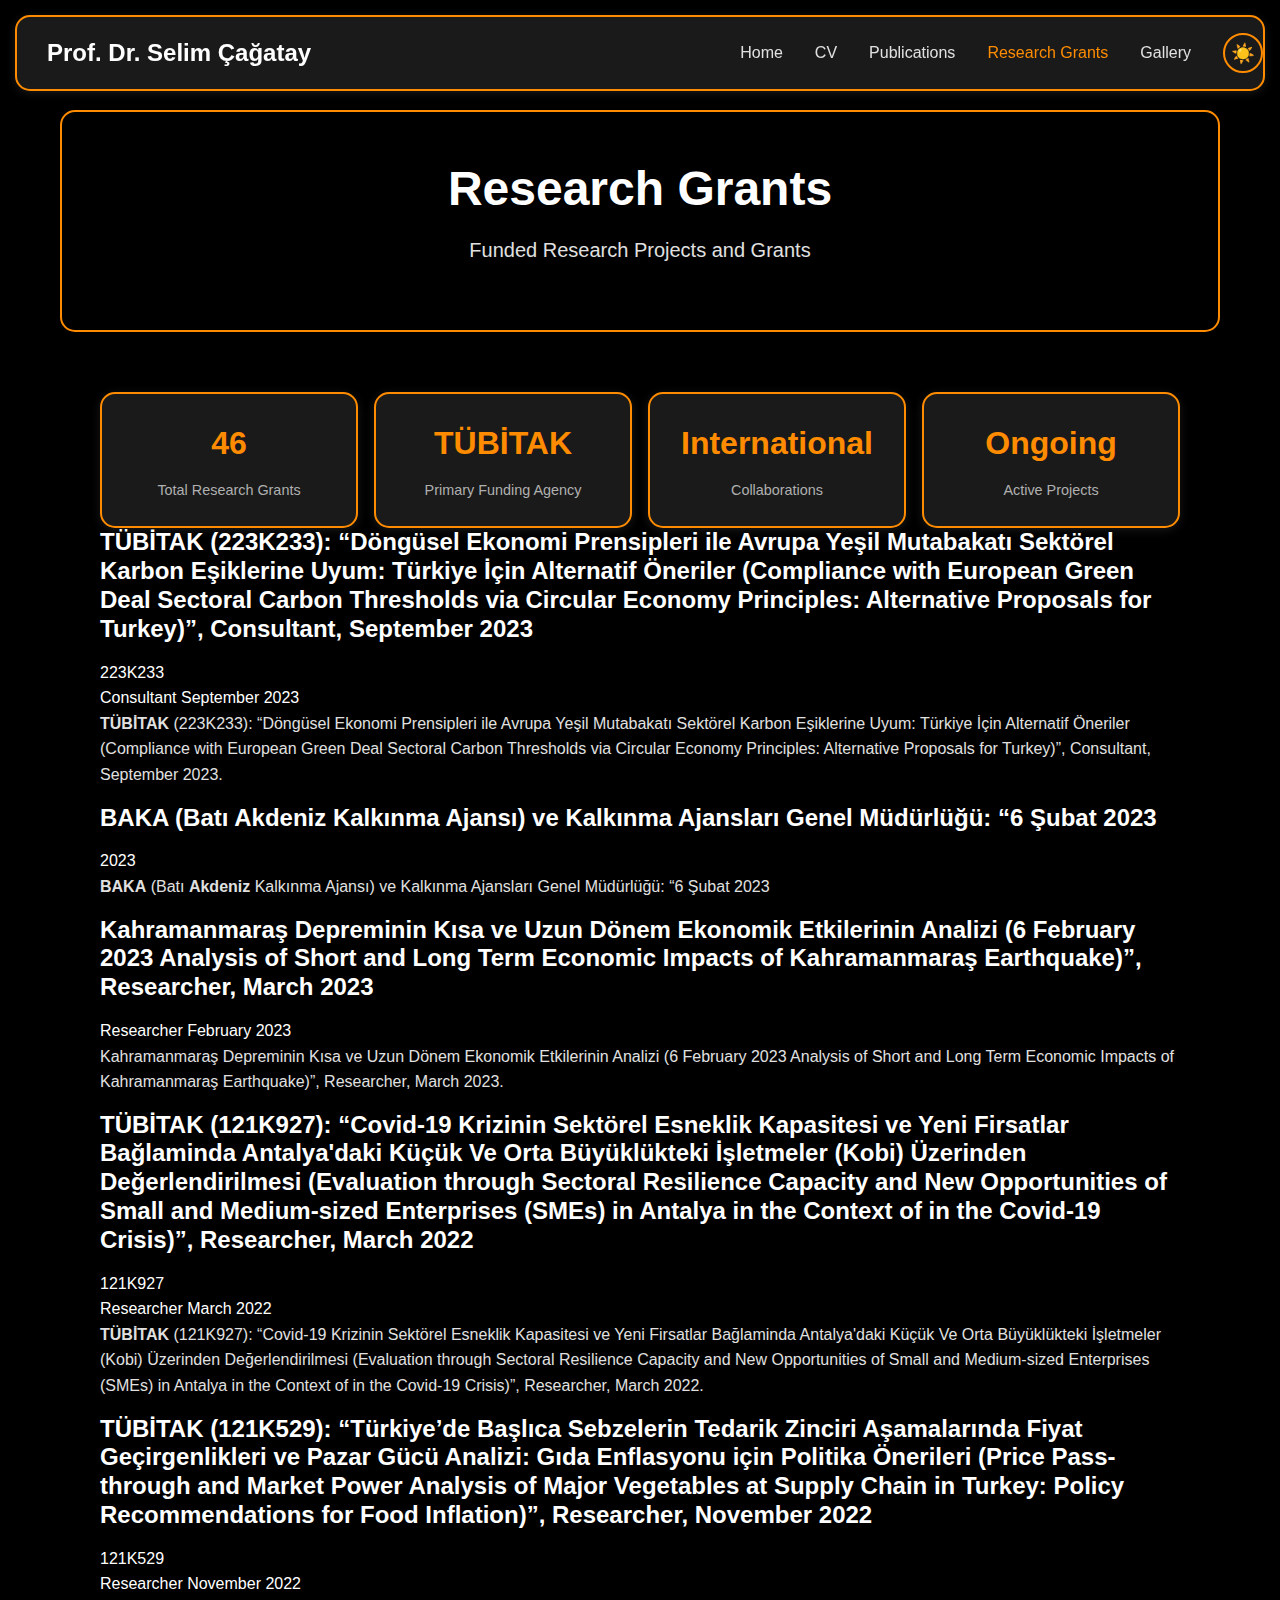
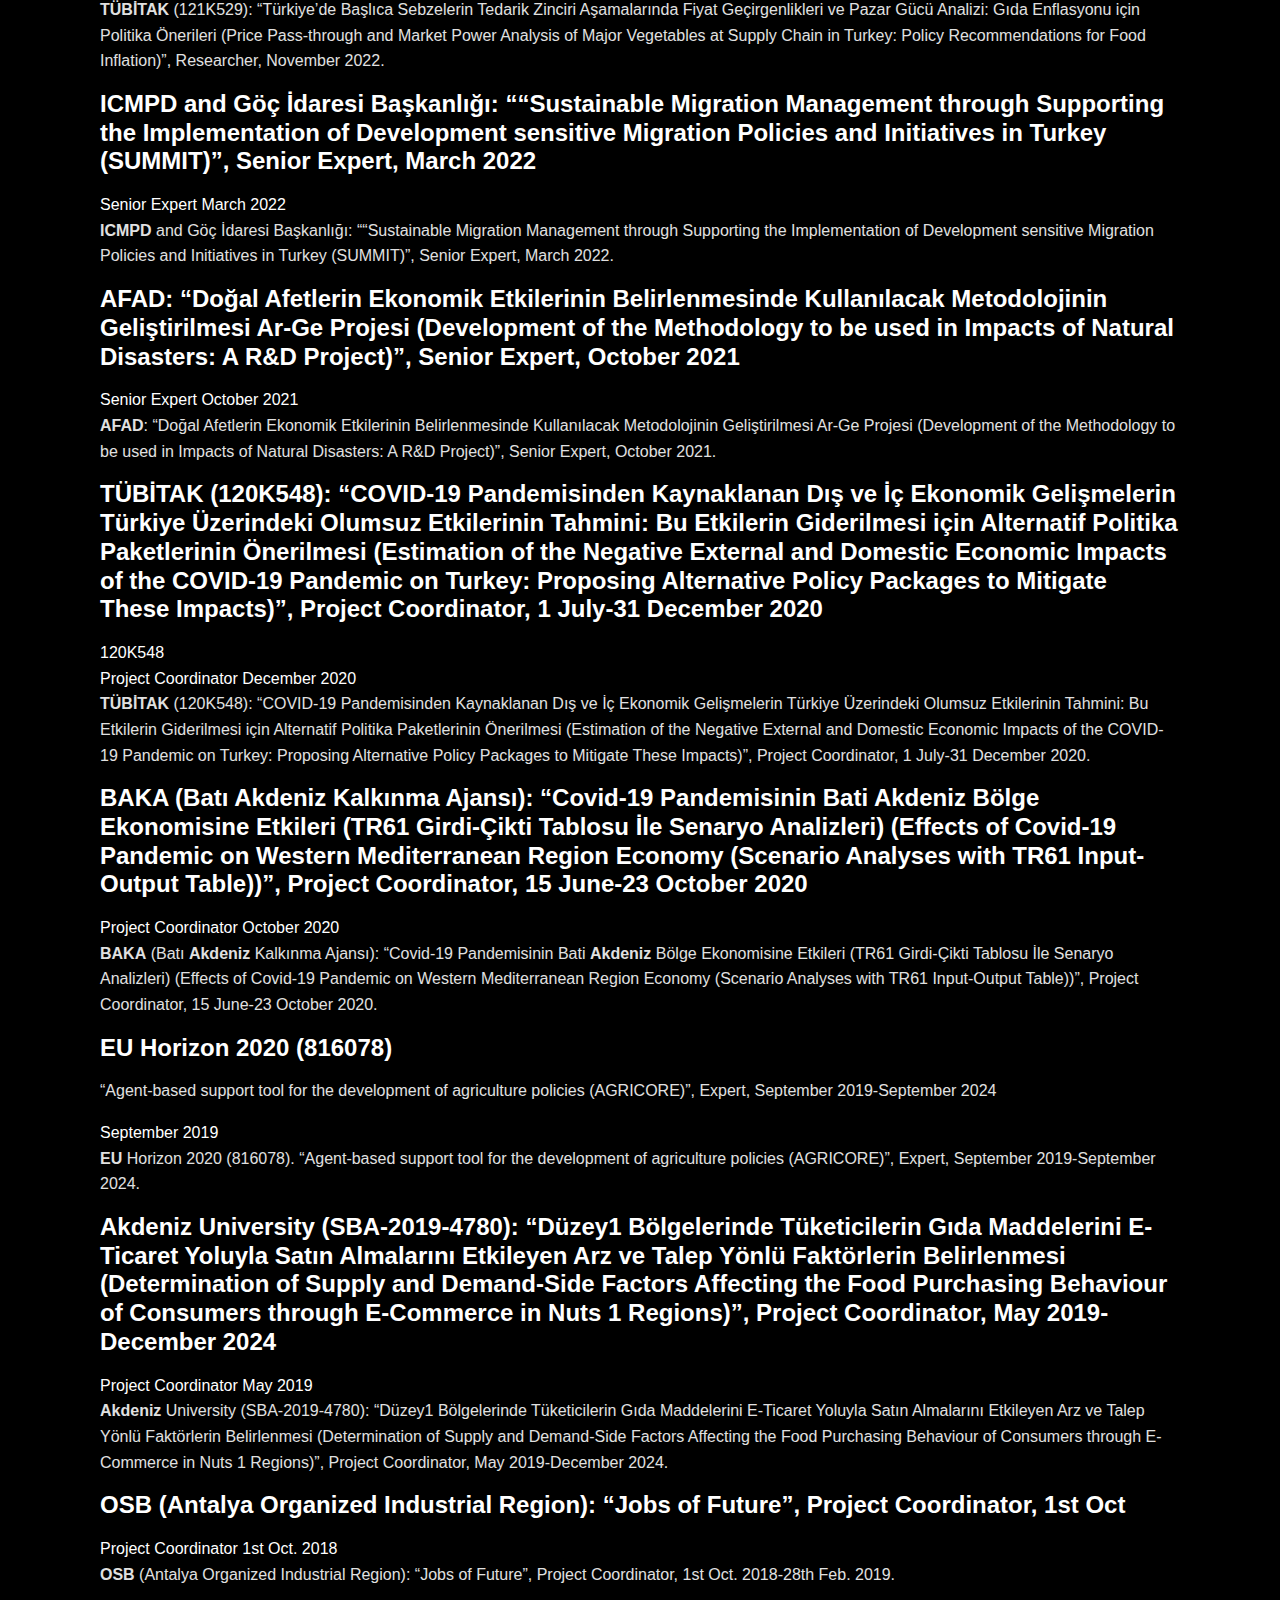
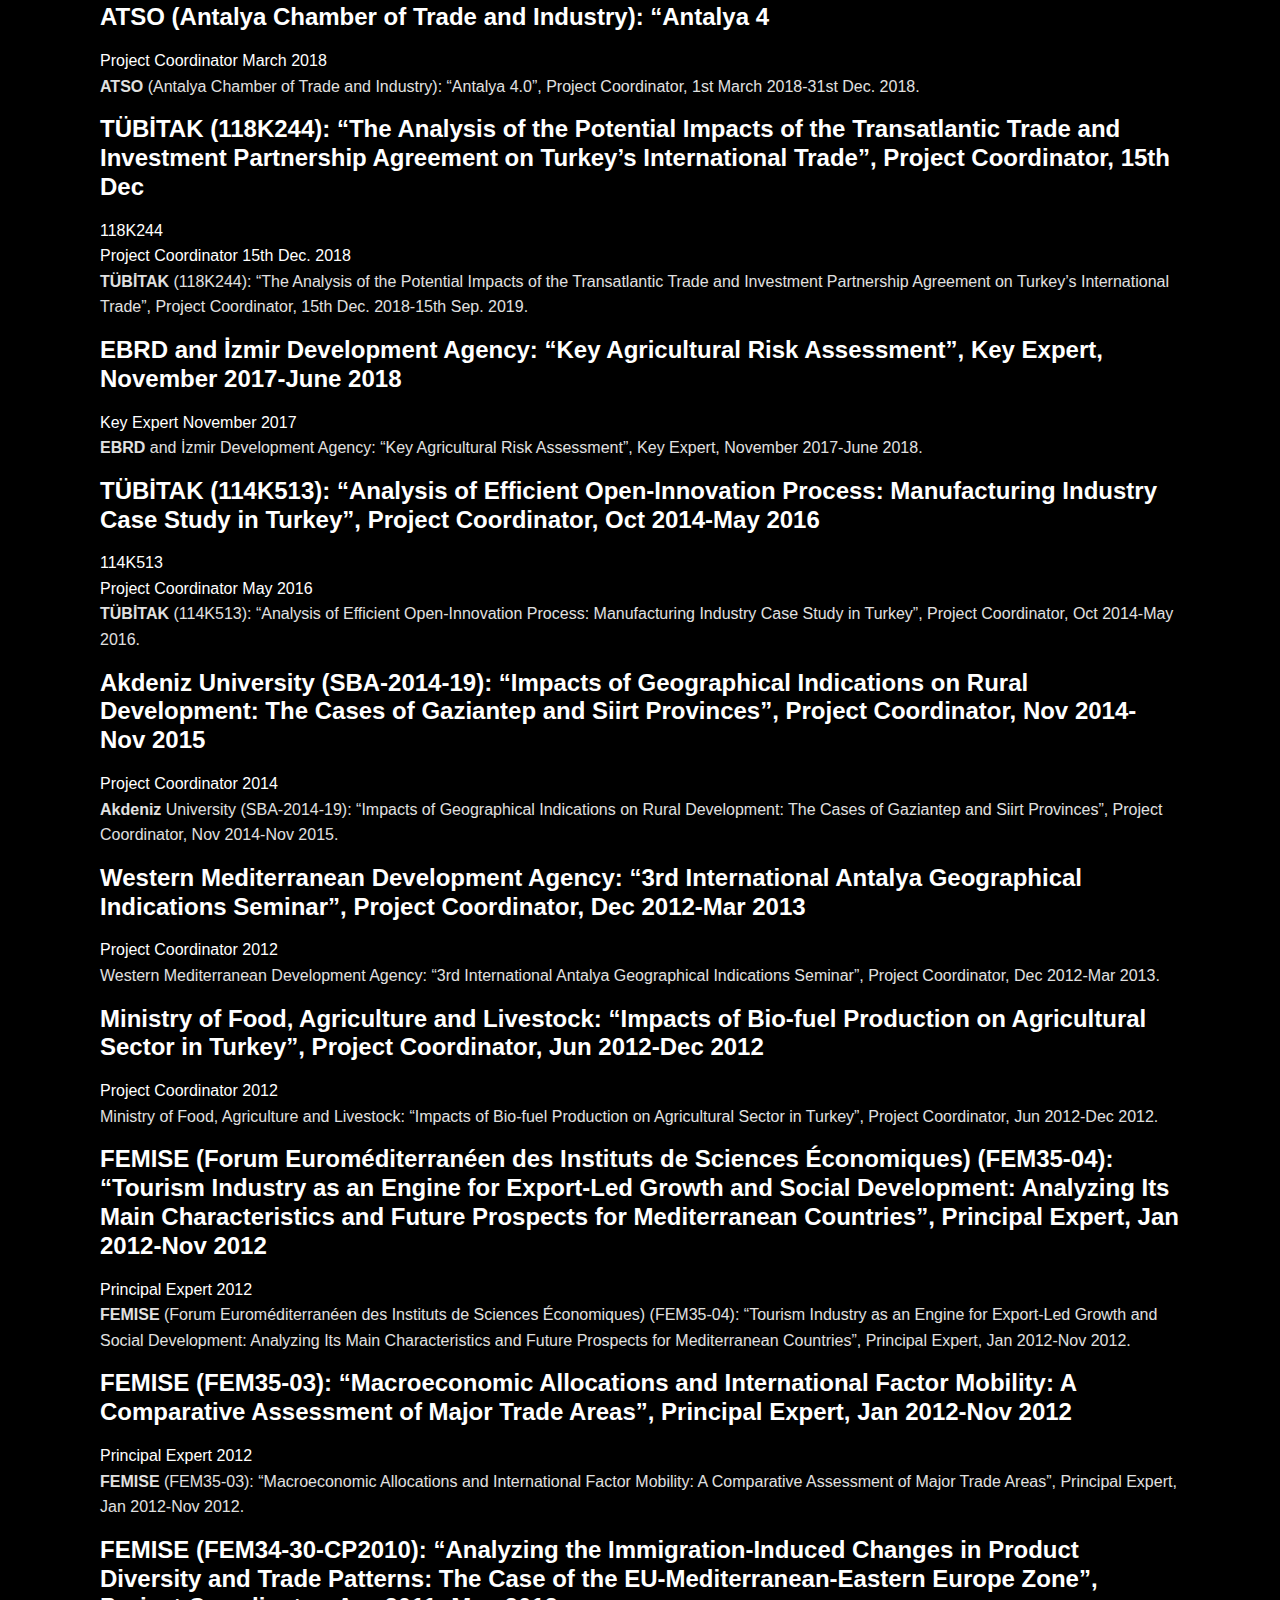
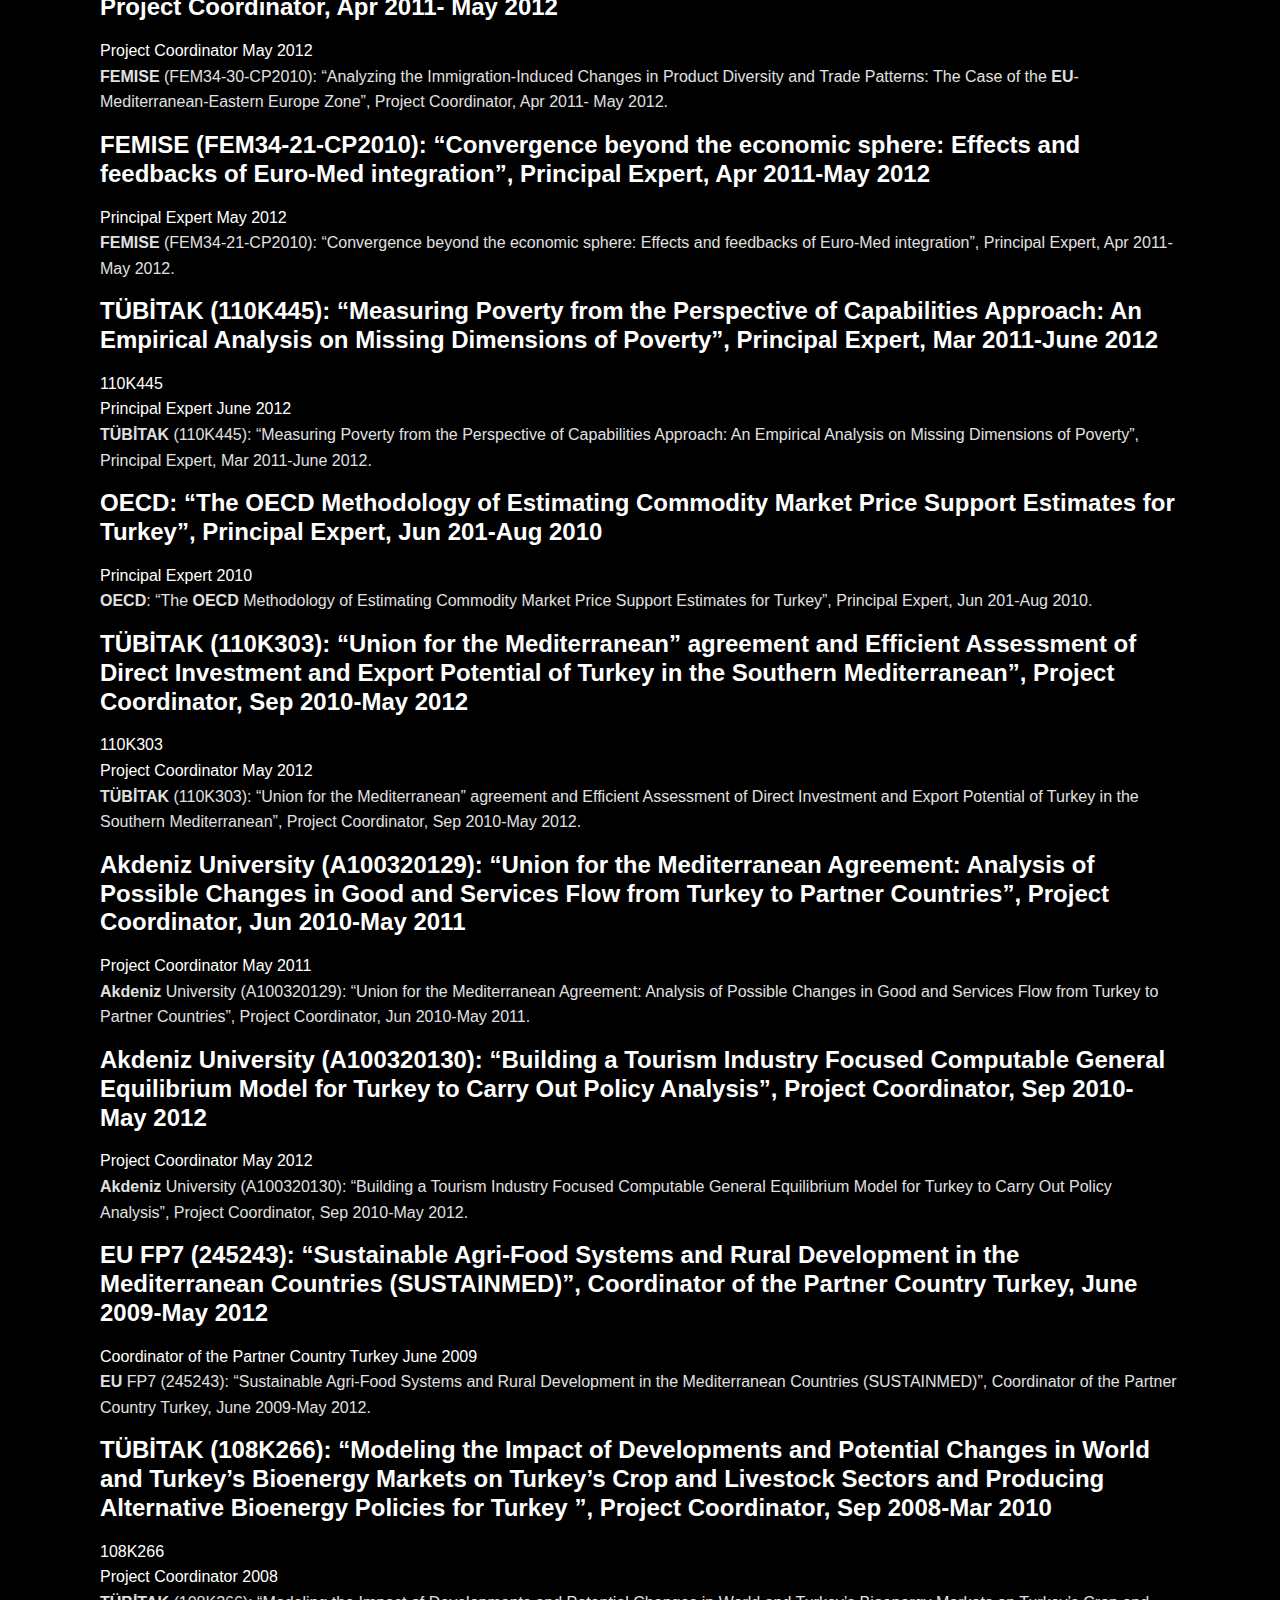
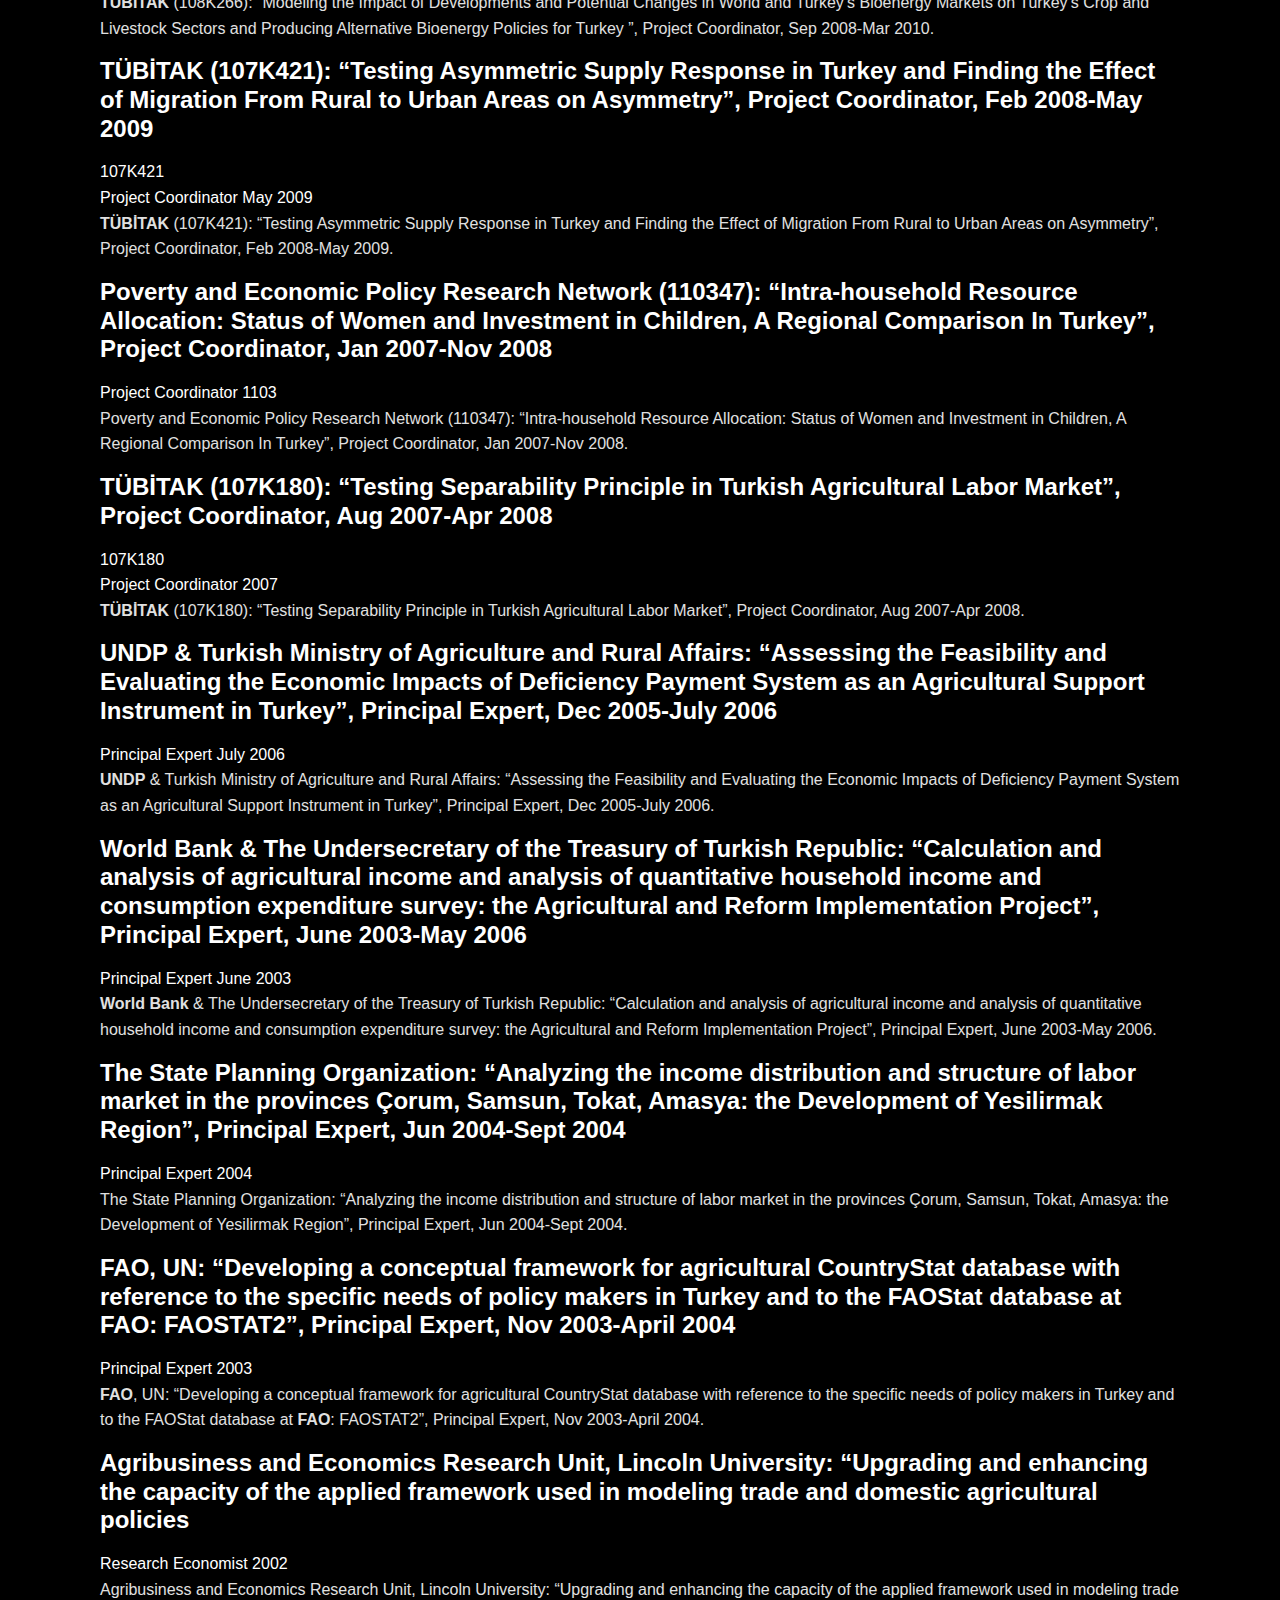
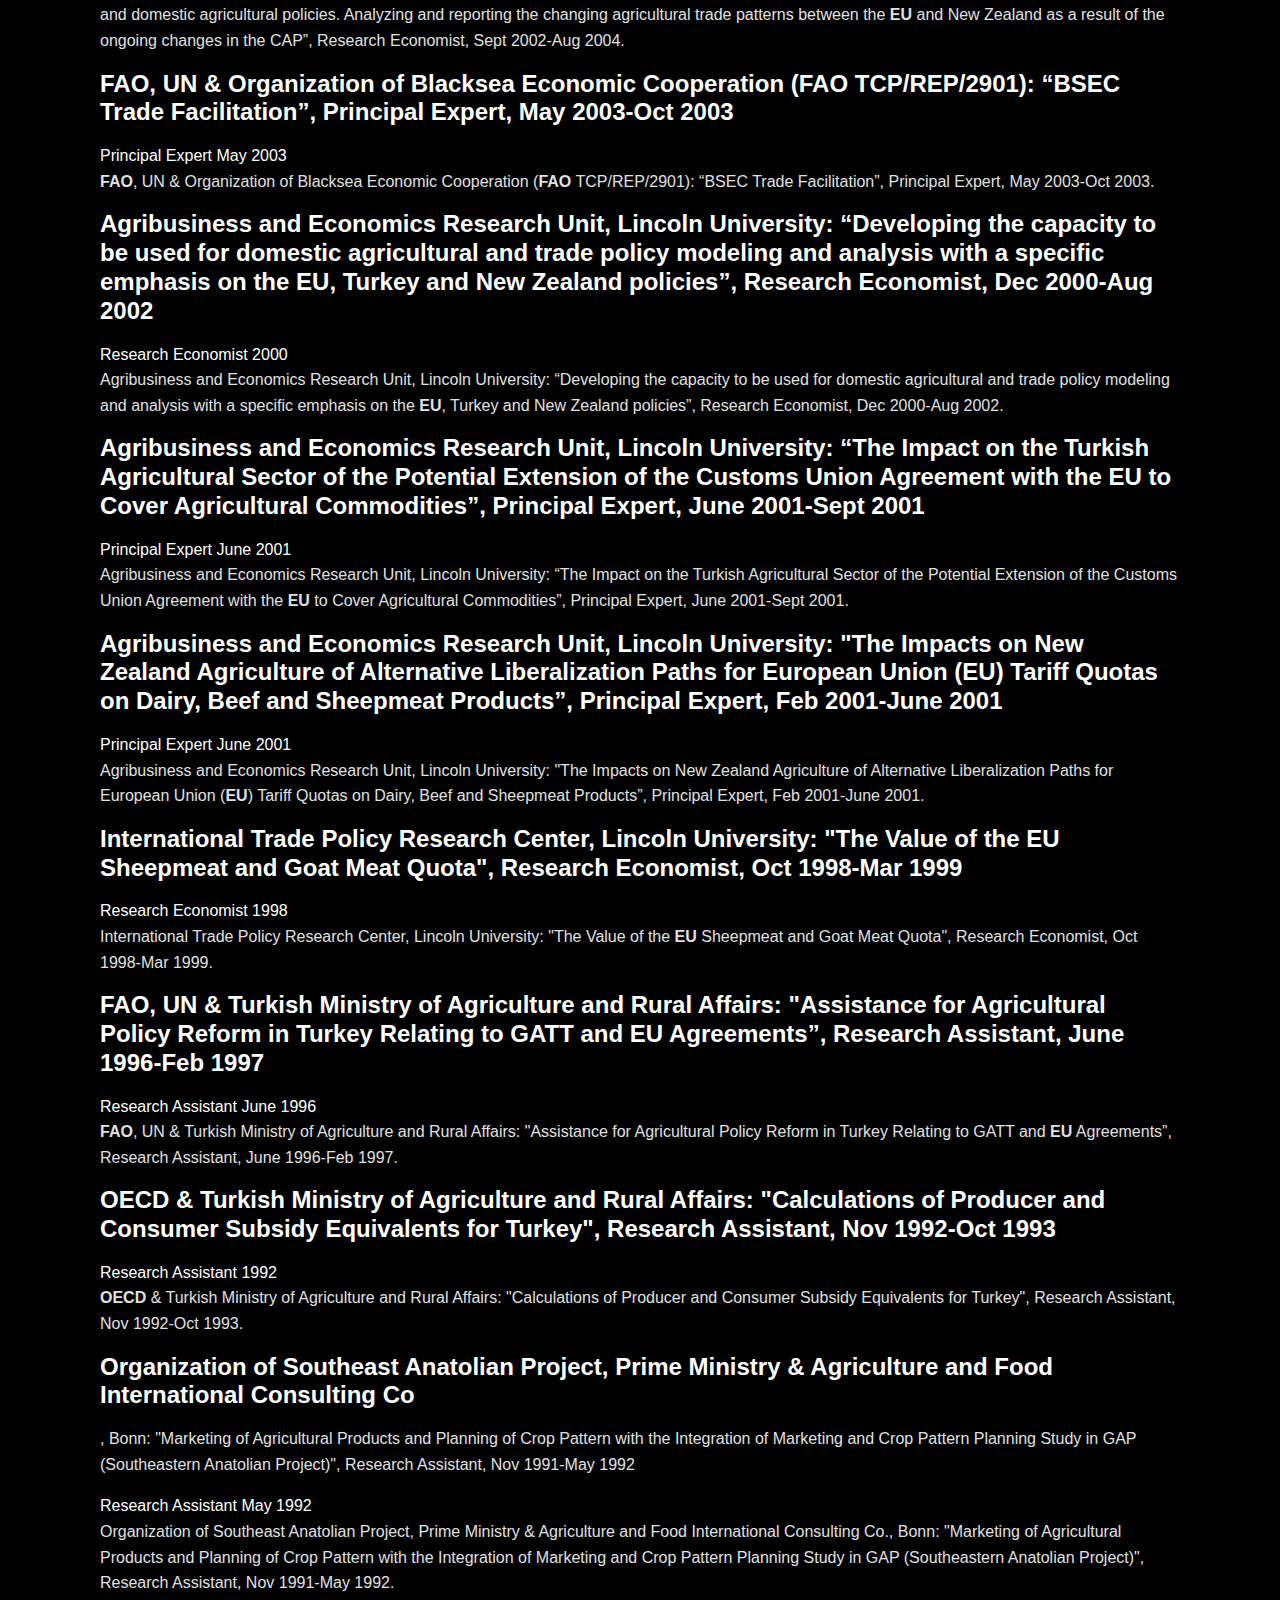
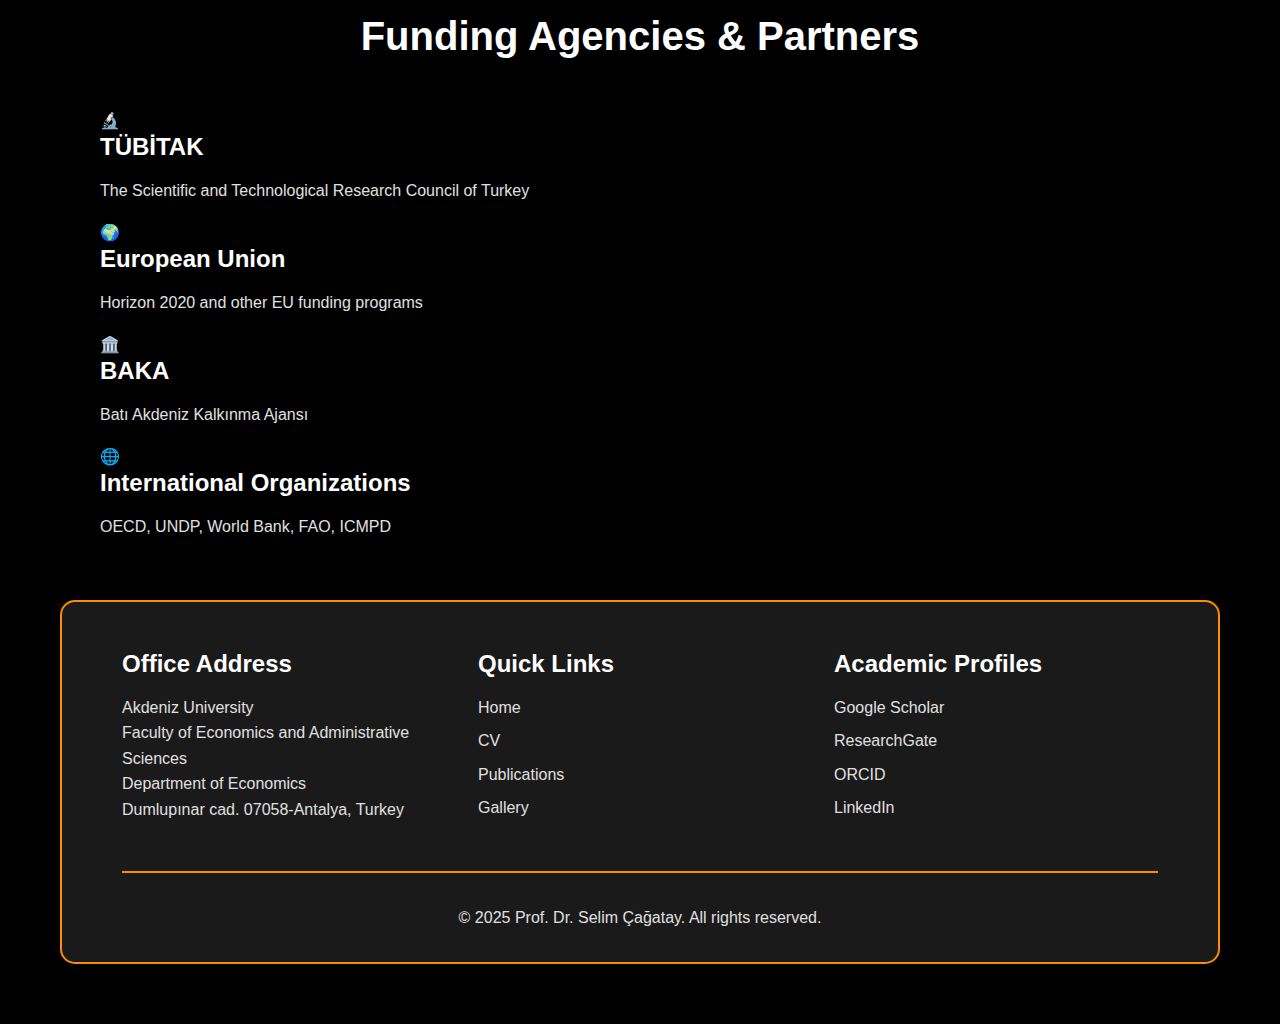
<file: research-grants.html>
<!DOCTYPE html>
<html lang="en">
<head>
    <meta charset="UTF-8">
    <meta name="viewport" content="width=device-width, initial-scale=1.0">
    <meta name="description" content="Dr. Selim Çağatay - Research Grants and Funded Projects">
    <meta name="keywords" content="research grants, funded projects, TÜBİTAK, academic funding">
    <meta name="author" content="Dr. Selim Çağatay">
    
    <!-- Cache-busting headers for development -->
    <meta http-equiv="Cache-Control" content="no-cache, no-store, must-revalidate">
    <meta http-equiv="Pragma" content="no-cache">
    <meta http-equiv="Expires" content="0">
    <title>Research Grants - Dr. Selim Çağatay</title>
    
    <!-- Google Fonts -->
    <link href="https://fonts.googleapis.com/css2?family=Inter:wght@300;400;500;600;700&display=swap" rel="stylesheet">
    
    <!-- CSS -->
    <link rel="stylesheet" href="css/style.css?v=2.0.0">
    
    <!-- Favicon placeholder -->
    <link rel="icon" type="image/x-icon" href="images/favicon.ico">
    
    <!-- PWA Manifest -->
    <link rel="manifest" href="manifest.json">
</head>
<body>
    <!-- Header Navigation -->
    <header class="header">
        <nav class="nav">
            <div class="nav-container">
                <div class="nav-brand">
                    <h1>Prof. Dr. Selim Çağatay</h1>
                </div>
                
                <!-- Mobile Menu Toggle -->
                <div class="nav-toggle" id="navToggle">
                    <span></span>
                    <span></span>
                    <span></span>
                </div>
                
                <!-- Navigation Menu -->
                <ul class="nav-menu" id="navMenu">
                    <li class="nav-item">
                        <a href="index.html" class="nav-link">Home</a>
                    </li>
                    <li class="nav-item">
                        <a href="cv.html" class="nav-link">CV</a>
                    </li>
                    <li class="nav-item">
                        <a href="publications.html" class="nav-link">Publications</a>
                    </li>
                    <li class="nav-item">
                        <a href="research-grants.html" class="nav-link active">Research Grants</a>
                    </li>
                    <li class="nav-item">
                        <a href="gallery.html" class="nav-link">Gallery</a>
                    </li>
                    <li class="nav-item">
                        <button class="theme-toggle" id="themeToggle" aria-label="Toggle theme">
                            <span class="theme-icon" id="themeIcon">🌙</span>
                        </button>
                    </li>
                </ul>
            </div>
        </nav>
    </header>

    <!-- Main Content -->
    <main class="main">
        <!-- Page Header -->
        <section class="page-header">
            <div class="container">
                <h1 class="page-title">Research Grants</h1>
                <p class="page-subtitle">Funded Research Projects and Grants</p>
            </div>
        </section>

        <!-- Research Grants Statistics -->
        <section class="grants-stats">
            <div class="container">
                <div class="stats-grid">
                    <div class="stat-item">
                        <span class="stat-number">46</span>
                        <span class="stat-label">Total Research Grants</span>
                    </div>
                    <div class="stat-item">
                        <span class="stat-number">TÜBİTAK</span>
                        <span class="stat-label">Primary Funding Agency</span>
                    </div>
                    <div class="stat-item">
                        <span class="stat-number">International</span>
                        <span class="stat-label">Collaborations</span>
                    </div>
                    <div class="stat-item">
                        <span class="stat-number">Ongoing</span>
                        <span class="stat-label">Active Projects</span>
                    </div>
                </div>
            </div>
        </section>

        <!-- Research Grants Content -->
        <section class="research-grants-content">
            <div class="container">
                <div class="grants-container">
                    
                    <!-- Grant 1 -->
                    <div class="grant-item">
                        <div class="grant-header">
                            <h3 class="grant-title">TÜBİTAK (223K233): “Döngüsel Ekonomi Prensipleri ile Avrupa Yeşil Mutabakatı Sektörel Karbon Eşiklerine Uyum: Türkiye İçin Alternatif Öneriler (Compliance with European Green Deal Sectoral Carbon Thresholds via Circular Economy Principles: Alternative Proposals for Turkey)”, Consultant, September 2023</h3>
                            <span class="grant-number">223K233</span>
                        </div>
                        <div class="grant-meta">
                            <span class="grant-role">Consultant</span>
                            <span class="grant-date">September 2023</span>
                        </div>
                        <div class="grant-description">
                            <p><strong>TÜBİTAK</strong> (223K233): “Döngüsel Ekonomi Prensipleri ile Avrupa Yeşil Mutabakatı Sektörel Karbon Eşiklerine Uyum: Türkiye İçin Alternatif Öneriler (Compliance with European Green Deal Sectoral Carbon Thresholds via Circular Economy Principles: Alternative Proposals for Turkey)”, Consultant, September 2023.</p>
                        </div>
                    </div>
                    
                    <!-- Grant 2 -->
                    <div class="grant-item">
                        <div class="grant-header">
                            <h3 class="grant-title">BAKA (Batı Akdeniz Kalkınma Ajansı) ve Kalkınma Ajansları Genel Müdürlüğü: “6 Şubat 2023</h3>
                        </div>
                        <div class="grant-meta">
                            <span class="grant-role"></span>
                            <span class="grant-date">2023</span>
                        </div>
                        <div class="grant-description">
                            <p><strong>BAKA</strong> (Batı <strong>Akdeniz</strong> Kalkınma Ajansı) ve Kalkınma Ajansları Genel Müdürlüğü: “6 Şubat 2023</p>
                        </div>
                    </div>
                    
                    <!-- Grant 3 -->
                    <div class="grant-item">
                        <div class="grant-header">
                            <h3 class="grant-title">Kahramanmaraş Depreminin Kısa ve Uzun Dönem Ekonomik Etkilerinin Analizi (6 February 2023 Analysis of Short and Long Term Economic Impacts of Kahramanmaraş Earthquake)”, Researcher, March 2023</h3>
                        </div>
                        <div class="grant-meta">
                            <span class="grant-role">Researcher</span>
                            <span class="grant-date">February 2023</span>
                        </div>
                        <div class="grant-description">
                            <p>Kahramanmaraş Depreminin Kısa ve Uzun Dönem Ekonomik Etkilerinin Analizi (6 February 2023 Analysis of Short and Long Term Economic Impacts of Kahramanmaraş Earthquake)”, Researcher, March 2023.</p>
                        </div>
                    </div>
                    
                    <!-- Grant 4 -->
                    <div class="grant-item">
                        <div class="grant-header">
                            <h3 class="grant-title">TÜBİTAK (121K927): “Covid-19 Krizinin Sektörel Esneklik Kapasitesi ve Yeni Firsatlar Bağlaminda Antalya&#x27;daki Küçük Ve Orta Büyüklükteki İşletmeler (Kobi) Üzerinden Değerlendirilmesi (Evaluation through Sectoral Resilience Capacity and New Opportunities of Small and Medium-sized Enterprises (SMEs) in Antalya in the Context of in the Covid-19 Crisis)”, Researcher, March 2022</h3>
                            <span class="grant-number">121K927</span>
                        </div>
                        <div class="grant-meta">
                            <span class="grant-role">Researcher</span>
                            <span class="grant-date">March 2022</span>
                        </div>
                        <div class="grant-description">
                            <p><strong>TÜBİTAK</strong> (121K927): “Covid-19 Krizinin Sektörel Esneklik Kapasitesi ve Yeni Firsatlar Bağlaminda Antalya&#x27;daki Küçük Ve Orta Büyüklükteki İşletmeler (Kobi) Üzerinden Değerlendirilmesi (Evaluation through Sectoral Resilience Capacity and New Opportunities of Small and Medium-sized Enterprises (SMEs) in Antalya in the Context of in the Covid-19 Crisis)”, Researcher, March 2022.</p>
                        </div>
                    </div>
                    
                    <!-- Grant 5 -->
                    <div class="grant-item">
                        <div class="grant-header">
                            <h3 class="grant-title">TÜBİTAK (121K529): “Türkiye’de Başlıca Sebzelerin Tedarik Zinciri Aşamalarında Fiyat Geçirgenlikleri ve Pazar Gücü Analizi: Gıda Enflasyonu için Politika Önerileri (Price Pass-through and Market Power Analysis of Major Vegetables at Supply Chain in Turkey: Policy Recommendations for Food Inflation)”, Researcher, November 2022</h3>
                            <span class="grant-number">121K529</span>
                        </div>
                        <div class="grant-meta">
                            <span class="grant-role">Researcher</span>
                            <span class="grant-date">November 2022</span>
                        </div>
                        <div class="grant-description">
                            <p><strong>TÜBİTAK</strong> (121K529): “Türkiye’de Başlıca Sebzelerin Tedarik Zinciri Aşamalarında Fiyat Geçirgenlikleri ve Pazar Gücü Analizi: Gıda Enflasyonu için Politika Önerileri (Price Pass-through and Market Power Analysis of Major Vegetables at Supply Chain in Turkey: Policy Recommendations for Food Inflation)”, Researcher, November 2022.</p>
                        </div>
                    </div>
                    
                    <!-- Grant 6 -->
                    <div class="grant-item">
                        <div class="grant-header">
                            <h3 class="grant-title">ICMPD and Göç İdaresi Başkanlığı: ““Sustainable Migration Management through Supporting the Implementation of Development sensitive Migration Policies and Initiatives in Turkey (SUMMIT)”, Senior Expert, March 2022</h3>
                        </div>
                        <div class="grant-meta">
                            <span class="grant-role">Senior Expert</span>
                            <span class="grant-date">March 2022</span>
                        </div>
                        <div class="grant-description">
                            <p><strong>ICMPD</strong> and Göç İdaresi Başkanlığı: ““Sustainable Migration Management through Supporting the Implementation of Development sensitive Migration Policies and Initiatives in Turkey (SUMMIT)”, Senior Expert, March 2022.</p>
                        </div>
                    </div>
                    
                    <!-- Grant 7 -->
                    <div class="grant-item">
                        <div class="grant-header">
                            <h3 class="grant-title">AFAD: “Doğal Afetlerin Ekonomik Etkilerinin Belirlenmesinde Kullanılacak Metodolojinin Geliştirilmesi Ar-Ge Projesi (Development of the Methodology to be used in Impacts of Natural Disasters: A R&amp;D Project)”, Senior Expert, October 2021</h3>
                        </div>
                        <div class="grant-meta">
                            <span class="grant-role">Senior Expert</span>
                            <span class="grant-date">October 2021</span>
                        </div>
                        <div class="grant-description">
                            <p><strong>AFAD</strong>: “Doğal Afetlerin Ekonomik Etkilerinin Belirlenmesinde Kullanılacak Metodolojinin Geliştirilmesi Ar-Ge Projesi (Development of the Methodology to be used in Impacts of Natural Disasters: A R&amp;D Project)”, Senior Expert, October 2021.</p>
                        </div>
                    </div>
                    
                    <!-- Grant 8 -->
                    <div class="grant-item">
                        <div class="grant-header">
                            <h3 class="grant-title">TÜBİTAK (120K548): “COVID-19 Pandemisinden Kaynaklanan Dış ve İç Ekonomik Gelişmelerin Türkiye Üzerindeki Olumsuz Etkilerinin Tahmini: Bu Etkilerin Giderilmesi için Alternatif Politika Paketlerinin Önerilmesi (Estimation of the Negative External and Domestic Economic Impacts of the COVID-19 Pandemic on Turkey: Proposing Alternative Policy Packages to Mitigate These Impacts)”, Project Coordinator, 1 July-31 December 2020</h3>
                            <span class="grant-number">120K548</span>
                        </div>
                        <div class="grant-meta">
                            <span class="grant-role">Project Coordinator</span>
                            <span class="grant-date">December 2020</span>
                        </div>
                        <div class="grant-description">
                            <p><strong>TÜBİTAK</strong> (120K548): “COVID-19 Pandemisinden Kaynaklanan Dış ve İç Ekonomik Gelişmelerin Türkiye Üzerindeki Olumsuz Etkilerinin Tahmini: Bu Etkilerin Giderilmesi için Alternatif Politika Paketlerinin Önerilmesi (Estimation of the Negative External and Domestic Economic Impacts of the COVID-19 Pandemic on Turkey: Proposing Alternative Policy Packages to Mitigate These Impacts)”, Project Coordinator, 1 July-31 December 2020.</p>
                        </div>
                    </div>
                    
                    <!-- Grant 9 -->
                    <div class="grant-item">
                        <div class="grant-header">
                            <h3 class="grant-title">BAKA (Batı Akdeniz Kalkınma Ajansı): “Covid-19 Pandemisinin Bati Akdeniz Bölge Ekonomisine Etkileri (TR61 Girdi-Çikti Tablosu İle Senaryo Analizleri) (Effects of Covid-19 Pandemic on Western Mediterranean Region Economy (Scenario Analyses with TR61 Input-Output Table))”, Project Coordinator, 15 June-23 October 2020</h3>
                        </div>
                        <div class="grant-meta">
                            <span class="grant-role">Project Coordinator</span>
                            <span class="grant-date">October 2020</span>
                        </div>
                        <div class="grant-description">
                            <p><strong>BAKA</strong> (Batı <strong>Akdeniz</strong> Kalkınma Ajansı): “Covid-19 Pandemisinin Bati <strong>Akdeniz</strong> Bölge Ekonomisine Etkileri (TR61 Girdi-Çikti Tablosu İle Senaryo Analizleri) (Effects of Covid-19 Pandemic on Western Mediterranean Region Economy (Scenario Analyses with TR61 Input-Output Table))”, Project Coordinator, 15 June-23 October 2020.</p>
                        </div>
                    </div>
                    
                    <!-- Grant 10 -->
                    <div class="grant-item">
                        <div class="grant-header">
                            <h3 class="grant-title">EU Horizon 2020 (816078)</h3>
                        </div>
                        <p class="grant-translation">“Agent-based support tool for the development of agriculture policies (AGRICORE)”, Expert, September 2019-September 2024</p>
                        <div class="grant-meta">
                            <span class="grant-role"></span>
                            <span class="grant-date">September 2019</span>
                        </div>
                        <div class="grant-description">
                            <p><strong>EU</strong> Horizon 2020 (816078). “Agent-based support tool for the development of agriculture policies (AGRICORE)”, Expert, September 2019-September 2024.</p>
                        </div>
                    </div>
                    
                    <!-- Grant 11 -->
                    <div class="grant-item">
                        <div class="grant-header">
                            <h3 class="grant-title">Akdeniz University (SBA-2019-4780): “Düzey1 Bölgelerinde Tüketicilerin Gıda Maddelerini E-Ticaret Yoluyla Satın Almalarını Etkileyen Arz ve Talep Yönlü Faktörlerin Belirlenmesi (Determination of Supply and Demand-Side Factors Affecting the Food Purchasing Behaviour of Consumers through E-Commerce in Nuts 1 Regions)”, Project Coordinator, May 2019-December 2024</h3>
                        </div>
                        <div class="grant-meta">
                            <span class="grant-role">Project Coordinator</span>
                            <span class="grant-date">May 2019</span>
                        </div>
                        <div class="grant-description">
                            <p><strong>Akdeniz</strong> University (SBA-2019-4780): “Düzey1 Bölgelerinde Tüketicilerin Gıda Maddelerini E-Ticaret Yoluyla Satın Almalarını Etkileyen Arz ve Talep Yönlü Faktörlerin Belirlenmesi (Determination of Supply and Demand-Side Factors Affecting the Food Purchasing Behaviour of Consumers through E-Commerce in Nuts 1 Regions)”, Project Coordinator, May 2019-December 2024.</p>
                        </div>
                    </div>
                    
                    <!-- Grant 12 -->
                    <div class="grant-item">
                        <div class="grant-header">
                            <h3 class="grant-title">OSB (Antalya Organized Industrial Region): “Jobs of Future”, Project Coordinator, 1st Oct</h3>
                        </div>
                        <div class="grant-meta">
                            <span class="grant-role">Project Coordinator</span>
                            <span class="grant-date">1st Oct. 2018</span>
                        </div>
                        <div class="grant-description">
                            <p><strong>OSB</strong> (Antalya Organized Industrial Region): “Jobs of Future”, Project Coordinator, 1st Oct. 2018-28th Feb. 2019.</p>
                        </div>
                    </div>
                    
                    <!-- Grant 13 -->
                    <div class="grant-item">
                        <div class="grant-header">
                            <h3 class="grant-title">ATSO (Antalya Chamber of Trade and Industry): “Antalya 4</h3>
                        </div>
                        <div class="grant-meta">
                            <span class="grant-role">Project Coordinator</span>
                            <span class="grant-date">March 2018</span>
                        </div>
                        <div class="grant-description">
                            <p><strong>ATSO</strong> (Antalya Chamber of Trade and Industry): “Antalya 4.0”, Project Coordinator, 1st March 2018-31st Dec. 2018.</p>
                        </div>
                    </div>
                    
                    <!-- Grant 14 -->
                    <div class="grant-item">
                        <div class="grant-header">
                            <h3 class="grant-title">TÜBİTAK (118K244): “The Analysis of the Potential Impacts of the Transatlantic Trade and Investment Partnership Agreement on Turkey’s International Trade”, Project Coordinator, 15th Dec</h3>
                            <span class="grant-number">118K244</span>
                        </div>
                        <div class="grant-meta">
                            <span class="grant-role">Project Coordinator</span>
                            <span class="grant-date">15th Dec. 2018</span>
                        </div>
                        <div class="grant-description">
                            <p><strong>TÜBİTAK</strong> (118K244): “The Analysis of the Potential Impacts of the Transatlantic Trade and Investment Partnership Agreement on Turkey’s International Trade”, Project Coordinator, 15th Dec. 2018-15th Sep. 2019.</p>
                        </div>
                    </div>
                    
                    <!-- Grant 15 -->
                    <div class="grant-item">
                        <div class="grant-header">
                            <h3 class="grant-title">EBRD and İzmir Development Agency: “Key Agricultural Risk Assessment”, Key Expert, November 2017-June 2018</h3>
                        </div>
                        <div class="grant-meta">
                            <span class="grant-role">Key Expert</span>
                            <span class="grant-date">November 2017</span>
                        </div>
                        <div class="grant-description">
                            <p><strong>EBRD</strong> and İzmir Development Agency: “Key Agricultural Risk Assessment”, Key Expert, November 2017-June 2018.</p>
                        </div>
                    </div>
                    
                    <!-- Grant 16 -->
                    <div class="grant-item">
                        <div class="grant-header">
                            <h3 class="grant-title">TÜBİTAK (114K513): “Analysis of Efficient Open-Innovation Process: Manufacturing Industry Case Study in Turkey”, Project Coordinator, Oct 2014-May 2016</h3>
                            <span class="grant-number">114K513</span>
                        </div>
                        <div class="grant-meta">
                            <span class="grant-role">Project Coordinator</span>
                            <span class="grant-date">May 2016</span>
                        </div>
                        <div class="grant-description">
                            <p><strong>TÜBİTAK</strong> (114K513): “Analysis of Efficient Open-Innovation Process: Manufacturing Industry Case Study in Turkey”, Project Coordinator, Oct 2014-May 2016.</p>
                        </div>
                    </div>
                    
                    <!-- Grant 17 -->
                    <div class="grant-item">
                        <div class="grant-header">
                            <h3 class="grant-title">Akdeniz University (SBA-2014-19): “Impacts of Geographical Indications on Rural Development: The Cases of Gaziantep and Siirt Provinces”, Project Coordinator, Nov 2014-Nov 2015</h3>
                        </div>
                        <div class="grant-meta">
                            <span class="grant-role">Project Coordinator</span>
                            <span class="grant-date">2014</span>
                        </div>
                        <div class="grant-description">
                            <p><strong>Akdeniz</strong> University (SBA-2014-19): “Impacts of Geographical Indications on Rural Development: The Cases of Gaziantep and Siirt Provinces”, Project Coordinator, Nov 2014-Nov 2015.</p>
                        </div>
                    </div>
                    
                    <!-- Grant 18 -->
                    <div class="grant-item">
                        <div class="grant-header">
                            <h3 class="grant-title">Western Mediterranean Development Agency: “3rd International Antalya Geographical Indications Seminar”, Project Coordinator, Dec 2012-Mar 2013</h3>
                        </div>
                        <div class="grant-meta">
                            <span class="grant-role">Project Coordinator</span>
                            <span class="grant-date">2012</span>
                        </div>
                        <div class="grant-description">
                            <p>Western Mediterranean Development Agency: “3rd International Antalya Geographical Indications Seminar”, Project Coordinator, Dec 2012-Mar 2013.</p>
                        </div>
                    </div>
                    
                    <!-- Grant 19 -->
                    <div class="grant-item">
                        <div class="grant-header">
                            <h3 class="grant-title">Ministry of Food, Agriculture and Livestock: “Impacts of Bio-fuel Production on Agricultural Sector in Turkey”, Project Coordinator, Jun 2012-Dec 2012</h3>
                        </div>
                        <div class="grant-meta">
                            <span class="grant-role">Project Coordinator</span>
                            <span class="grant-date">2012</span>
                        </div>
                        <div class="grant-description">
                            <p>Ministry of Food, Agriculture and Livestock: “Impacts of Bio-fuel Production on Agricultural Sector in Turkey”, Project Coordinator, Jun 2012-Dec 2012.</p>
                        </div>
                    </div>
                    
                    <!-- Grant 20 -->
                    <div class="grant-item">
                        <div class="grant-header">
                            <h3 class="grant-title">FEMISE (Forum Euroméditerranéen des Instituts de Sciences Économiques) (FEM35-04): “Tourism Industry as an Engine for Export-Led Growth and Social Development: Analyzing Its Main Characteristics and Future Prospects for Mediterranean Countries”, Principal Expert, Jan 2012-Nov 2012</h3>
                        </div>
                        <div class="grant-meta">
                            <span class="grant-role">Principal Expert</span>
                            <span class="grant-date">2012</span>
                        </div>
                        <div class="grant-description">
                            <p><strong>FEMISE</strong> (Forum Euroméditerranéen des Instituts de Sciences Économiques) (FEM35-04): “Tourism Industry as an Engine for Export-Led Growth and Social Development: Analyzing Its Main Characteristics and Future Prospects for Mediterranean Countries”, Principal Expert, Jan 2012-Nov 2012.</p>
                        </div>
                    </div>
                    
                    <!-- Grant 21 -->
                    <div class="grant-item">
                        <div class="grant-header">
                            <h3 class="grant-title">FEMISE (FEM35-03): “Macroeconomic Allocations and International Factor Mobility: A Comparative Assessment of Major Trade Areas”, Principal Expert, Jan 2012-Nov 2012</h3>
                        </div>
                        <div class="grant-meta">
                            <span class="grant-role">Principal Expert</span>
                            <span class="grant-date">2012</span>
                        </div>
                        <div class="grant-description">
                            <p><strong>FEMISE</strong> (FEM35-03): “Macroeconomic Allocations and International Factor Mobility: A Comparative Assessment of Major Trade Areas”, Principal Expert, Jan 2012-Nov 2012.</p>
                        </div>
                    </div>
                    
                    <!-- Grant 22 -->
                    <div class="grant-item">
                        <div class="grant-header">
                            <h3 class="grant-title">FEMISE (FEM34-30-CP2010): “Analyzing the Immigration-Induced Changes in Product Diversity and Trade Patterns: The Case of the EU-Mediterranean-Eastern Europe Zone”, Project Coordinator, Apr 2011- May 2012</h3>
                        </div>
                        <div class="grant-meta">
                            <span class="grant-role">Project Coordinator</span>
                            <span class="grant-date">May 2012</span>
                        </div>
                        <div class="grant-description">
                            <p><strong>FEMISE</strong> (FEM34-30-CP2010): “Analyzing the Immigration-Induced Changes in Product Diversity and Trade Patterns: The Case of the <strong>EU</strong>-Mediterranean-Eastern Europe Zone”, Project Coordinator, Apr 2011- May 2012.</p>
                        </div>
                    </div>
                    
                    <!-- Grant 23 -->
                    <div class="grant-item">
                        <div class="grant-header">
                            <h3 class="grant-title">FEMISE (FEM34-21-CP2010): “Convergence beyond the economic sphere: Effects and feedbacks of Euro-Med integration”, Principal Expert, Apr 2011-May 2012</h3>
                        </div>
                        <div class="grant-meta">
                            <span class="grant-role">Principal Expert</span>
                            <span class="grant-date">May 2012</span>
                        </div>
                        <div class="grant-description">
                            <p><strong>FEMISE</strong> (FEM34-21-CP2010): “Convergence beyond the economic sphere: Effects and feedbacks of Euro-Med integration”, Principal Expert, Apr 2011-May 2012.</p>
                        </div>
                    </div>
                    
                    <!-- Grant 24 -->
                    <div class="grant-item">
                        <div class="grant-header">
                            <h3 class="grant-title">TÜBİTAK (110K445): “Measuring Poverty from the Perspective of Capabilities Approach: An Empirical Analysis on Missing Dimensions of Poverty”, Principal Expert, Mar 2011-June 2012</h3>
                            <span class="grant-number">110K445</span>
                        </div>
                        <div class="grant-meta">
                            <span class="grant-role">Principal Expert</span>
                            <span class="grant-date">June 2012</span>
                        </div>
                        <div class="grant-description">
                            <p><strong>TÜBİTAK</strong> (110K445): “Measuring Poverty from the Perspective of Capabilities Approach: An Empirical Analysis on Missing Dimensions of Poverty”, Principal Expert, Mar 2011-June 2012.</p>
                        </div>
                    </div>
                    
                    <!-- Grant 25 -->
                    <div class="grant-item">
                        <div class="grant-header">
                            <h3 class="grant-title">OECD: “The OECD Methodology of Estimating Commodity Market Price Support Estimates for Turkey”, Principal Expert, Jun 201-Aug 2010</h3>
                        </div>
                        <div class="grant-meta">
                            <span class="grant-role">Principal Expert</span>
                            <span class="grant-date">2010</span>
                        </div>
                        <div class="grant-description">
                            <p><strong>OECD</strong>: “The <strong>OECD</strong> Methodology of Estimating Commodity Market Price Support Estimates for Turkey”, Principal Expert, Jun 201-Aug 2010.</p>
                        </div>
                    </div>
                    
                    <!-- Grant 26 -->
                    <div class="grant-item">
                        <div class="grant-header">
                            <h3 class="grant-title">TÜBİTAK (110K303): “Union for the Mediterranean” agreement and Efficient Assessment of Direct Investment and Export Potential of Turkey in the Southern Mediterranean”, Project Coordinator, Sep 2010-May 2012</h3>
                            <span class="grant-number">110K303</span>
                        </div>
                        <div class="grant-meta">
                            <span class="grant-role">Project Coordinator</span>
                            <span class="grant-date">May 2012</span>
                        </div>
                        <div class="grant-description">
                            <p><strong>TÜBİTAK</strong> (110K303): “Union for the Mediterranean” agreement and Efficient Assessment of Direct Investment and Export Potential of Turkey in the Southern Mediterranean”, Project Coordinator, Sep 2010-May 2012.</p>
                        </div>
                    </div>
                    
                    <!-- Grant 27 -->
                    <div class="grant-item">
                        <div class="grant-header">
                            <h3 class="grant-title">Akdeniz University (A100320129): “Union for the Mediterranean Agreement: Analysis of Possible Changes in Good and Services Flow from Turkey to Partner Countries”, Project Coordinator, Jun 2010-May 2011</h3>
                        </div>
                        <div class="grant-meta">
                            <span class="grant-role">Project Coordinator</span>
                            <span class="grant-date">May 2011</span>
                        </div>
                        <div class="grant-description">
                            <p><strong>Akdeniz</strong> University (A100320129): “Union for the Mediterranean Agreement: Analysis of Possible Changes in Good and Services Flow from Turkey to Partner Countries”, Project Coordinator, Jun 2010-May 2011.</p>
                        </div>
                    </div>
                    
                    <!-- Grant 28 -->
                    <div class="grant-item">
                        <div class="grant-header">
                            <h3 class="grant-title">Akdeniz University (A100320130): “Building a Tourism Industry Focused Computable General Equilibrium Model for Turkey to Carry Out Policy Analysis”, Project Coordinator, Sep 2010-May 2012</h3>
                        </div>
                        <div class="grant-meta">
                            <span class="grant-role">Project Coordinator</span>
                            <span class="grant-date">May 2012</span>
                        </div>
                        <div class="grant-description">
                            <p><strong>Akdeniz</strong> University (A100320130): “Building a Tourism Industry Focused Computable General Equilibrium Model for Turkey to Carry Out Policy Analysis”, Project Coordinator, Sep 2010-May 2012.</p>
                        </div>
                    </div>
                    
                    <!-- Grant 29 -->
                    <div class="grant-item">
                        <div class="grant-header">
                            <h3 class="grant-title">EU FP7 (245243): “Sustainable Agri-Food Systems and Rural Development in the Mediterranean Countries (SUSTAINMED)”, Coordinator of the Partner Country Turkey, June 2009-May 2012</h3>
                        </div>
                        <div class="grant-meta">
                            <span class="grant-role">Coordinator of the Partner Country Turkey</span>
                            <span class="grant-date">June 2009</span>
                        </div>
                        <div class="grant-description">
                            <p><strong>EU</strong> FP7 (245243): “Sustainable Agri-Food Systems and Rural Development in the Mediterranean Countries (SUSTAINMED)”, Coordinator of the Partner Country Turkey, June 2009-May 2012.</p>
                        </div>
                    </div>
                    
                    <!-- Grant 30 -->
                    <div class="grant-item">
                        <div class="grant-header">
                            <h3 class="grant-title">TÜBİTAK (108K266): “Modeling the Impact of Developments and Potential Changes in World and Turkey’s Bioenergy Markets on Turkey’s Crop and Livestock Sectors and Producing Alternative Bioenergy Policies for Turkey ”, Project Coordinator, Sep 2008-Mar 2010</h3>
                            <span class="grant-number">108K266</span>
                        </div>
                        <div class="grant-meta">
                            <span class="grant-role">Project Coordinator</span>
                            <span class="grant-date">2008</span>
                        </div>
                        <div class="grant-description">
                            <p><strong>TÜBİTAK</strong> (108K266): “Modeling the Impact of Developments and Potential Changes in World and Turkey’s Bioenergy Markets on Turkey’s Crop and Livestock Sectors and Producing Alternative Bioenergy Policies for Turkey ”, Project Coordinator, Sep 2008-Mar 2010.</p>
                        </div>
                    </div>
                    
                    <!-- Grant 31 -->
                    <div class="grant-item">
                        <div class="grant-header">
                            <h3 class="grant-title">TÜBİTAK (107K421): “Testing Asymmetric Supply Response in Turkey and Finding the Effect of Migration From Rural to Urban Areas on Asymmetry”, Project Coordinator, Feb 2008-May 2009</h3>
                            <span class="grant-number">107K421</span>
                        </div>
                        <div class="grant-meta">
                            <span class="grant-role">Project Coordinator</span>
                            <span class="grant-date">May 2009</span>
                        </div>
                        <div class="grant-description">
                            <p><strong>TÜBİTAK</strong> (107K421): “Testing Asymmetric Supply Response in Turkey and Finding the Effect of Migration From Rural to Urban Areas on Asymmetry”, Project Coordinator, Feb 2008-May 2009.</p>
                        </div>
                    </div>
                    
                    <!-- Grant 32 -->
                    <div class="grant-item">
                        <div class="grant-header">
                            <h3 class="grant-title">Poverty and Economic Policy Research Network (110347): “Intra-household Resource Allocation: Status of Women and Investment in Children, A Regional Comparison In Turkey”, Project Coordinator, Jan 2007-Nov 2008</h3>
                        </div>
                        <div class="grant-meta">
                            <span class="grant-role">Project Coordinator</span>
                            <span class="grant-date">1103</span>
                        </div>
                        <div class="grant-description">
                            <p>Poverty and Economic Policy Research Network (110347): “Intra-household Resource Allocation: Status of Women and Investment in Children, A Regional Comparison In Turkey”, Project Coordinator, Jan 2007-Nov 2008.</p>
                        </div>
                    </div>
                    
                    <!-- Grant 33 -->
                    <div class="grant-item">
                        <div class="grant-header">
                            <h3 class="grant-title">TÜBİTAK (107K180): “Testing Separability Principle in Turkish Agricultural Labor Market”, Project Coordinator, Aug 2007-Apr 2008</h3>
                            <span class="grant-number">107K180</span>
                        </div>
                        <div class="grant-meta">
                            <span class="grant-role">Project Coordinator</span>
                            <span class="grant-date">2007</span>
                        </div>
                        <div class="grant-description">
                            <p><strong>TÜBİTAK</strong> (107K180): “Testing Separability Principle in Turkish Agricultural Labor Market”, Project Coordinator, Aug 2007-Apr 2008.</p>
                        </div>
                    </div>
                    
                    <!-- Grant 34 -->
                    <div class="grant-item">
                        <div class="grant-header">
                            <h3 class="grant-title">UNDP &amp; Turkish Ministry of Agriculture and Rural Affairs: “Assessing the Feasibility and Evaluating the Economic Impacts of Deficiency Payment System as an Agricultural Support Instrument in Turkey”, Principal Expert, Dec 2005-July 2006</h3>
                        </div>
                        <div class="grant-meta">
                            <span class="grant-role">Principal Expert</span>
                            <span class="grant-date">July 2006</span>
                        </div>
                        <div class="grant-description">
                            <p><strong>UNDP</strong> &amp; Turkish Ministry of Agriculture and Rural Affairs: “Assessing the Feasibility and Evaluating the Economic Impacts of Deficiency Payment System as an Agricultural Support Instrument in Turkey”, Principal Expert, Dec 2005-July 2006.</p>
                        </div>
                    </div>
                    
                    <!-- Grant 35 -->
                    <div class="grant-item">
                        <div class="grant-header">
                            <h3 class="grant-title">World Bank &amp; The Undersecretary of the Treasury of Turkish Republic: “Calculation and analysis of agricultural income and analysis of quantitative household income and consumption expenditure survey: the Agricultural and Reform Implementation Project”, Principal Expert, June 2003-May 2006</h3>
                        </div>
                        <div class="grant-meta">
                            <span class="grant-role">Principal Expert</span>
                            <span class="grant-date">June 2003</span>
                        </div>
                        <div class="grant-description">
                            <p><strong>World Bank</strong> &amp; The Undersecretary of the Treasury of Turkish Republic: “Calculation and analysis of agricultural income and analysis of quantitative household income and consumption expenditure survey: the Agricultural and Reform Implementation Project”, Principal Expert, June 2003-May 2006.</p>
                        </div>
                    </div>
                    
                    <!-- Grant 36 -->
                    <div class="grant-item">
                        <div class="grant-header">
                            <h3 class="grant-title">The State Planning Organization: “Analyzing the income distribution and structure of labor market in the provinces Çorum, Samsun, Tokat, Amasya: the Development of Yesilirmak Region”, Principal Expert, Jun 2004-Sept 2004</h3>
                        </div>
                        <div class="grant-meta">
                            <span class="grant-role">Principal Expert</span>
                            <span class="grant-date">2004</span>
                        </div>
                        <div class="grant-description">
                            <p>The State Planning Organization: “Analyzing the income distribution and structure of labor market in the provinces Çorum, Samsun, Tokat, Amasya: the Development of Yesilirmak Region”, Principal Expert, Jun 2004-Sept 2004.</p>
                        </div>
                    </div>
                    
                    <!-- Grant 37 -->
                    <div class="grant-item">
                        <div class="grant-header">
                            <h3 class="grant-title">FAO, UN: “Developing a conceptual framework for agricultural CountryStat database with reference to the specific needs of policy makers in Turkey and to the FAOStat database at FAO: FAOSTAT2”, Principal Expert, Nov 2003-April 2004</h3>
                        </div>
                        <div class="grant-meta">
                            <span class="grant-role">Principal Expert</span>
                            <span class="grant-date">2003</span>
                        </div>
                        <div class="grant-description">
                            <p><strong>FAO</strong>, UN: “Developing a conceptual framework for agricultural CountryStat database with reference to the specific needs of policy makers in Turkey and to the FAOStat database at <strong>FAO</strong>: FAOSTAT2”, Principal Expert, Nov 2003-April 2004.</p>
                        </div>
                    </div>
                    
                    <!-- Grant 38 -->
                    <div class="grant-item">
                        <div class="grant-header">
                            <h3 class="grant-title">Agribusiness and Economics Research Unit, Lincoln University: “Upgrading and enhancing the capacity of the applied framework used in modeling trade and domestic agricultural policies</h3>
                        </div>
                        <div class="grant-meta">
                            <span class="grant-role">Research Economist</span>
                            <span class="grant-date">2002</span>
                        </div>
                        <div class="grant-description">
                            <p>Agribusiness and Economics Research Unit, Lincoln University: “Upgrading and enhancing the capacity of the applied framework used in modeling trade and domestic agricultural policies. Analyzing and reporting the changing agricultural trade patterns between the <strong>EU</strong> and New Zealand as a result of the ongoing changes in the CAP”, Research Economist, Sept 2002-Aug 2004.</p>
                        </div>
                    </div>
                    
                    <!-- Grant 39 -->
                    <div class="grant-item">
                        <div class="grant-header">
                            <h3 class="grant-title">FAO, UN &amp; Organization of Blacksea Economic Cooperation (FAO TCP/REP/2901): “BSEC Trade Facilitation”, Principal Expert, May 2003-Oct 2003</h3>
                        </div>
                        <div class="grant-meta">
                            <span class="grant-role">Principal Expert</span>
                            <span class="grant-date">May 2003</span>
                        </div>
                        <div class="grant-description">
                            <p><strong>FAO</strong>, UN &amp; Organization of Blacksea Economic Cooperation (<strong>FAO</strong> TCP/REP/2901): “BSEC Trade Facilitation”, Principal Expert, May 2003-Oct 2003.</p>
                        </div>
                    </div>
                    
                    <!-- Grant 40 -->
                    <div class="grant-item">
                        <div class="grant-header">
                            <h3 class="grant-title">Agribusiness and Economics Research Unit, Lincoln University: “Developing the capacity to be used for domestic agricultural and trade policy modeling and analysis with a specific emphasis on the EU, Turkey and New Zealand policies”, Research Economist, Dec 2000-Aug 2002</h3>
                        </div>
                        <div class="grant-meta">
                            <span class="grant-role">Research Economist</span>
                            <span class="grant-date">2000</span>
                        </div>
                        <div class="grant-description">
                            <p>Agribusiness and Economics Research Unit, Lincoln University: “Developing the capacity to be used for domestic agricultural and trade policy modeling and analysis with a specific emphasis on the <strong>EU</strong>, Turkey and New Zealand policies”, Research Economist, Dec 2000-Aug 2002.</p>
                        </div>
                    </div>
                    
                    <!-- Grant 41 -->
                    <div class="grant-item">
                        <div class="grant-header">
                            <h3 class="grant-title">Agribusiness and Economics Research Unit, Lincoln University: “The Impact on the Turkish Agricultural Sector of the Potential Extension of the Customs Union Agreement with the EU to Cover Agricultural Commodities”, Principal Expert, June 2001-Sept 2001</h3>
                        </div>
                        <div class="grant-meta">
                            <span class="grant-role">Principal Expert</span>
                            <span class="grant-date">June 2001</span>
                        </div>
                        <div class="grant-description">
                            <p>Agribusiness and Economics Research Unit, Lincoln University: “The Impact on the Turkish Agricultural Sector of the Potential Extension of the Customs Union Agreement with the <strong>EU</strong> to Cover Agricultural Commodities”, Principal Expert, June 2001-Sept 2001.</p>
                        </div>
                    </div>
                    
                    <!-- Grant 42 -->
                    <div class="grant-item">
                        <div class="grant-header">
                            <h3 class="grant-title">Agribusiness and Economics Research Unit, Lincoln University: &quot;The Impacts on New Zealand Agriculture of Alternative Liberalization Paths for European Union (EU) Tariff Quotas on Dairy, Beef and Sheepmeat Products”, Principal Expert, Feb 2001-June 2001</h3>
                        </div>
                        <div class="grant-meta">
                            <span class="grant-role">Principal Expert</span>
                            <span class="grant-date">June 2001</span>
                        </div>
                        <div class="grant-description">
                            <p>Agribusiness and Economics Research Unit, Lincoln University: &quot;The Impacts on New Zealand Agriculture of Alternative Liberalization Paths for European Union (<strong>EU</strong>) Tariff Quotas on Dairy, Beef and Sheepmeat Products”, Principal Expert, Feb 2001-June 2001.</p>
                        </div>
                    </div>
                    
                    <!-- Grant 43 -->
                    <div class="grant-item">
                        <div class="grant-header">
                            <h3 class="grant-title">International Trade Policy Research Center, Lincoln University: &quot;The Value of the EU Sheepmeat and Goat Meat Quota&quot;, Research Economist, Oct 1998-Mar 1999</h3>
                        </div>
                        <div class="grant-meta">
                            <span class="grant-role">Research Economist</span>
                            <span class="grant-date">1998</span>
                        </div>
                        <div class="grant-description">
                            <p>International Trade Policy Research Center, Lincoln University: &quot;The Value of the <strong>EU</strong> Sheepmeat and Goat Meat Quota&quot;, Research Economist, Oct 1998-Mar 1999.</p>
                        </div>
                    </div>
                    
                    <!-- Grant 44 -->
                    <div class="grant-item">
                        <div class="grant-header">
                            <h3 class="grant-title">FAO, UN &amp; Turkish Ministry of Agriculture and Rural Affairs: &quot;Assistance for Agricultural Policy Reform in Turkey Relating to GATT and EU Agreements”, Research Assistant, June 1996-Feb 1997</h3>
                        </div>
                        <div class="grant-meta">
                            <span class="grant-role">Research Assistant</span>
                            <span class="grant-date">June 1996</span>
                        </div>
                        <div class="grant-description">
                            <p><strong>FAO</strong>, UN &amp; Turkish Ministry of Agriculture and Rural Affairs: &quot;Assistance for Agricultural Policy Reform in Turkey Relating to GATT and <strong>EU</strong> Agreements”, Research Assistant, June 1996-Feb 1997.</p>
                        </div>
                    </div>
                    
                    <!-- Grant 45 -->
                    <div class="grant-item">
                        <div class="grant-header">
                            <h3 class="grant-title">OECD &amp; Turkish Ministry of Agriculture and Rural Affairs: &quot;Calculations of Producer and Consumer Subsidy Equivalents for Turkey&quot;, Research Assistant, Nov 1992-Oct 1993</h3>
                        </div>
                        <div class="grant-meta">
                            <span class="grant-role">Research Assistant</span>
                            <span class="grant-date">1992</span>
                        </div>
                        <div class="grant-description">
                            <p><strong>OECD</strong> &amp; Turkish Ministry of Agriculture and Rural Affairs: &quot;Calculations of Producer and Consumer Subsidy Equivalents for Turkey&quot;, Research Assistant, Nov 1992-Oct 1993.</p>
                        </div>
                    </div>
                    
                    <!-- Grant 46 -->
                    <div class="grant-item">
                        <div class="grant-header">
                            <h3 class="grant-title">Organization of Southeast Anatolian Project, Prime Ministry &amp; Agriculture and Food International Consulting Co</h3>
                        </div>
                        <p class="grant-translation">, Bonn: &quot;Marketing of Agricultural Products and Planning of Crop Pattern with the Integration of Marketing and Crop Pattern Planning Study in GAP (Southeastern Anatolian Project)&quot;, Research Assistant, Nov 1991-May 1992</p>
                        <div class="grant-meta">
                            <span class="grant-role">Research Assistant</span>
                            <span class="grant-date">May 1992</span>
                        </div>
                        <div class="grant-description">
                            <p>Organization of Southeast Anatolian Project, Prime Ministry &amp; Agriculture and Food International Consulting Co., Bonn: &quot;Marketing of Agricultural Products and Planning of Crop Pattern with the Integration of Marketing and Crop Pattern Planning Study in GAP (Southeastern Anatolian Project)&quot;, Research Assistant, Nov 1991-May 1992.</p>
                        </div>
                    </div>
                </div>
            </div>
        </section>

        <!-- Funding Agencies -->
        <section class="funding-agencies">
            <div class="container">
                <h2 class="section-title">Funding Agencies & Partners</h2>
                <div class="agencies-grid">
                    <div class="agency-item">
                        <div class="agency-icon">🔬</div>
                        <h3>TÜBİTAK</h3>
                        <p>The Scientific and Technological Research Council of Turkey</p>
                    </div>
                    <div class="agency-item">
                        <div class="agency-icon">🌍</div>
                        <h3>European Union</h3>
                        <p>Horizon 2020 and other EU funding programs</p>
                    </div>
                    <div class="agency-item">
                        <div class="agency-icon">🏛️</div>
                        <h3>BAKA</h3>
                        <p>Batı Akdeniz Kalkınma Ajansı</p>
                    </div>
                    <div class="agency-item">
                        <div class="agency-icon">🌐</div>
                        <h3>International Organizations</h3>
                        <p>OECD, UNDP, World Bank, FAO, ICMPD</p>
                    </div>
                </div>
            </div>
        </section>
    </main>

    <!-- Footer -->
    <footer class="footer">
        <div class="container">
            <div class="footer-content">
                <div class="footer-section">
                    <h3>Office Address</h3>
                    <p>Akdeniz University<br>
                    Faculty of Economics and Administrative Sciences<br>
                    Department of Economics<br>
                    Dumlupınar cad. 07058-Antalya, Turkey</p>
                </div>
                <div class="footer-section">
                    <h3>Quick Links</h3>
                    <ul>
                        <li><a href="index.html">Home</a></li>
                        <li><a href="cv.html">CV</a></li>
                        <li><a href="publications.html">Publications</a></li>
                        <li><a href="gallery.html">Gallery</a></li>
                    </ul>
                </div>
                <div class="footer-section">
                    <h3>Academic Profiles</h3>
                    <ul>
                        <li><a href="#" target="_blank">Google Scholar</a></li>
                        <li><a href="#" target="_blank">ResearchGate</a></li>
                        <li><a href="https://orcid.org/0000-0002-5471-3474" target="_blank">ORCID</a></li>
                        <li><a href="https://www.linkedin.com/in/selim-%C3%A7a%C4%9Fatay-b34889170/" target="_blank">LinkedIn</a></li>
                    </ul>
                </div>
            </div>
            <div class="footer-bottom">
                <p>&copy; 2025 Prof. Dr. Selim Çağatay. All rights reserved.</p>
            </div>
        </div>
    </footer>

    <!-- JavaScript -->
    <script src="js/script.js"></script>
</body>
</html>
</file>
<file: css/style.css>
/* Reset and Base Styles */
* {
    margin: 0;
    padding: 0;
    box-sizing: border-box;
}

html {
    scroll-behavior: smooth;
}

/* Theme Variables */
:root {
    /* Light Theme */
    --bg-primary: #ffffff;
    --bg-secondary: #f8f9fa;
    --bg-accent: #f1f3f4;
    --text-primary: #000000;
    --text-secondary: #333333;
    --text-muted: #666666;
    --accent-color: #8b4513;
    --accent-hover: #a0522d;
    --card-bg: #ffffff;
    --border-color: #dee2e6;
    --shadow: rgba(0, 0, 0, 0.1);
    --gradient-start: #8b4513;
    --gradient-end: #a0522d;
}

[data-theme="dark"] {
    /* Dark Theme */
    --bg-primary: #000000;
    --bg-secondary: #111111;
    --bg-accent: #1a1a1a;
    --text-primary: #ffffff;
    --text-secondary: #e0e0e0;
    --text-muted: #b0b0b0;
    --accent-color: #ff8c00;
    --accent-hover: #ffa500;
    --card-bg: #1a1a1a;
    --border-color: #ff8c00;
    --shadow: rgba(255, 255, 255, 0.1);
    --gradient-start: #ff8c00;
    --gradient-end: #ffa500;
}

body {
    font-family: 'Inter', -apple-system, BlinkMacSystemFont, 'Segoe UI', Roboto, sans-serif;
    line-height: 1.6;
    color: var(--text-primary);
    background-color: var(--bg-primary);
    transition: background-color 0.3s ease, color 0.3s ease;
}

/* Container */
.container {
    max-width: 1200px;
    margin: 0 auto;
    padding: 0 60px;
}

/* Typography */
h1, h2, h3, h4, h5, h6 {
    font-weight: 600;
    line-height: 1.2;
    margin-bottom: 1rem;
    color: var(--text-primary);
}

h1 {
    font-size: 2.5rem;
}

h2 {
    font-size: 2rem;
}

h3 {
    font-size: 1.5rem;
}

h4 {
    font-size: 1.25rem;
}

p {
    margin-bottom: 1rem;
    color: var(--text-secondary);
}

a {
    color: var(--accent-color);
    text-decoration: none;
    transition: color 0.3s ease;
}

a:hover {
    color: var(--accent-hover);
}

/* Header and Navigation */
.header {
    background: var(--card-bg);
    box-shadow: 0 2px 10px var(--shadow);
    position: fixed;
    top: 0;
    left: 0;
    right: 0;
    z-index: 1000;
    margin: 15px;
    border-radius: 15px;
    border: 2px solid var(--border-color);
}

.nav {
    padding: 1rem 0;
}

.nav-container {
    display: flex;
    justify-content: space-between;
    align-items: center;
}

.nav-brand h1 {
    font-size: 1.5rem;
    color: var(--text-primary);
    margin: 0;
    margin-left: 30px;
}

.nav-menu {
    display: flex;
    list-style: none;
    gap: 2rem;
    align-items: center;
}

.nav-link {
    font-weight: 500;
    color: var(--text-secondary);
    transition: color 0.3s ease;
}

.nav-link:hover,
.nav-link.active {
    color: var(--accent-color);
}

.theme-toggle {
    background: none;
    border: 2px solid var(--border-color);
    border-radius: 50%;
    width: 40px;
    height: 40px;
    display: flex;
    align-items: center;
    justify-content: center;
    cursor: pointer;
    transition: all 0.3s ease;
    font-size: 1.2rem;
}

.theme-toggle:hover {
    background-color: var(--accent-color);
    transform: scale(1.1);
}

.theme-icon {
    transition: transform 0.3s ease;
}

.nav-toggle {
    display: none;
    flex-direction: column;
    cursor: pointer;
}

.nav-toggle span {
    width: 25px;
    height: 3px;
    background-color: var(--text-primary);
    margin: 3px 0;
    transition: 0.3s;
}

/* Mobile Navigation */
@media (max-width: 768px) {
    .nav-toggle {
        display: flex;
    }
    
    .nav-menu {
        position: fixed;
        top: 100%;
        left: 15px;
        right: 15px;
        background: var(--card-bg);
        flex-direction: column;
        padding: 2rem;
        box-shadow: 0 2px 10px var(--shadow);
        border-radius: 15px;
        border: 2px solid var(--border-color);
        transform: translateY(-100%);
        opacity: 0;
        visibility: hidden;
        transition: all 0.3s ease;
    }
    
    .nav-menu.active {
        transform: translateY(0);
        opacity: 1;
        visibility: visible;
    }
    
    .nav-toggle.active span:nth-child(1) {
        transform: rotate(-45deg) translate(-5px, 6px);
    }
    
    .nav-toggle.active span:nth-child(2) {
        opacity: 0;
    }
    
    .nav-toggle.active span:nth-child(3) {
        transform: rotate(45deg) translate(-5px, -6px);
    }
}

/* Main Content */
.main {
    margin-top: 110px;
}

/* Hero Section */
.hero {
    background: var(--bg-primary);
    color: var(--text-primary);
    padding: 4rem 0;
    margin: 60px;
    border-radius: 15px;
    border: 2px solid var(--border-color);
}

.hero-content {
    display: grid;
    grid-template-columns: 1fr 2fr;
    gap: 3rem;
    align-items: center;
}

.hero-image {
    text-align: center;
}

.profile-photo {
    width: 250px;
    height: 250px;
    border-radius: 50%;
    object-fit: cover;
    border: 5px solid white;
    box-shadow: 0 10px 30px rgba(0, 0, 0, 0.3);
}

.hero-title {
    font-size: 2.4rem;
    margin-bottom: 0.5rem;
    color: var(--text-primary);
}

.hero-subtitle {
    font-size: 1.5rem;
    margin-bottom: 0.5rem;
    color: var(--text-secondary);
}

.hero-affiliation {
    font-size: 1.25rem;
    margin-bottom: 2rem;
    color: var(--text-muted);
}

.contact-info {
    margin-bottom: 2rem;
}

.contact-info p {
    margin-bottom: 0.5rem;
    color: var(--text-secondary);
}

/* Social Links Section */
.social-links {
    margin-top: 2rem;
}

.social-title {
    font-size: 1.2rem;
    color: var(--text-primary);
    margin-bottom: 1rem;
    font-weight: 600;
    text-align: center;
}

.social-buttons {
    display: flex;
    gap: 1rem;
    justify-content: center;
    flex-wrap: wrap;
}

.social-link {
    display: flex;
    align-items: center;
    gap: 0.75rem;
    padding: 0.875rem 1.5rem;
    border-radius: 50px;
    text-decoration: none;
    font-weight: 500;
    font-size: 0.95rem;
    transition: all 0.3s cubic-bezier(0.175, 0.885, 0.32, 1.275);
    position: relative;
    overflow: hidden;
    min-width: 140px;
    justify-content: center;
    border: 2px solid transparent;
    box-shadow: 0 4px 15px rgba(0, 0, 0, 0.1);
}

.social-link::before {
    content: '';
    position: absolute;
    top: 0;
    left: -100%;
    width: 100%;
    height: 100%;
    background: linear-gradient(90deg, transparent, rgba(255, 255, 255, 0.2), transparent);
    transition: left 0.5s ease;
}

.social-link:hover::before {
    left: 100%;
}

.social-icon {
    display: flex;
    align-items: center;
    justify-content: center;
    width: 24px;
    height: 24px;
    transition: transform 0.3s ease;
}

.social-text {
    font-weight: 600;
    letter-spacing: 0.5px;
}

/* LinkedIn Styling */
.social-link.linkedin {
    background: linear-gradient(135deg, #0077B5, #005885);
    color: white;
    border-color: #0077B5;
}

.social-link.linkedin:hover {
    background: linear-gradient(135deg, #005885, #003d5c);
    transform: translateY(-3px) scale(1.05);
    box-shadow: 0 8px 25px rgba(0, 119, 181, 0.4);
}

.social-link.linkedin:active {
    transform: translateY(-1px) scale(1.02);
}

/* Instagram Styling */
.social-link.instagram {
    background: linear-gradient(135deg, #833AB4, #FD1D1D, #FCB045);
    color: white;
    border-color: #E4405F;
}

.social-link.instagram:hover {
    background: linear-gradient(135deg, #6a2c91, #d91616, #e09638);
    transform: translateY(-3px) scale(1.05);
    box-shadow: 0 8px 25px rgba(228, 64, 95, 0.4);
}

.social-link.instagram:active {
    transform: translateY(-1px) scale(1.02);
}

/* Google Scholar Styling */
.social-link.google-scholar {
    background: linear-gradient(135deg, #4285F4, #1a73e8);
    color: white;
    border-color: #4285F4;
}

.social-link.google-scholar:hover {
    background: linear-gradient(135deg, #1a73e8, #1557b0);
    transform: translateY(-3px) scale(1.05);
    box-shadow: 0 8px 25px rgba(66, 133, 244, 0.4);
}

.social-link.google-scholar:active {
    transform: translateY(-1px) scale(1.02);
}

/* Hover Icon Animation */
.social-link:hover .social-icon {
    transform: scale(1.1) rotate(5deg);
}

/* Focus States for Accessibility */
.social-link:focus {
    outline: none;
    box-shadow: 0 0 0 3px rgba(255, 255, 255, 0.5), 0 8px 25px rgba(0, 0, 0, 0.2);
    transform: translateY(-2px);
}

.social-link:focus-visible {
    box-shadow: 0 0 0 3px rgba(255, 255, 255, 0.7), 0 8px 25px rgba(0, 0, 0, 0.3);
}

/* Tooltip for social links */
.social-link {
    position: relative;
}

.social-link::after {
    content: attr(aria-label);
    position: absolute;
    bottom: -40px;
    left: 50%;
    transform: translateX(-50%);
    background: rgba(0, 0, 0, 0.8);
    color: white;
    padding: 0.5rem 0.75rem;
    border-radius: 4px;
    font-size: 0.75rem;
    white-space: nowrap;
    opacity: 0;
    pointer-events: none;
    transition: opacity 0.3s ease;
    z-index: 1000;
}

.social-link:hover::after,
.social-link:focus::after {
    opacity: 1;
}

[data-theme="dark"] .social-link::after {
    background: rgba(255, 255, 255, 0.9);
    color: #000;
}

/* Mobile Responsive */
@media (max-width: 768px) {
    .social-buttons {
        flex-direction: column;
        align-items: center;
        gap: 0.75rem;
    }
    
    .social-link {
        min-width: 200px;
        padding: 1rem 1.5rem;
    }
    
    .social-title {
        font-size: 1.1rem;
    }
}

@media (max-width: 480px) {
    .social-link {
        min-width: 180px;
        padding: 0.875rem 1.25rem;
        font-size: 0.9rem;
    }
}

/* Dark Theme Adjustments */
[data-theme="dark"] .social-title {
    color: var(--text-primary);
}

[data-theme="dark"] .social-link {
    box-shadow: 0 4px 15px rgba(255, 255, 255, 0.1);
}

[data-theme="dark"] .social-link.linkedin:hover {
    box-shadow: 0 8px 25px rgba(0, 119, 181, 0.6);
}

[data-theme="dark"] .social-link.instagram:hover {
    box-shadow: 0 8px 25px rgba(228, 64, 95, 0.6);
}

[data-theme="dark"] .social-link.google-scholar:hover {
    box-shadow: 0 8px 25px rgba(66, 133, 244, 0.6);
}

/* Animation for page load */
@keyframes fadeInUp {
    from {
        opacity: 0;
        transform: translateY(30px);
    }
    to {
        opacity: 1;
        transform: translateY(0);
    }
}

.social-links {
    animation: fadeInUp 0.6s ease-out 0.3s both;
}

.social-link:nth-child(1) {
    animation: fadeInUp 0.6s ease-out 0.4s both;
}

.social-link:nth-child(2) {
    animation: fadeInUp 0.6s ease-out 0.5s both;
}

/* Sections */
.section-title {
    text-align: center;
    margin-bottom: 3rem;
    font-size: 2.5rem;
    color: var(--text-primary);
}

.biography,
.research-areas,
.editorial-roles,
.recent-publications {
    padding: 4rem 0;
    margin: 60px;
    border-radius: 15px;
    border: 2px solid var(--border-color);
}

.biography {
    background: var(--bg-secondary);
}

.biography-content {
    max-width: 800px;
    margin: 0 auto;
    font-size: 1.1rem;
}

/* Research Areas */
.research-grid {
    display: grid;
    grid-template-columns: repeat(auto-fit, minmax(300px, 1fr));
    gap: 2rem;
}

.research-card {
    background: var(--card-bg);
    padding: 2rem;
    border-radius: 15px;
    border: 2px solid var(--border-color);
    box-shadow: 0 5px 15px var(--shadow);
    transition: transform 0.3s ease;
    margin: 30px;
}

.research-card:hover {
    transform: translateY(-5px);
}

.research-card h3 {
    color: var(--accent-color);
    margin-bottom: 1rem;
}

/* Editorial Roles */
.editorial-roles {
    background: var(--bg-secondary);
}

.editorial-list {
    max-width: 800px;
    margin: 0 auto;
}

.editorial-item {
    background: var(--card-bg);
    padding: 2rem;
    border-radius: 15px;
    border: 2px solid var(--border-color);
    margin-bottom: 2rem;
    box-shadow: 0 5px 15px var(--shadow);
}

.editorial-item h3 {
    color: var(--accent-color);
    margin-bottom: 0.5rem;
}

/* Publications */
.publications-preview {
    max-width: 900px;
    margin: 0 auto;
}

.publication-item {
    background: var(--card-bg);
    padding: 2rem;
    border-radius: 15px;
    border: 2px solid var(--border-color);
    margin-bottom: 2rem;
    box-shadow: 0 5px 15px var(--shadow);
    position: relative;
}

/* Make publications clickable */
.publication-item.clickable {
    cursor: pointer;
    transition: all 0.3s ease;
    text-decoration: none;
    color: inherit;
    display: block;
}

.publication-item.clickable:hover {
    transform: translateY(-3px);
    box-shadow: 0 8px 25px var(--shadow);
    border-color: var(--accent-color);
}

.publication-item.clickable:active {
    transform: translateY(-1px);
}

.publication-item.clickable::after {
    content: var(--tooltip-text, "🔗 View Publication");
    position: absolute;
    top: 1.5rem;
    right: 1.5rem;
    background: var(--accent-color);
    color: white;
    padding: 0.5rem 1rem;
    border-radius: 20px;
    font-size: 0.8rem;
    opacity: 0;
    transition: opacity 0.3s ease;
    pointer-events: none;
    white-space: nowrap;
    z-index: 10;
}

.publication-item.clickable:hover::after {
    opacity: 1;
}

.publication-title {
    color: var(--text-primary);
    margin-bottom: 1rem;
}

.publication-authors {
    margin-bottom: 0.5rem;
    color: var(--text-secondary);
}

.publication-journal {
    margin-bottom: 1rem;
    color: var(--accent-color);
    font-style: italic;
}

.publication-abstract {
    color: var(--text-secondary);
    line-height: 1.6;
}

.publications-link {
    text-align: center;
    margin-top: 3rem;
}

/* Buttons */
.btn {
    display: inline-block;
    padding: 0.75rem 1.5rem;
    border-radius: 5px;
    font-weight: 500;
    text-decoration: none;
    transition: all 0.3s ease;
    border: none;
    cursor: pointer;
    font-size: 1rem;
}

.btn-primary {
    background: var(--accent-color);
    color: var(--text-primary);
    border: 2px solid var(--border-color);
    border-radius: 15px;
}

.btn-primary:hover {
    background: var(--accent-hover);
    transform: translateY(-2px);
}

.btn-secondary {
    background: var(--bg-accent);
    color: var(--text-secondary);
    border: 2px solid var(--border-color);
    border-radius: 15px;
}

.btn-secondary:hover {
    background: var(--accent-color);
    color: var(--text-primary);
}

.btn-icon {
    margin-right: 0.5rem;
}

/* Page Header */
.page-header {
    background: var(--bg-primary);
    color: var(--text-primary);
    padding: 3rem 0;
    text-align: center;
    margin: 60px;
    border-radius: 15px;
    border: 2px solid var(--border-color);
}

.page-title {
    font-size: 3rem;
    margin-bottom: 1rem;
    color: var(--text-primary);
}

.page-subtitle {
    font-size: 1.25rem;
    color: var(--text-secondary);
}

/* CV Page Styles */
.cv-actions {
    padding: 2rem 0;
    background: var(--bg-secondary);
    margin: 60px;
    border-radius: 15px;
    border: 2px solid var(--border-color);
}

.cv-actions-content {
    display: flex;
    justify-content: space-between;
    align-items: center;
}

.cv-info {
    flex: 1;
}

.cv-update {
    color: var(--text-muted);
    font-size: 0.9rem;
}

.cv-download {
    flex-shrink: 0;
}

.cv-viewer {
    padding: 2rem 0;
}

.cv-embed-container {
    background: var(--card-bg);
    border-radius: 15px;
    border: 2px solid var(--border-color);
    box-shadow: 0 5px 15px var(--shadow);
    overflow: hidden;
    margin: 60px;
}

.cv-embed-header {
    padding: 1.5rem;
    background: var(--bg-secondary);
    display: flex;
    justify-content: space-between;
    align-items: center;
    border-bottom: 2px solid var(--border-color);
}

.cv-embed-header h2 {
    margin: 0;
    color: var(--text-primary);
}

.cv-embed-wrapper {
    position: relative;
    height: 800px;
}

.cv-embed {
    width: 100%;
    height: 100%;
    border: none;
}

.cv-fallback {
    display: flex;
    align-items: center;
    justify-content: center;
    height: 100%;
    background: var(--bg-secondary);
}

.cv-fallback-content {
    text-align: center;
    padding: 2rem;
}

.cv-summary {
    padding: 4rem 0;
    background: var(--bg-secondary);
    margin: 60px;
    border-radius: 15px;
    border: 2px solid var(--border-color);
}

.cv-summary-grid {
    display: grid;
    grid-template-columns: repeat(auto-fit, minmax(300px, 1fr));
    gap: 2rem;
}

/* New CV Layout */
.cv-summary-grid-top {
    display: grid;
    grid-template-columns: repeat(4, 1fr);
    gap: 2rem;
    margin-bottom: 3rem;
}

.cv-editorial-section {
    margin-top: 2rem;
}

.cv-editorial-item {
    width: 100%;
    max-width: none;
}

.cv-reviewer-list {
    list-style: none;
    display: grid;
    grid-template-columns: repeat(auto-fit, minmax(250px, 1fr));
    gap: 0.5rem;
    margin-top: 1rem;
}

.cv-reviewer-list li {
    padding: 0.25rem 0;
    border-bottom: 1px solid var(--border-color);
}

.cv-reviewer-list li:last-child {
    border-bottom: none;
}

.cv-summary-item {
    background: var(--card-bg);
    padding: 2rem;
    border-radius: 15px;
    border: 2px solid var(--border-color);
    box-shadow: 0 5px 15px var(--shadow);
}

.cv-summary-item h3 {
    color: var(--accent-color);
    margin-bottom: 1.5rem;
}

.cv-entry {
    margin-bottom: 1.5rem;
}

.cv-entry:last-child {
    margin-bottom: 0;
}

.cv-entry h4 {
    color: var(--text-primary);
    margin-bottom: 0.5rem;
}

.cv-institution {
    color: var(--text-secondary);
    margin-bottom: 0.25rem;
}

.cv-year {
    color: var(--text-muted);
    font-size: 0.9rem;
}

.cv-list {
    list-style: none;
}

.cv-list li {
    padding: 0.5rem 0;
    border-bottom: 1px solid var(--border-color);
}

.cv-list li:last-child {
    border-bottom: none;
}

.cv-stats {
    display: flex;
    gap: 1rem;
    flex-wrap: wrap;
}

.cv-stat {
    text-align: center;
    flex: 1;
    min-width: 100px;
}

.cv-stat-number {
    display: block;
    font-size: 2rem;
    font-weight: bold;
    color: var(--accent-color);
}

.cv-stat-label {
    font-size: 0.9rem;
    color: var(--text-muted);
}

.cv-contact {
    padding: 4rem 0;
}

.contact-grid {
    display: grid;
    grid-template-columns: repeat(auto-fit, minmax(300px, 1fr));
    gap: 2rem;
}

.contact-item {
    background: var(--card-bg);
    padding: 2rem;
    border-radius: 15px;
    border: 2px solid var(--border-color);
    box-shadow: 0 5px 15px var(--shadow);
}

.contact-item h3 {
    color: var(--accent-color);
    margin-bottom: 1rem;
}

/* Publications Page Styles */
.publications-controls {
    padding: 2rem 0;
    background: var(--bg-secondary);
    margin: 60px;
    border-radius: 15px;
    border: 2px solid var(--border-color);
}

.controls-wrapper {
    display: flex;
    flex-direction: column;
    gap: 1.5rem;
}

.search-container {
    position: relative;
    max-width: 600px;
    margin: 0 auto;
}

.search-input {
    width: 100%;
    padding: 0.75rem 3rem 0.75rem 1rem;
    border: 2px solid var(--border-color);
    border-radius: 25px;
    font-size: 1rem;
    background: var(--card-bg);
    color: var(--text-primary);
    transition: border-color 0.3s ease;
}

.search-input:focus {
    outline: none;
    border-color: var(--accent-color);
}

.search-btn {
    position: absolute;
    right: 10px;
    top: 50%;
    transform: translateY(-50%);
    background: none;
    border: none;
    cursor: pointer;
    font-size: 1.25rem;
}

.filters-container {
    display: flex;
    flex-wrap: wrap;
    gap: 1rem;
    justify-content: center;
    align-items: center;
}

.filter-group {
    display: flex;
    align-items: center;
    gap: 0.5rem;
}

.filter-group label {
    font-weight: 500;
    color: var(--text-secondary);
}

.filter-select {
    padding: 0.5rem;
    border: 2px solid var(--border-color);
    border-radius: 15px;
    font-size: 0.9rem;
    background: var(--card-bg);
    color: var(--text-primary);
}

.publications-stats {
    padding: 2rem 0;
}

.stats-grid {
    display: grid;
    grid-template-columns: repeat(auto-fit, minmax(150px, 1fr));
    gap: 1rem;
}

.stat-item {
    background: var(--card-bg);
    padding: 1.5rem;
    border-radius: 15px;
    border: 2px solid var(--border-color);
    text-align: center;
    box-shadow: 0 2px 10px var(--shadow);
}

.stat-number {
    display: block;
    font-size: 2rem;
    font-weight: bold;
    color: var(--accent-color);
    margin-bottom: 0.5rem;
}

.stat-label {
    font-size: 0.9rem;
    color: var(--text-muted);
}

.publications-list {
    padding: 2rem 0;
}

.results-header {
    display: flex;
    justify-content: space-between;
    align-items: center;
    margin-bottom: 2rem;
}

.results-info {
    color: var(--text-muted);
}

.year-section {
    margin-bottom: 3rem;
}

.year-title {
    font-size: 1.5rem;
    color: var(--text-primary);
    margin-bottom: 1.5rem;
    padding-bottom: 0.5rem;
    border-bottom: 2px solid var(--accent-color);
}

.publication-header {
    display: flex;
    justify-content: space-between;
    align-items: flex-start;
    margin-bottom: 1rem;
}

.publication-actions {
    display: flex;
    gap: 0.5rem;
}

.publication-link {
    padding: 0.25rem 0.75rem;
    background: var(--accent-color);
    color: var(--text-primary);
    border-radius: 15px;
    font-size: 0.8rem;
    text-decoration: none;
    transition: background-color 0.3s ease;
}

.publication-link:hover {
    background: var(--accent-hover);
}

.publication-impact,
.publication-venue {
    display: inline-block;
    margin-left: 1rem;
    padding: 0.25rem 0.75rem;
    background: var(--bg-accent);
    color: var(--text-secondary);
    border-radius: 15px;
    font-size: 0.8rem;
}

.publication-abstract {
    margin: 1rem 0;
    padding: 1rem;
    background: var(--bg-secondary);
    border-radius: 15px;
    border-left: 4px solid var(--accent-color);
}

.publication-tags {
    display: flex;
    flex-wrap: wrap;
    gap: 0.5rem;
    margin-top: 1rem;
}

.tag {
    padding: 0.25rem 0.5rem;
    background: var(--bg-accent);
    color: var(--text-secondary);
    border-radius: 15px;
    font-size: 0.8rem;
}

.earlier-publications {
    text-align: center;
    padding: 2rem;
    background: var(--bg-secondary);
    border-radius: 15px;
    border: 2px solid var(--border-color);
}

.earlier-note {
    margin-bottom: 2rem;
    font-size: 1.1rem;
    color: var(--text-secondary);
}

.inline-link {
    color: var(--accent-color);
    text-decoration: underline;
}

.earlier-stats {
    display: flex;
    justify-content: center;
    gap: 2rem;
}

.earlier-stat {
    text-align: center;
}

.no-results {
    text-align: center;
    padding: 3rem;
    color: var(--text-muted);
}

.external-links {
    padding: 4rem 0;
    background: var(--bg-secondary);
    margin: 60px;
    border-radius: 15px;
    border: 2px solid var(--border-color);
}

.links-grid {
    display: grid;
    grid-template-columns: repeat(auto-fit, minmax(250px, 1fr));
    gap: 2rem;
}

.external-link {
    display: flex;
    align-items: center;
    gap: 1rem;
    padding: 1.5rem;
    background: var(--card-bg);
    border-radius: 15px;
    border: 2px solid var(--border-color);
    box-shadow: 0 2px 10px var(--shadow);
    text-decoration: none;
    transition: transform 0.3s ease;
}

.external-link:hover {
    transform: translateY(-2px);
}

.link-icon {
    font-size: 2rem;
    width: 60px;
    height: 60px;
    display: flex;
    align-items: center;
    justify-content: center;
    background: var(--bg-accent);
    border: 2px solid var(--border-color);
    border-radius: 50%;
}

.link-content h3 {
    margin: 0 0 0.5rem 0;
    color: var(--text-primary);
}

.link-content p {
    margin: 0;
    color: var(--text-muted);
    font-size: 0.9rem;
}

/* Gallery Page Styles */
/* Photo Carousel Styles */
.photo-carousel-section {
    padding: 2rem 0;
    background: var(--bg-secondary);
    margin: 60px;
    border-radius: 15px;
    border: 2px solid var(--border-color);
}

.carousel-container {
    position: relative;
    max-width: 90vw;
    margin: 0 auto;
    width: 100%;
}

.carousel-wrapper {
    position: relative;
    overflow: hidden;
    border-radius: 15px;
    box-shadow: 0 8px 32px var(--shadow);
    background: var(--card-bg);
    width: 100%;
    min-height: 300px;
    max-height: 80vh;
}

.carousel-track {
    display: flex;
    transition: transform 0.5s ease-in-out;
    height: 100%;
}

.carousel-slide {
    min-width: 100%;
    height: 100%;
    position: relative;
    cursor: pointer;
    overflow: hidden;
    display: flex;
    align-items: center;
    justify-content: center;
}

.carousel-slide img {
    max-width: 100%;
    max-height: 100%;
    width: auto;
    height: auto;
    object-fit: contain;
    transition: transform 0.3s ease;
}

.carousel-slide:hover img {
    transform: scale(1.05);
}

.carousel-slide-info {
    display: none !important;
}

.carousel-slide:hover .carousel-slide-info {
    display: none !important;
}

.carousel-slide-info h3 {
    display: none !important;
}

.carousel-slide-info p {
    display: none !important;
}

.carousel-btn {
    position: absolute;
    top: 50%;
    transform: translateY(-50%);
    background: rgba(255, 255, 255, 0.9);
    border: none;
    border-radius: 50%;
    width: 50px;
    height: 50px;
    display: flex;
    align-items: center;
    justify-content: center;
    cursor: pointer;
    transition: all 0.3s ease;
    z-index: 10;
    box-shadow: 0 4px 12px rgba(0, 0, 0, 0.2);
}

.carousel-btn:hover {
    background: white;
    transform: translateY(-50%) scale(1.1);
    box-shadow: 0 6px 20px rgba(0, 0, 0, 0.3);
}

.carousel-btn-prev {
    left: 20px;
}

.carousel-btn-next {
    right: 20px;
}

.carousel-btn svg {
    width: 20px;
    height: 20px;
    color: var(--text-primary);
}

.carousel-indicators {
    display: flex;
    justify-content: center;
    gap: 8px;
    padding: 1rem 0;
}

.carousel-indicator {
    width: 12px;
    height: 12px;
    border-radius: 50%;
    background: var(--text-muted);
    border: none;
    cursor: pointer;
    transition: all 0.3s ease;
}

.carousel-indicator.active {
    background: var(--accent-color);
    transform: scale(1.2);
}

.carousel-indicator:hover {
    background: var(--accent-hover);
}

.carousel-controls {
    display: flex;
    align-items: center;
    justify-content: center;
    gap: 1rem;
    padding: 1rem;
}

.carousel-control-btn {
    background: var(--accent-color);
    color: white;
    border: none;
    border-radius: 50%;
    width: 40px;
    height: 40px;
    display: flex;
    align-items: center;
    justify-content: center;
    cursor: pointer;
    transition: all 0.3s ease;
    font-size: 14px;
}

.carousel-control-btn:hover {
    background: var(--accent-hover);
    transform: scale(1.1);
}

.carousel-control-btn .pause-icon {
    display: none;
}

.carousel-control-btn.playing .play-icon {
    display: none;
}

.carousel-control-btn.playing .pause-icon {
    display: block;
}

.carousel-progress {
    flex: 1;
    max-width: 200px;
    height: 4px;
    background: var(--border-color);
    border-radius: 2px;
    overflow: hidden;
}

.carousel-progress-bar {
    height: 100%;
    background: var(--accent-color);
    border-radius: 2px;
    transition: width 0.1s linear;
    width: 0%;
}

/* Carousel Modal for larger view */
.carousel-modal {
    position: fixed;
    top: 0;
    left: 0;
    width: 100%;
    height: 100%;
    background: rgba(0, 0, 0, 0.95);
    display: flex;
    align-items: center;
    justify-content: center;
    z-index: 2000;
    opacity: 0;
    visibility: hidden;
    transition: all 0.3s ease;
}

.carousel-modal.active {
    opacity: 1;
    visibility: visible;
}

.carousel-modal-content {
    position: relative;
    max-width: 90%;
    max-height: 90%;
    display: flex;
    align-items: center;
    justify-content: center;
}

.carousel-modal-image {
    max-width: 100%;
    max-height: 100%;
    object-fit: contain;
    border-radius: 10px;
}

.carousel-modal-close {
    position: absolute;
    top: -50px;
    right: 0;
    background: none;
    border: none;
    color: white;
    font-size: 2rem;
    cursor: pointer;
    z-index: 2001;
    padding: 10px;
}

.carousel-modal-info {
    display: none !important;
}

.carousel-modal-info h3 {
    display: none !important;
}

.carousel-modal-info p {
    display: none !important;
}

/* Dark theme adjustments */
[data-theme="dark"] .carousel-btn {
    background: rgba(0, 0, 0, 0.8);
    color: white;
}

[data-theme="dark"] .carousel-btn:hover {
    background: rgba(0, 0, 0, 0.9);
}

[data-theme="dark"] .carousel-btn svg {
    color: white;
}

/* Mobile responsive */
@media (max-width: 768px) {
    .carousel-container {
        max-width: 95vw;
    }
    
    .carousel-wrapper {
        min-height: 250px;
        max-height: 70vh;
    }
    
    .carousel-btn {
        width: 40px;
        height: 40px;
    }
    
    .carousel-btn-prev {
        left: 10px;
    }
    
    .carousel-btn-next {
        right: 10px;
    }
}

@media (max-width: 480px) {
    .carousel-container {
        max-width: 98vw;
    }
    
    .carousel-wrapper {
        min-height: 200px;
        max-height: 60vh;
    }
    
    .carousel-controls {
        flex-direction: column;
        gap: 0.5rem;
    }
    
    .carousel-progress {
        max-width: 150px;
    }
}

.gallery-filters {
    padding: 2rem 0;
    background: #f7fafc;
}

.filters-wrapper {
    display: flex;
    justify-content: space-between;
    align-items: center;
    flex-wrap: wrap;
    gap: 1rem;
}

.filter-buttons {
    display: flex;
    gap: 0.5rem;
    flex-wrap: wrap;
}

.filter-btn {
    padding: 0.5rem 1rem;
    border: 2px solid #e2e8f0;
    background: white;
    color: #4a5568;
    border-radius: 25px;
    cursor: pointer;
    transition: all 0.3s ease;
    font-size: 0.9rem;
}

.filter-btn:hover,
.filter-btn.active {
    border-color: #2563eb;
    background: #2563eb;
    color: white;
}

.photo-count {
    color: #718096;
    font-size: 0.9rem;
}

.gallery-section {
    padding: 2rem 0;
}

.gallery-grid {
    display: grid;
    grid-template-columns: repeat(auto-fit, minmax(300px, 1fr));
    gap: 2rem;
}

.gallery-item {
    background: white;
    border-radius: 10px;
    overflow: hidden;
    box-shadow: 0 5px 15px rgba(0, 0, 0, 0.1);
    transition: transform 0.3s ease;
}

.gallery-item:hover {
    transform: translateY(-5px);
}

.gallery-image-wrapper {
    position: relative;
    overflow: hidden;
}

.gallery-image {
    width: 100%;
    height: 250px;
    object-fit: cover;
    transition: transform 0.3s ease;
}

.gallery-item:hover .gallery-image {
    transform: scale(1.05);
}

.gallery-overlay {
    display: none !important;
}

.gallery-item:hover .gallery-overlay {
    display: none !important;
}

.gallery-info {
    display: none !important;
}

.gallery-info h3 {
    display: none !important;
}

.gallery-info p {
    display: none !important;
}

.gallery-btn {
    position: absolute;
    top: 1rem;
    right: 1rem;
    background: rgba(255, 255, 255, 0.9);
    border: none;
    border-radius: 50%;
    width: 40px;
    height: 40px;
    display: flex;
    align-items: center;
    justify-content: center;
    cursor: pointer;
    transition: all 0.3s ease;
}

.gallery-btn:hover {
    background: white;
    transform: scale(1.1);
}

.gallery-loading {
    grid-column: 1 / -1;
    text-align: center;
    padding: 3rem;
    color: #718096;
}

.loading-spinner {
    width: 40px;
    height: 40px;
    border: 4px solid #e2e8f0;
    border-top: 4px solid #2563eb;
    border-radius: 50%;
    animation: spin 1s linear infinite;
    margin: 0 auto 1rem;
}

@keyframes spin {
    0% { transform: rotate(0deg); }
    100% { transform: rotate(360deg); }
}

.load-more-container {
    text-align: center;
    margin-top: 3rem;
}

/* Lightbox Styles */
.lightbox {
    position: fixed;
    top: 0;
    left: 0;
    width: 100%;
    height: 100%;
    background: rgba(0, 0, 0, 0.9);
    display: flex;
    align-items: center;
    justify-content: center;
    z-index: 2000;
    opacity: 0;
    visibility: hidden;
    transition: all 0.3s ease;
}

.lightbox.active {
    opacity: 1;
    visibility: visible;
}

.lightbox-content {
    position: relative;
    max-width: 90%;
    max-height: 90%;
    display: flex;
    flex-direction: column;
    align-items: center;
}

.lightbox-close {
    position: absolute;
    top: -40px;
    right: 0;
    background: none;
    border: none;
    color: white;
    font-size: 2rem;
    cursor: pointer;
    z-index: 2001;
}

.lightbox-image-container {
    position: relative;
    display: flex;
    align-items: center;
    justify-content: center;
}

.lightbox-image {
    max-width: 100%;
    max-height: 70vh;
    object-fit: contain;
    border-radius: 10px;
}

.lightbox-nav {
    position: absolute;
    top: 50%;
    transform: translateY(-50%);
    background: rgba(255, 255, 255, 0.2);
    border: none;
    color: white;
    font-size: 2rem;
    padding: 1rem;
    cursor: pointer;
    border-radius: 50%;
    transition: all 0.3s ease;
}

.lightbox-nav:hover {
    background: rgba(255, 255, 255, 0.3);
}

.lightbox-prev {
    left: -60px;
}

.lightbox-next {
    right: -60px;
}

.lightbox-info {
    text-align: center;
    color: white;
    margin-top: 1rem;
    max-width: 600px;
}

.lightbox-title {
    color: white;
    margin-bottom: 0.5rem;
}

.lightbox-caption {
    color: #e2e8f0;
    margin: 0;
}

/* Footer */
.footer {
    background: var(--bg-accent);
    color: var(--text-primary);
    padding: 3rem 0 1rem;
    margin: 60px;
    border-radius: 15px;
    border: 2px solid var(--border-color);
}

.footer-content {
    display: grid;
    grid-template-columns: repeat(auto-fit, minmax(250px, 1fr));
    gap: 2rem;
    margin-bottom: 2rem;
}

.footer-section h3 {
    color: var(--text-primary);
    margin-bottom: 1rem;
}

.footer-section ul {
    list-style: none;
}

.footer-section li {
    margin-bottom: 0.5rem;
}

.footer-section a {
    color: var(--text-secondary);
    text-decoration: none;
    transition: color 0.3s ease;
}

.footer-section a:hover {
    color: var(--text-primary);
}

.footer-bottom {
    text-align: center;
    padding-top: 2rem;
    border-top: 2px solid var(--border-color);
    color: var(--text-secondary);
}

/* Responsive Design */
@media (max-width: 768px) {
    .container {
        padding: 0 15px;
    }
    
    h1 {
        font-size: 2rem;
    }
    
    h2 {
        font-size: 1.5rem;
    }
    
    .hero-content {
        grid-template-columns: 1fr;
        text-align: center;
        gap: 2rem;
    }
    
    .hero-title {
        font-size: 2.5rem;
    }
    
    .page-title {
        font-size: 2.5rem;
    }
    
    .profile-photo {
        width: 200px;
        height: 200px;
    }
    
    .cv-actions-content {
        flex-direction: column;
        gap: 1rem;
        text-align: center;
    }
    
    .cv-embed-wrapper {
        height: 600px;
    }
    
    .cv-embed-header {
        flex-direction: column;
        gap: 1rem;
        text-align: center;
    }
    
    .controls-wrapper {
        align-items: stretch;
    }
    
    .filters-container {
        flex-direction: column;
        align-items: stretch;
    }
    
    .filter-group {
        justify-content: space-between;
    }
    
    .publication-header {
        flex-direction: column;
        gap: 1rem;
    }
    
    .publication-actions {
        justify-content: flex-start;
    }
    
    .filters-wrapper {
        flex-direction: column;
        align-items: stretch;
    }
    
    .filter-buttons {
        justify-content: center;
    }
    
    .photo-count {
        text-align: center;
    }
    
    .gallery-grid {
        grid-template-columns: 1fr;
    }
    
    .lightbox-nav {
        position: static;
        margin: 1rem 0;
    }
    
    .lightbox-image-container {
        flex-direction: column;
    }
    
    .earlier-stats {
        flex-direction: column;
        gap: 1rem;
    }
    
    .stats-grid {
        grid-template-columns: repeat(2, 1fr);
    }
    
    .cv-stats {
        flex-direction: column;
    }
    
    /* CV Layout Responsive */
    .cv-summary-grid-top {
        grid-template-columns: repeat(2, 1fr);
    }
    
    .cv-reviewer-list {
        grid-template-columns: 1fr;
    }
}

@media (max-width: 480px) {
    .hero-title {
        font-size: 2rem;
    }
    
    .page-title {
        font-size: 2rem;
    }
    
    .section-title {
        font-size: 2rem;
    }
    
    .profile-photo {
        width: 150px;
        height: 150px;
    }
    
    .cv-embed-wrapper {
        height: 400px;
    }
    
    .stats-grid {
        grid-template-columns: 1fr;
    }
    
    .filter-buttons {
        flex-direction: column;
    }
    
    .filter-btn {
        width: 100%;
        text-align: center;
    }
    
    /* CV Layout Mobile */
    .cv-summary-grid-top {
        grid-template-columns: 1fr;
    }
}

/* Accessibility */
@media (prefers-reduced-motion: reduce) {
    * {
        animation-duration: 0.01ms !important;
        animation-iteration-count: 1 !important;
        transition-duration: 0.01ms !important;
    }
}

/* Focus styles for keyboard navigation */
a:focus,
button:focus,
input:focus,
select:focus {
    outline: 2px solid #2563eb;
    outline-offset: 2px;
}

/* High contrast mode support */
@media (prefers-contrast: high) {
    .btn-primary {
        border: 2px solid #000;
    }
    
    .btn-secondary {
        border: 2px solid #000;
    }
    
    .research-card,
    .publication-item,
    .gallery-item {
        border: 2px solid #000;
    }
}

/* Print styles */
@media print {
    .header,
    .footer,
    .nav-toggle,
    .btn,
    .gallery-overlay,
    .lightbox {
        display: none !important;
    }
    
    .main {
        margin-top: 0;
    }
    
    body {
        font-size: 12pt;
        line-height: 1.4;
    }
    
    .hero {
        background: none;
        color: #000;
    }
    
    .hero-title,
    .page-title,
    .section-title {
        color: #000;
    }
}
</file>
